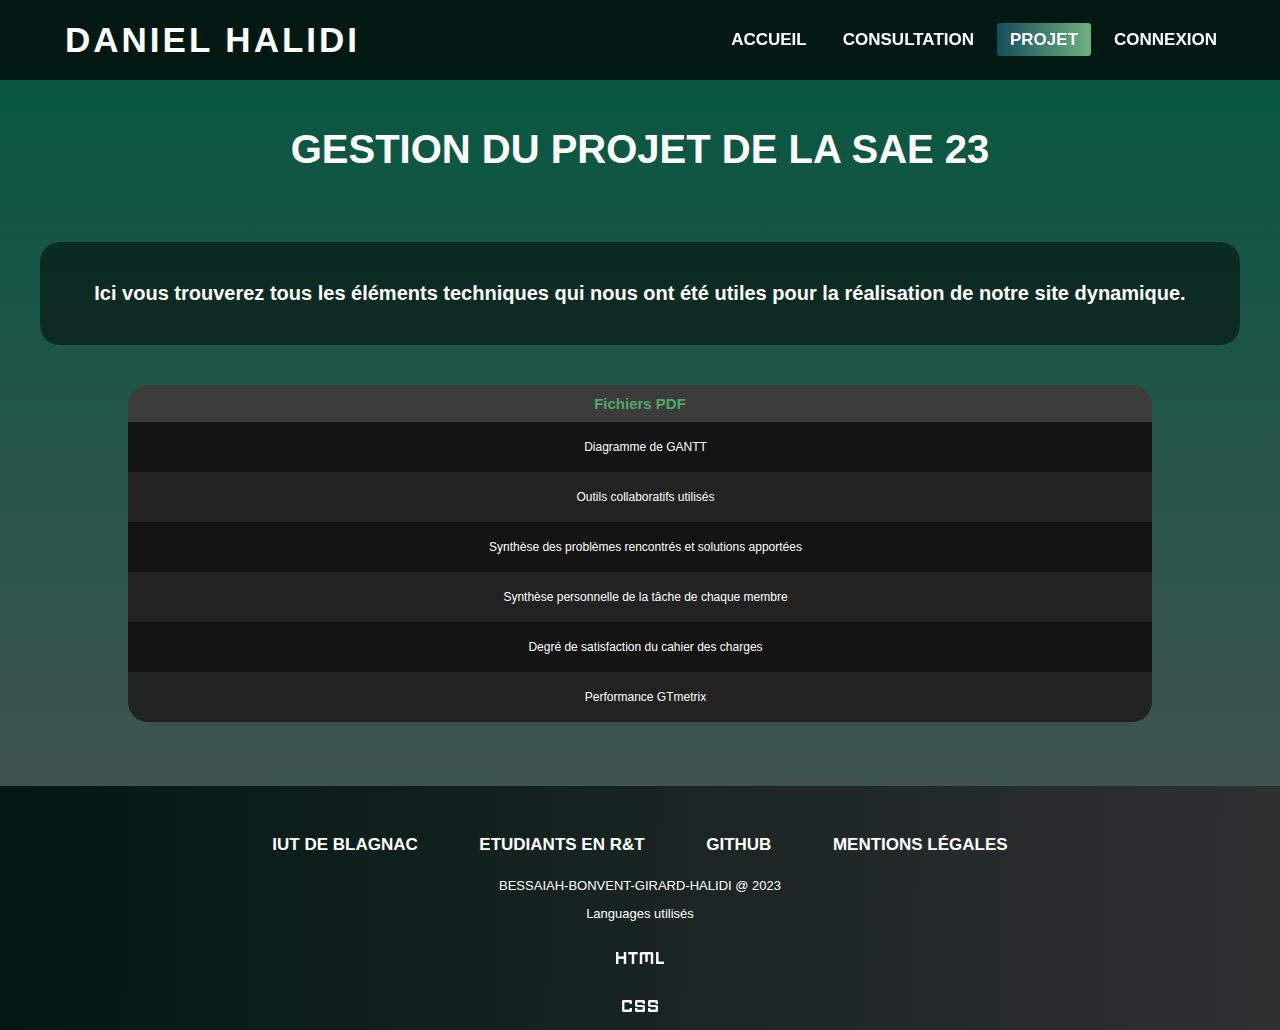
<file: gestionprojet.html>
<!DOCTYPE html>
<html lang="fr">
 <head>
  <title>Gestion de projet</title>
  <meta charset="utf-8">
  <meta name="author" content="Daniel Halidi">
  <meta name="description" content="SAE 23">
  <meta name="keywords" content="HTML, CSS" >
  <link rel="stylesheet" type="text/css" href="./styles/style23.css" media="screen">
  <link rel="stylesheet" type="text/css" href="./styles/tableau.css" media="screen">
  <meta content="width=device-width, initial-scale=1" name="viewport">
  <link rel="shortcut icon" href="./multimedia/logoP.ico" type="image/x-icon">
  <link rel="shortcut icon" href="./media/favicon.ico" type="image/x-icon">


</head>
<body>
    <header>

        <label class="Name">DANIEL HALIDI</label>
        <input class="side-menu" type="checkbox" id="side-menu">
        <label class="hamb" for="side-menu"><span class="hamb-line"></span></label> 
        
    <nav> 

        <ul>
            <li><a href="index.php">Accueil</a></li>
            <li><a href="consultation.php">Consultation</a></li>
            <li><a class="current" href="#">Projet</a></li>
            <li><a href="connexion.php">Connexion</a></li>
        </ul>   

    </nav>

    </header>

    <section class="TITRE">
    <h1>Gestion du projet de la SAE 23</h1>
    </section>

<main>
<section>
    <h3>Ici vous trouverez tous les éléments techniques qui nous ont été utiles pour la réalisation de notre site dynamique. </h3>  
</section>
</main>

<table>
        
        <tr>
            <th>Fichiers PDF</th>
        </tr>
        <tr>
            <td ><a href="#" target="_blank">Diagramme de GANTT</a></td>
        </tr>
        <tr>
            <td ><a href="https://github.com/staringhan/SAE23" target="_blank">Outils collaboratifs utilisés</a></td>  
        </tr>
        <tr>
            <td><a href="#" target="_blank">Synthèse des problèmes rencontrés et solutions apportées</td>
        </tr> 
        <tr>
            <td ><a href="#" target="_blank">Synthèse personnelle de la tâche de chaque membre</a></td>
        </tr>
        <tr>
            <td><a href="#" target="_blank">Degré de satisfaction du cahier des charges</a></td>
        </tr>
        <tr>
            <td ><a href="#" target="_blank">Performance GTmetrix</a></td>
        </tr>
        
    </table>

<footer>
    
<ul class="liste">
            <li>
                <a href="https://www.iut-blagnac.fr/fr/" target="_blank">Iut de Blagnac</a>
            </li>
            <li>
                <a href="https://www.iut-blagnac.fr/fr/formations/but-rt" target="_blank">Etudiants en R&T</a>
            </li>
            <li>
                <a href="https://github.com/staringhan/SAE23">GitHub</a>
            </li>
            <li>
                <a href="mentionsleg.html">Mentions légales</a>
            </li>
        </ul>

<p class="copyright">BESSAIAH-BONVENT-GIRARD-HALIDI @ 2023</p>
    <p class="Validator">Languages utilisés</p> 
    <a href="#" target="_blank"><img class="validator" src="./media/htmllogo.png" alt="HTML 5 Valide"></a>
    <a href="#" target="_blank"><img class="validator" src="./media/csslogo.png" alt="CSS 3 Valide"></a>

    
</footer>

</body>

</html>
</file>
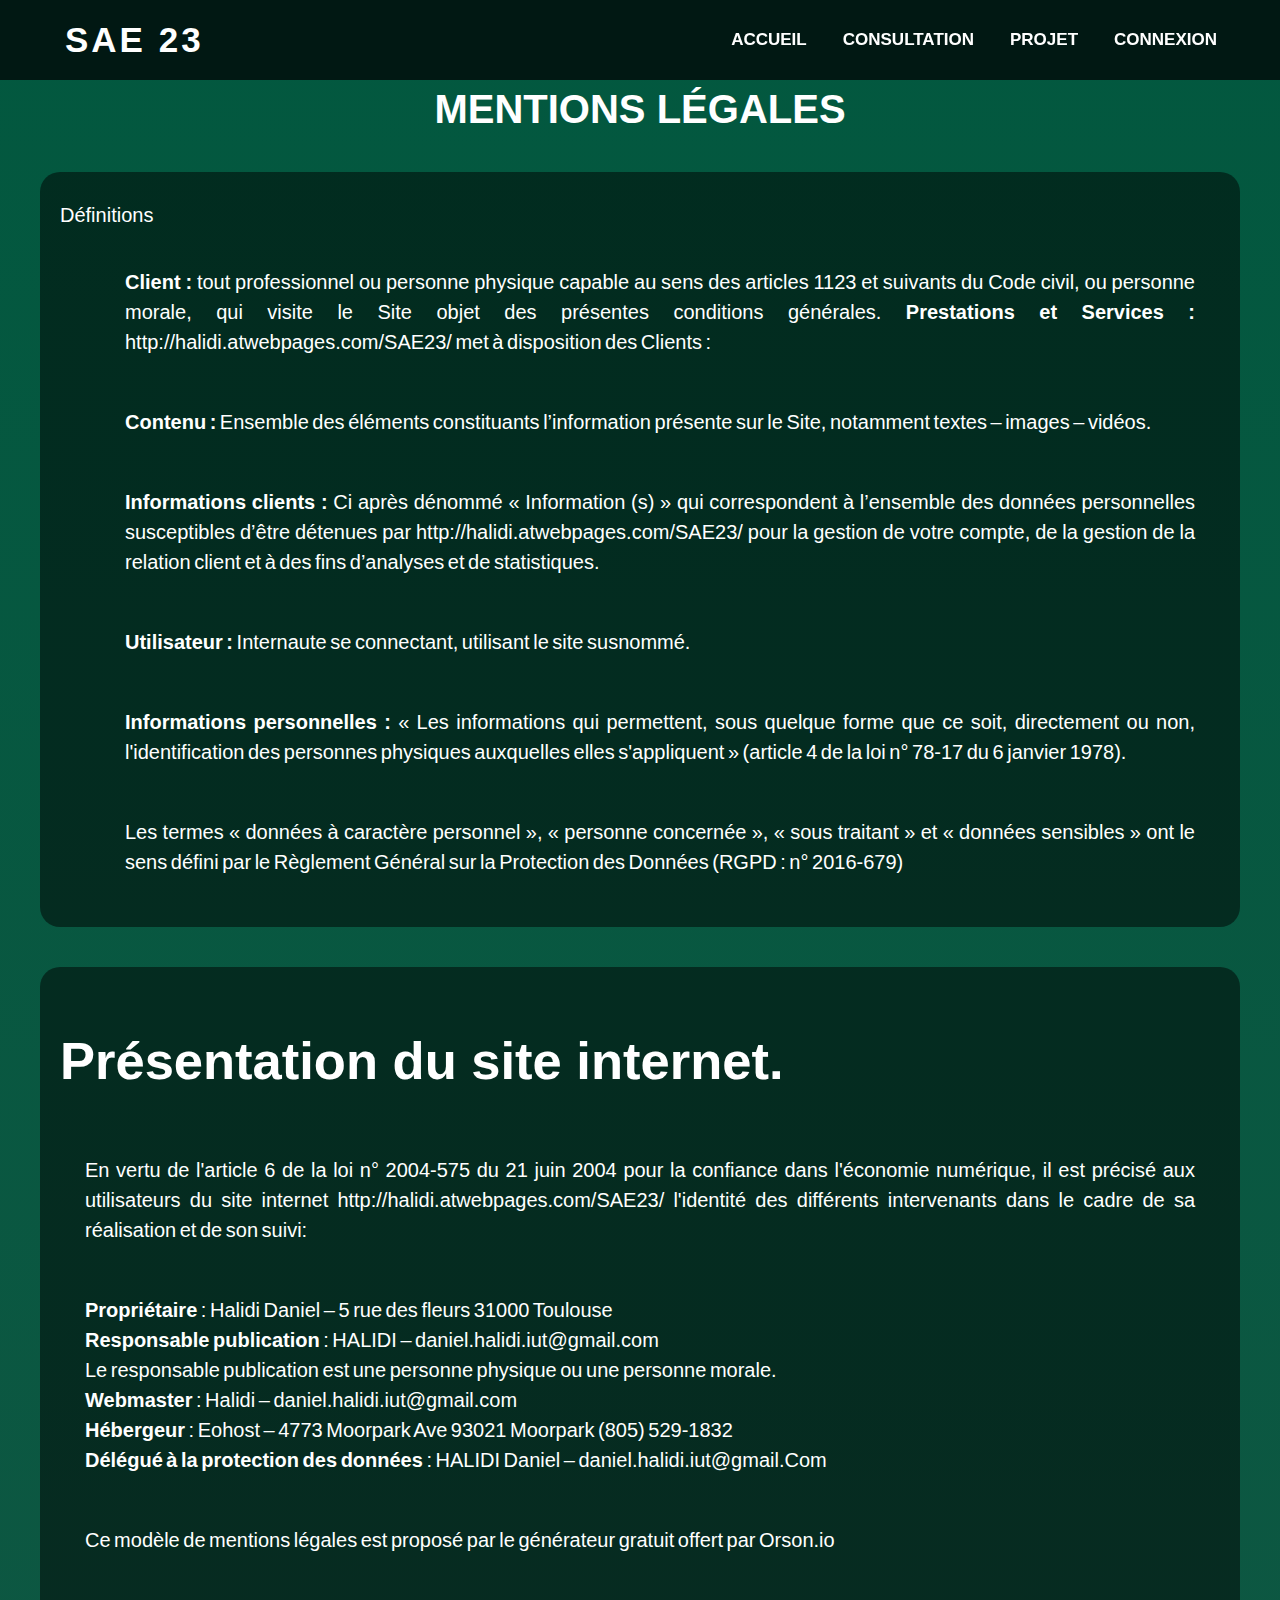
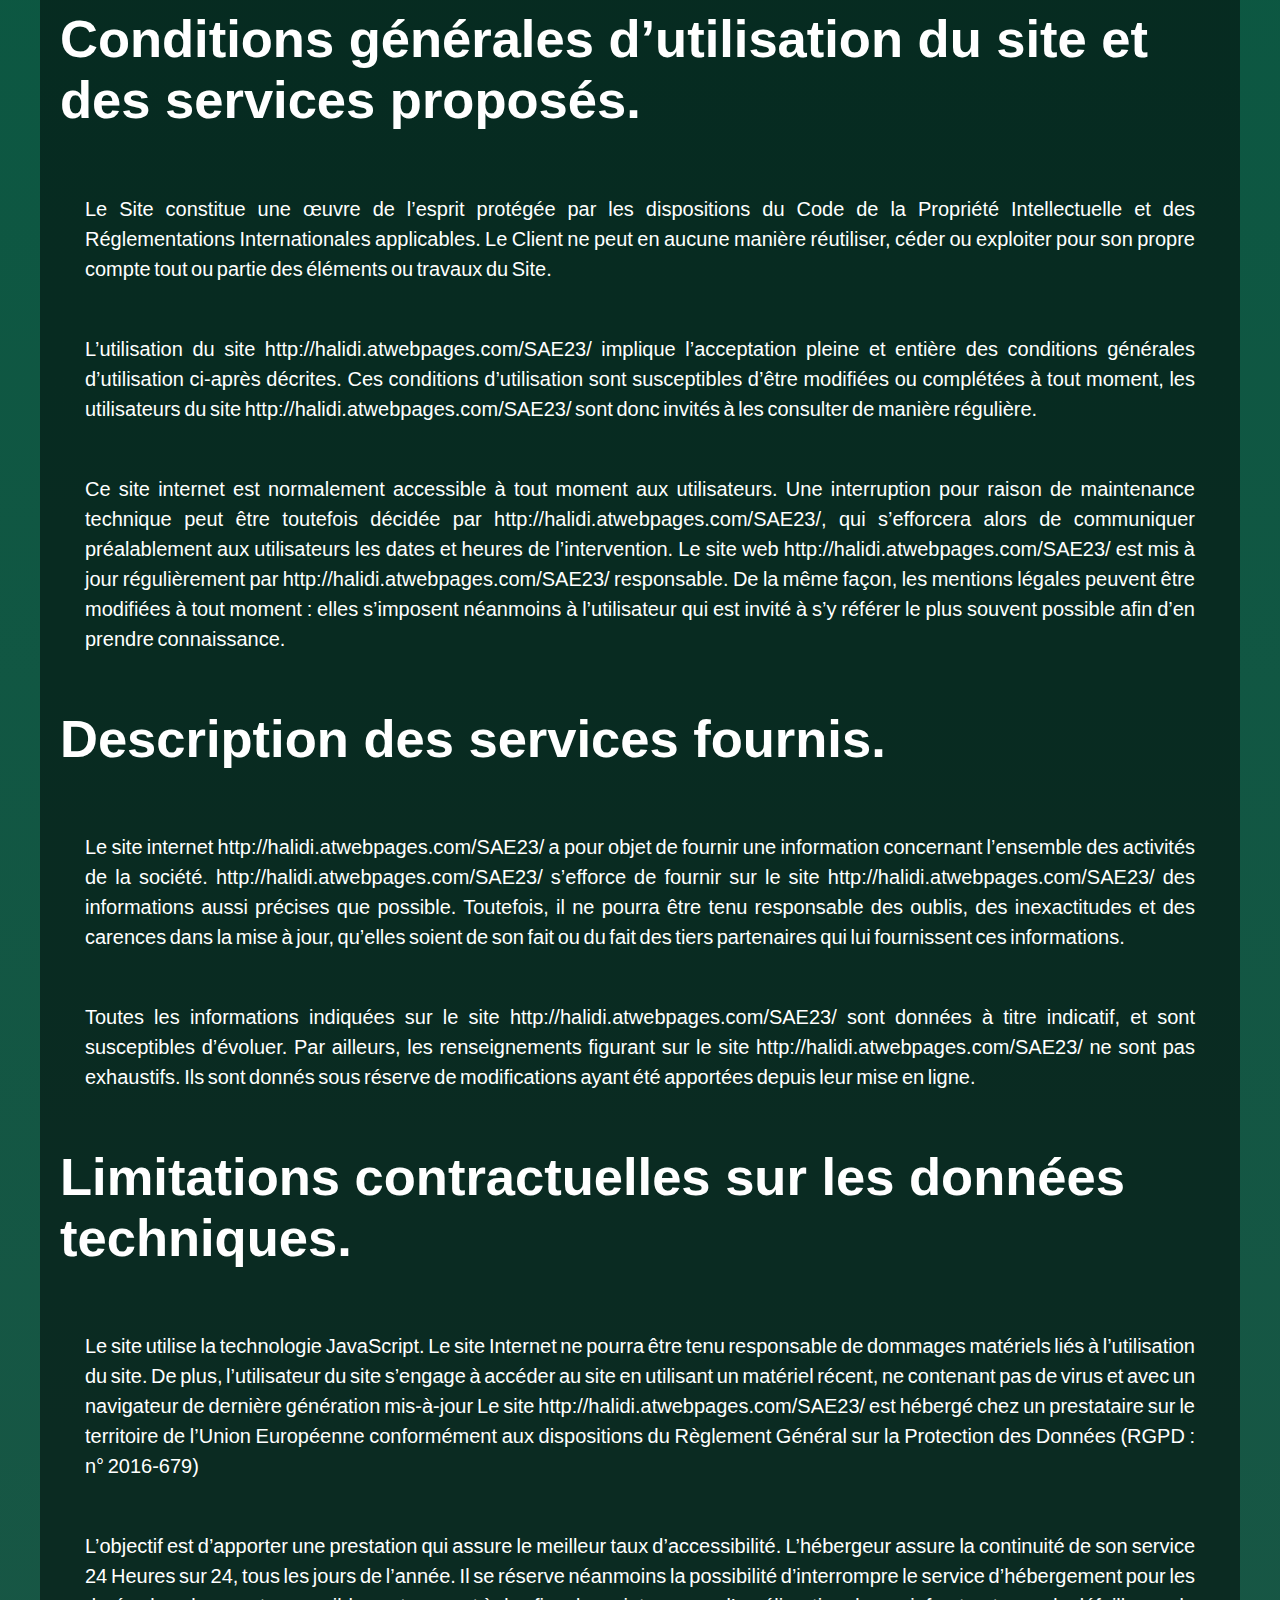
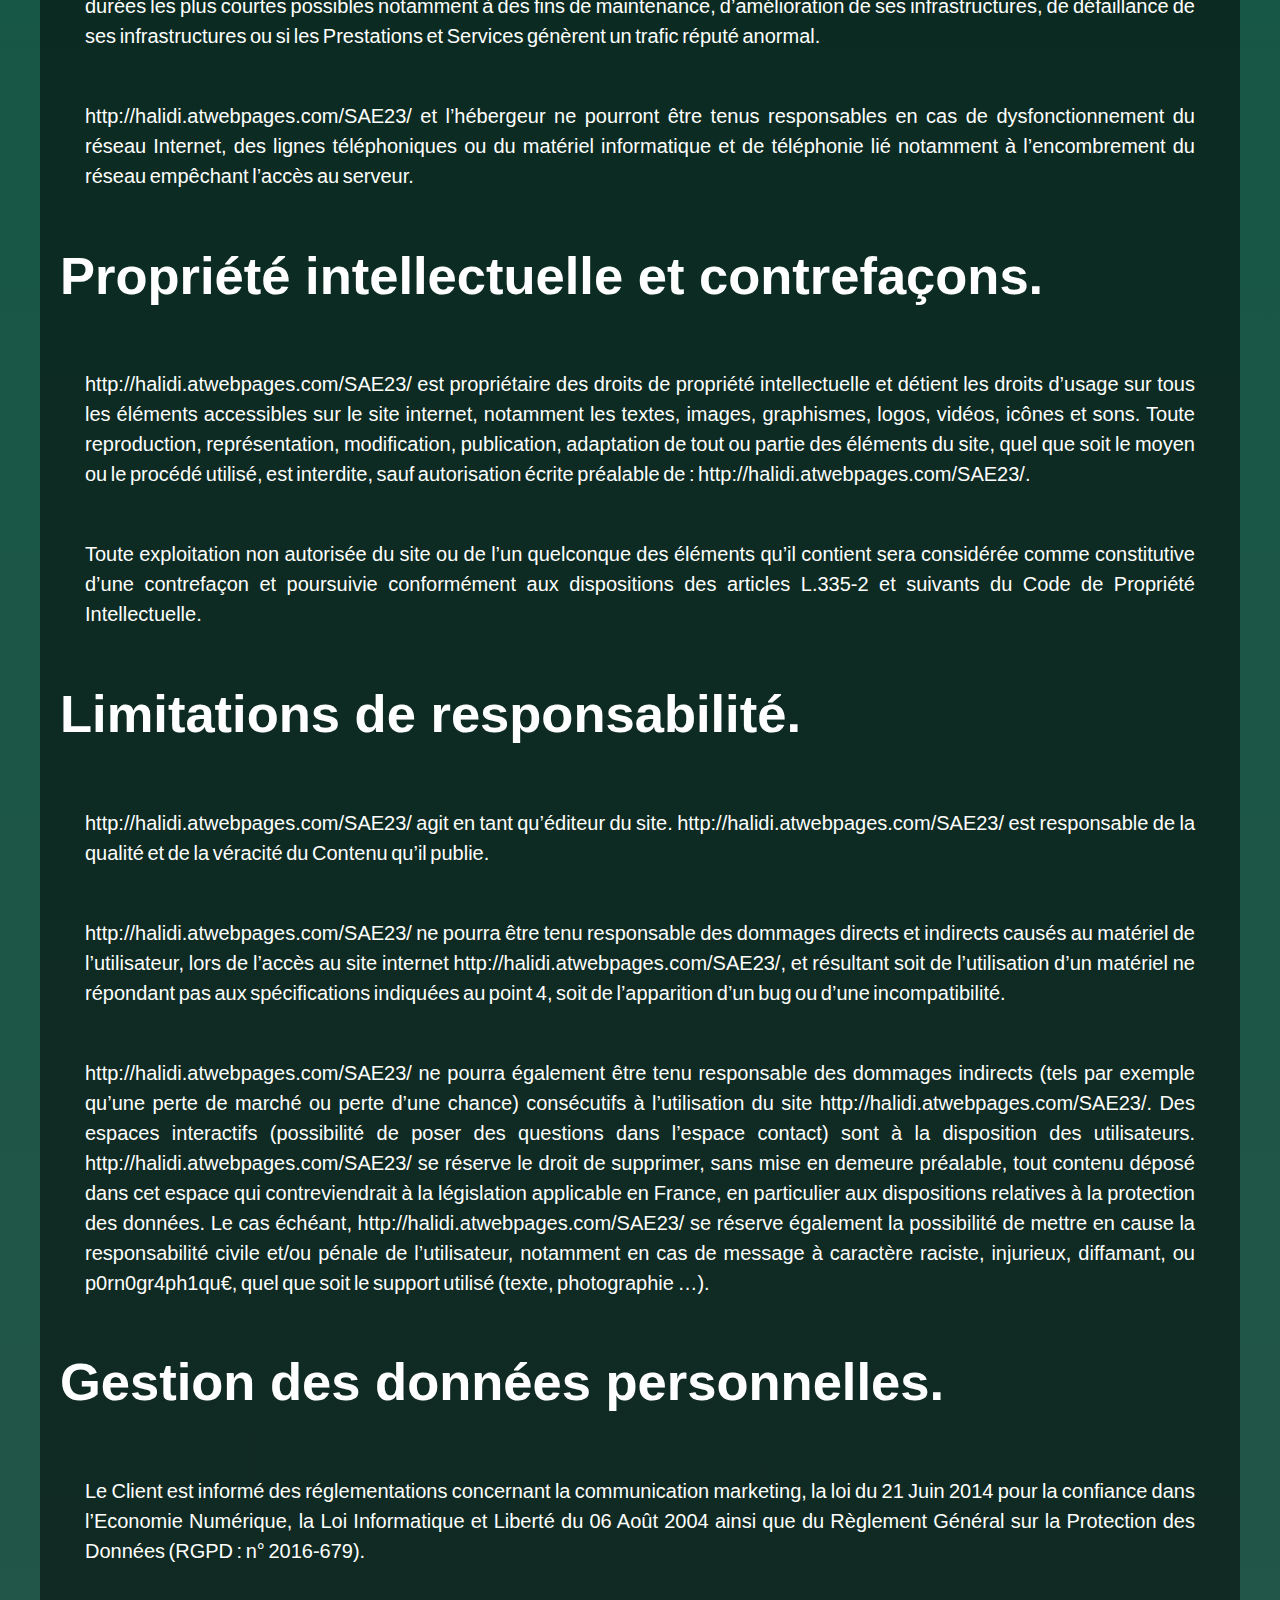
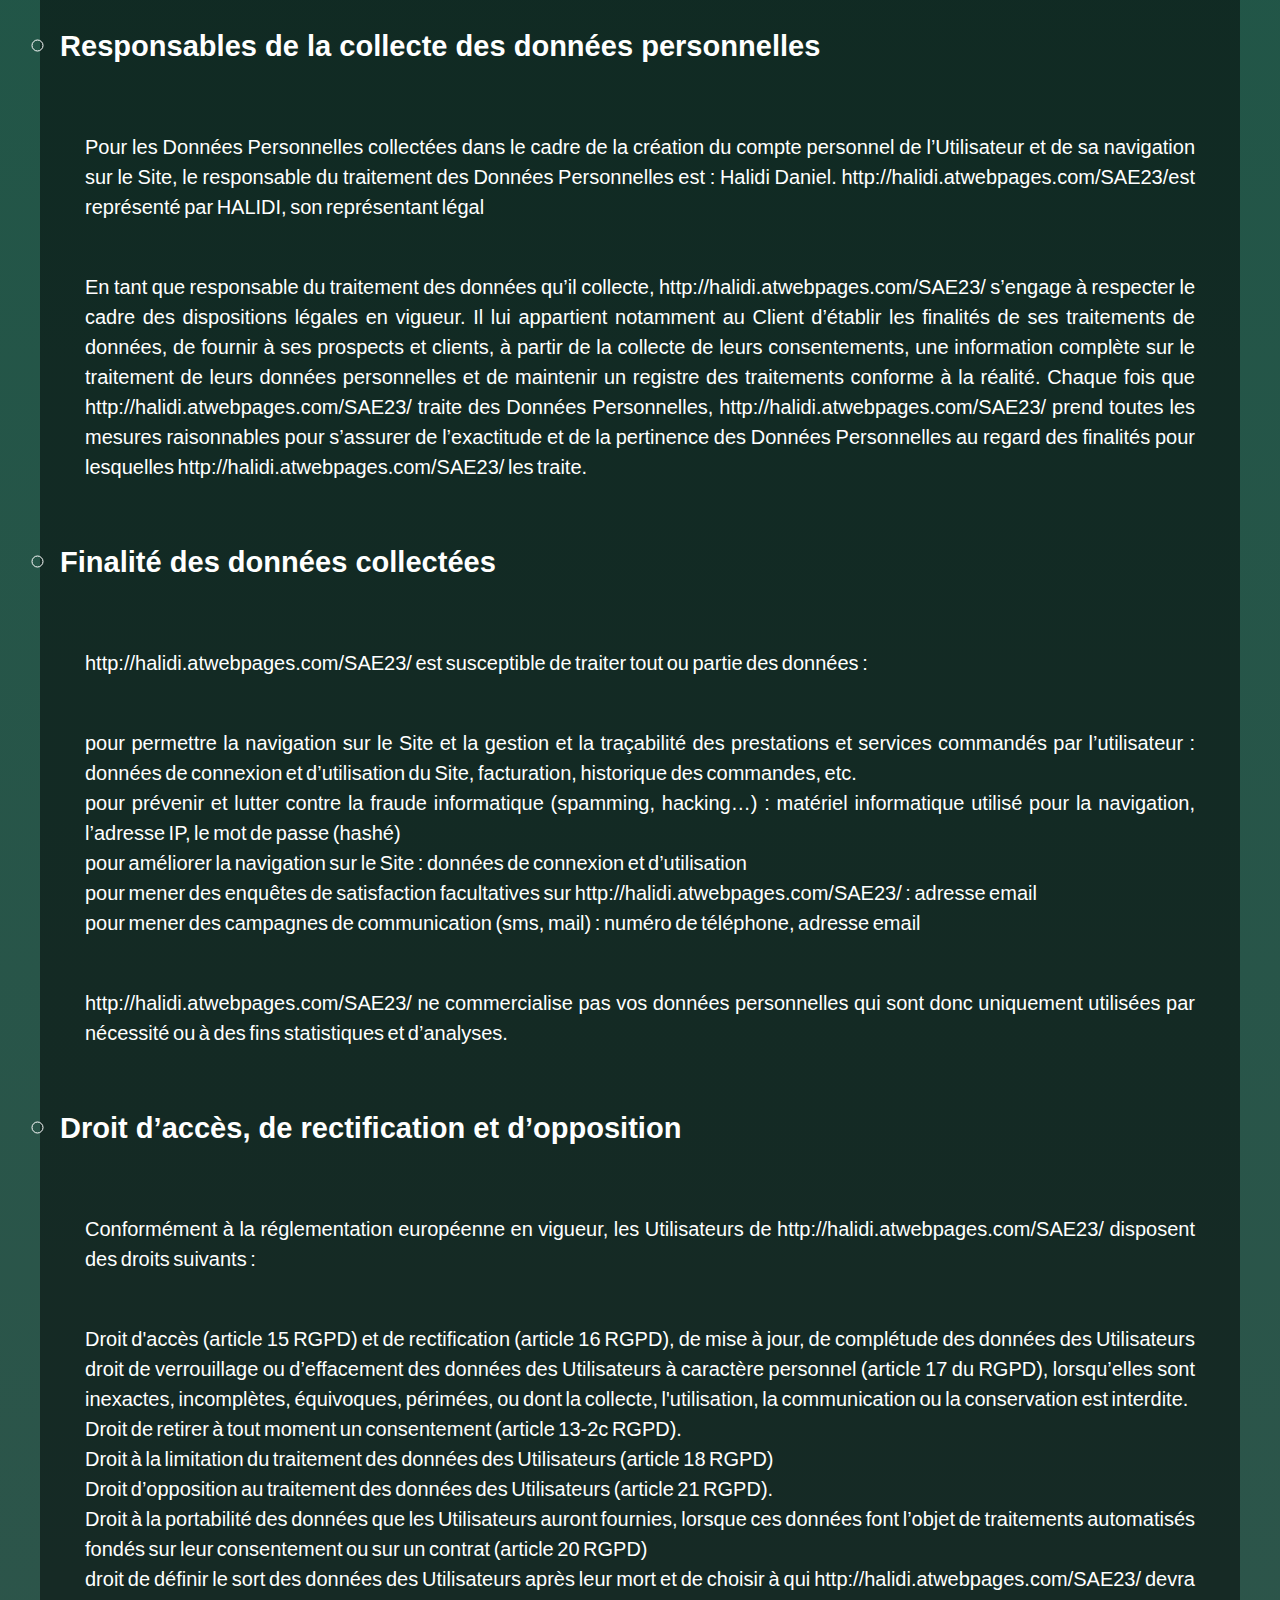
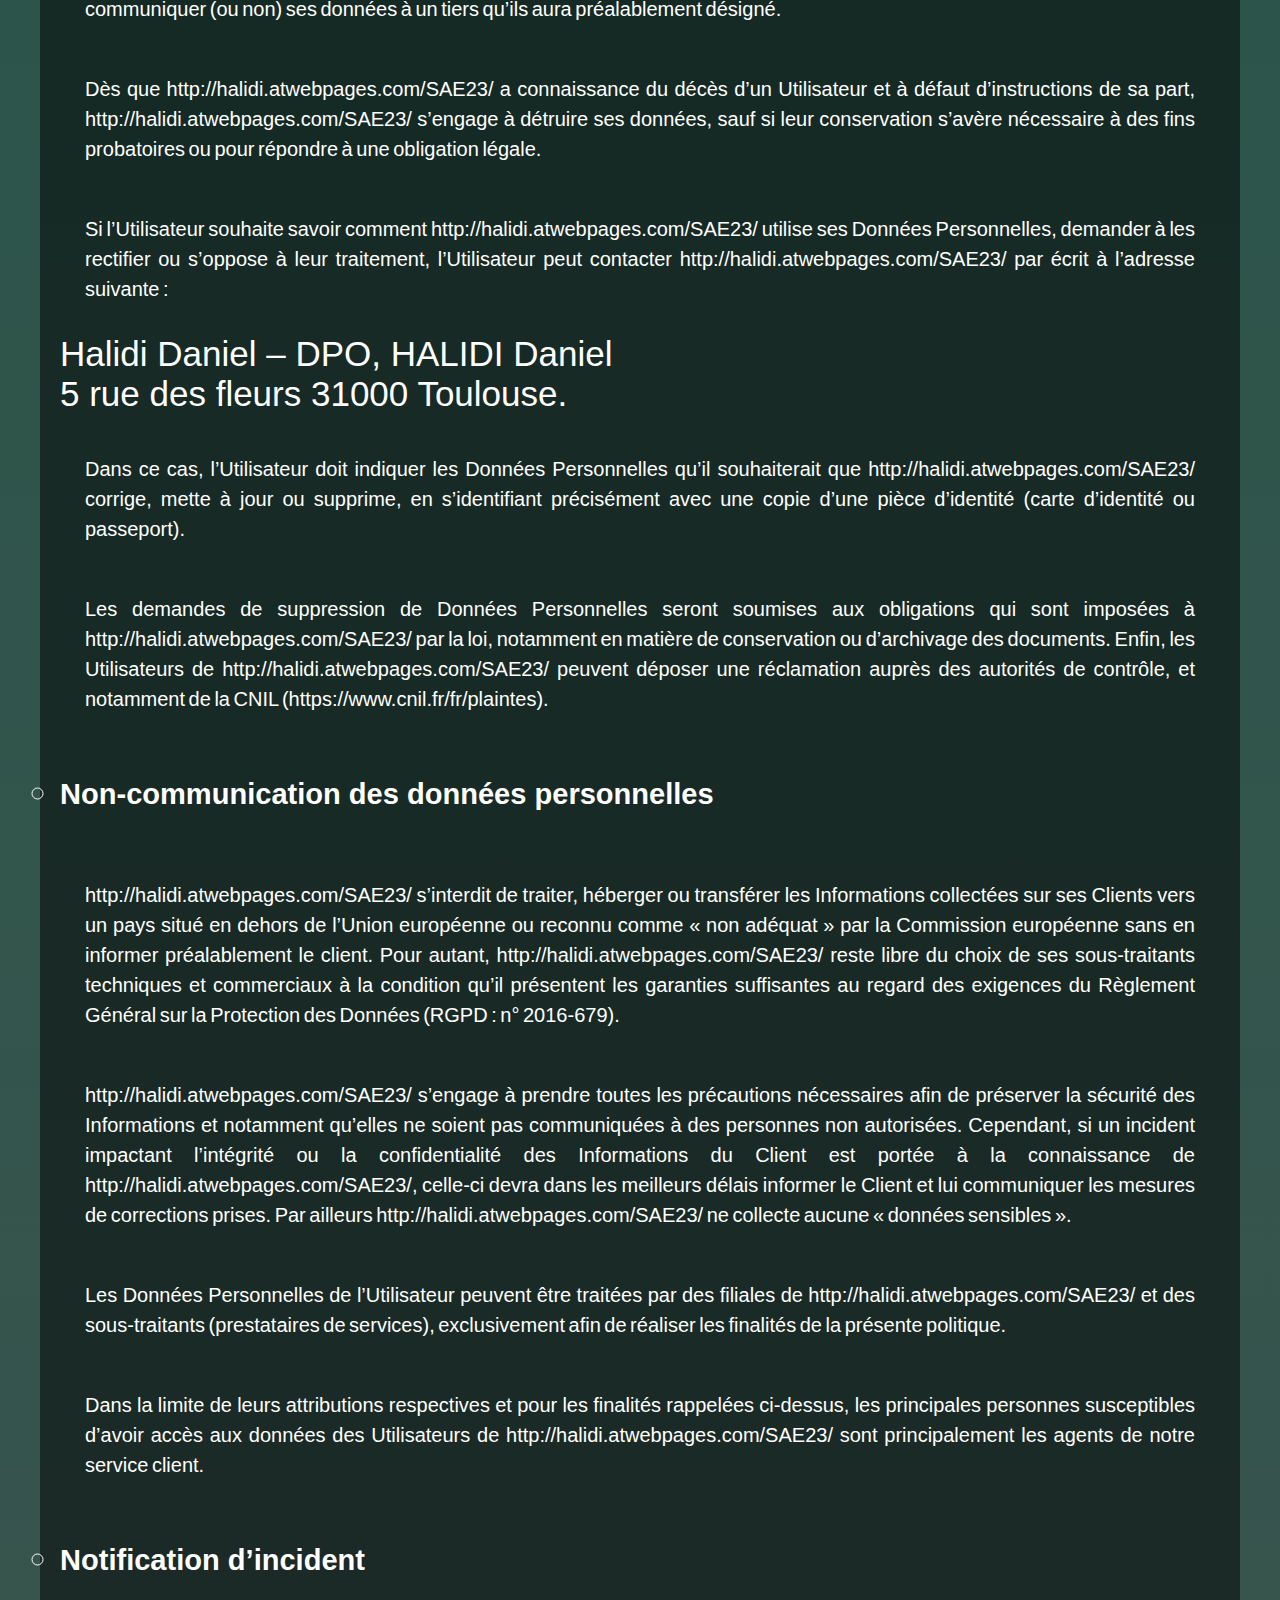
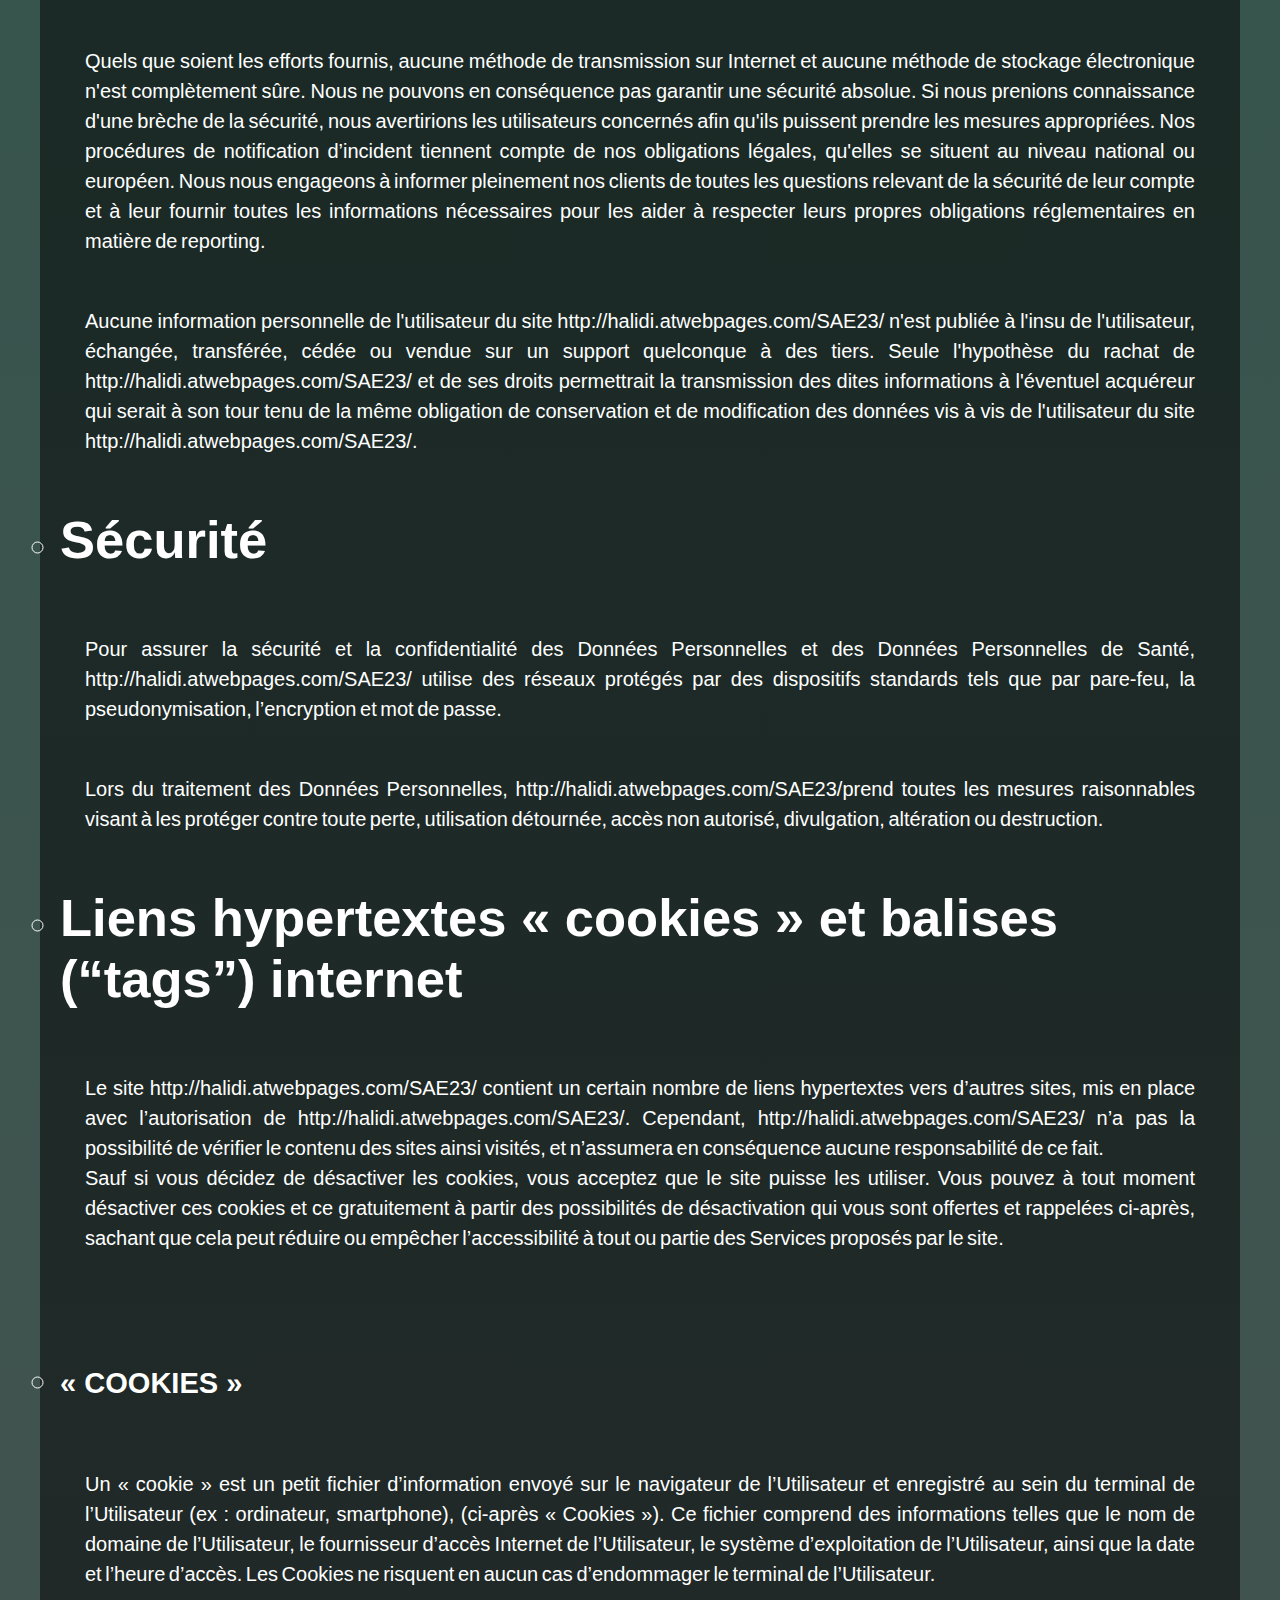
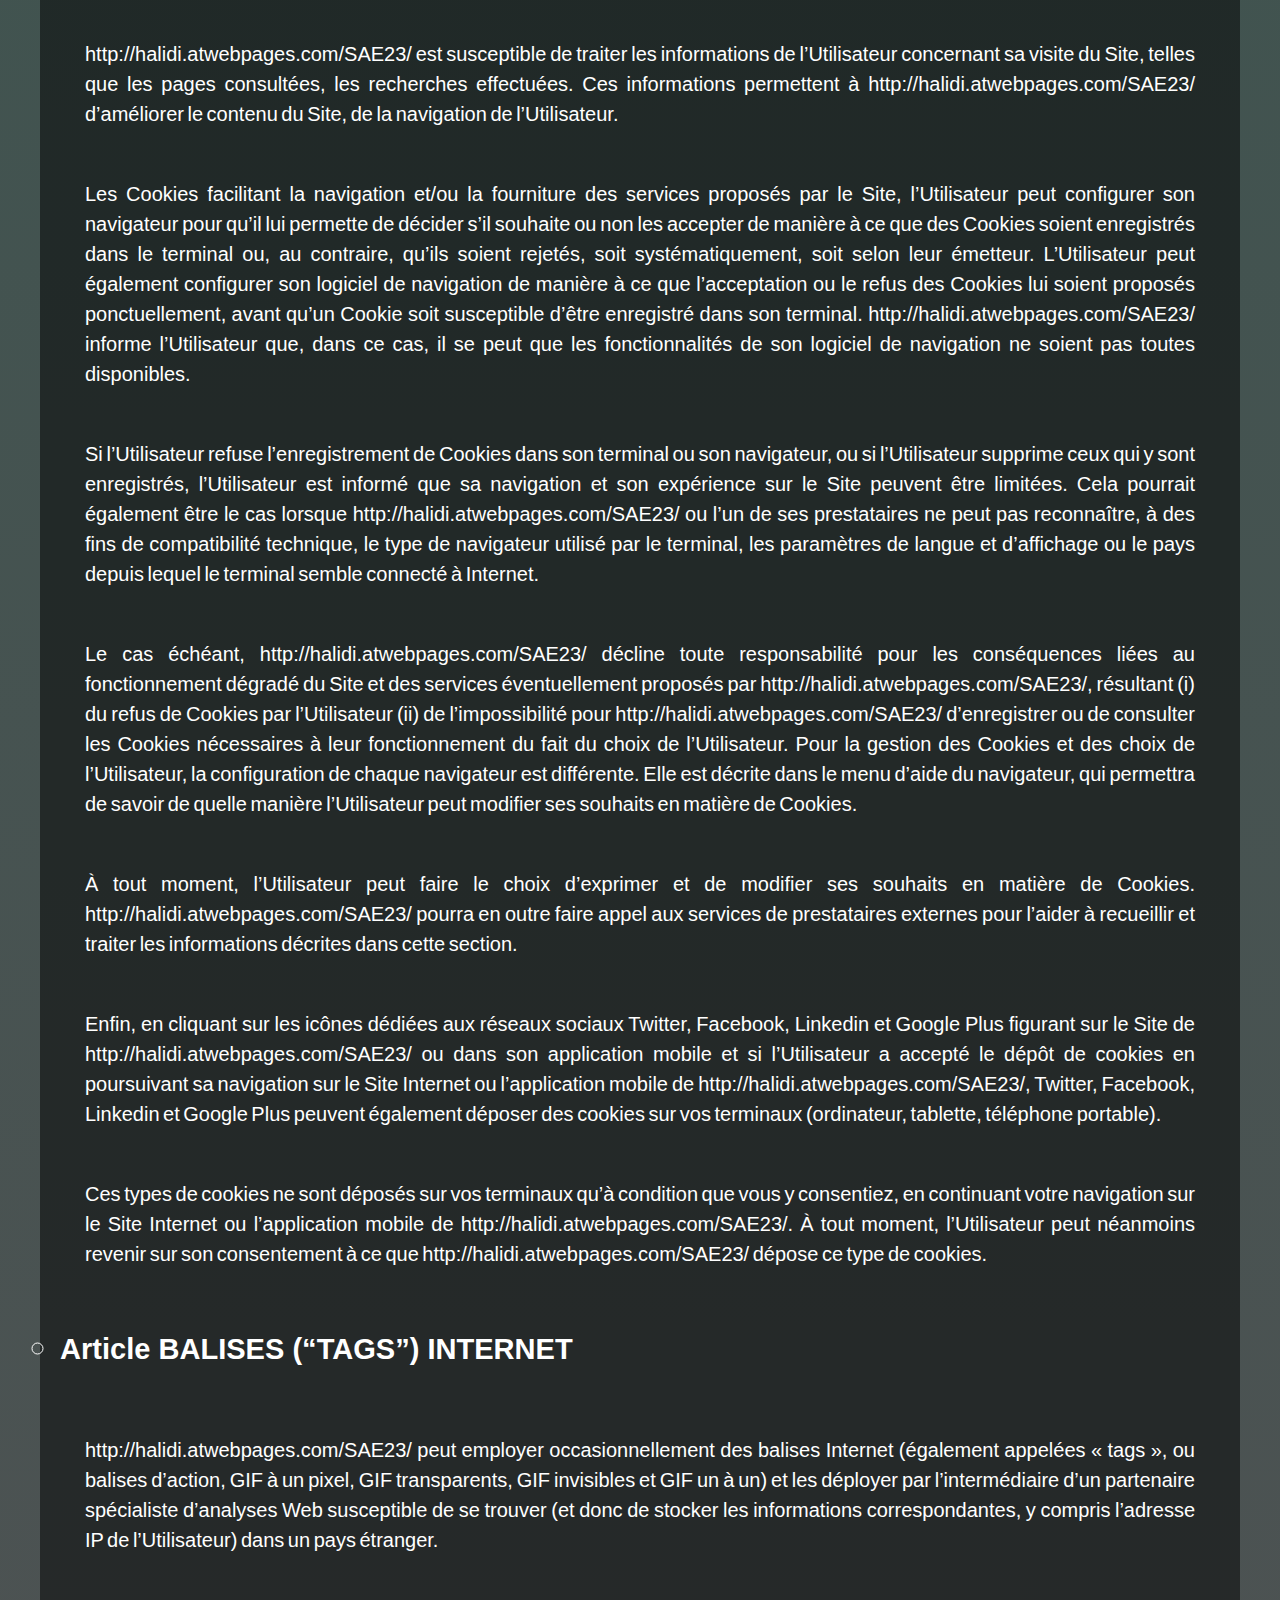
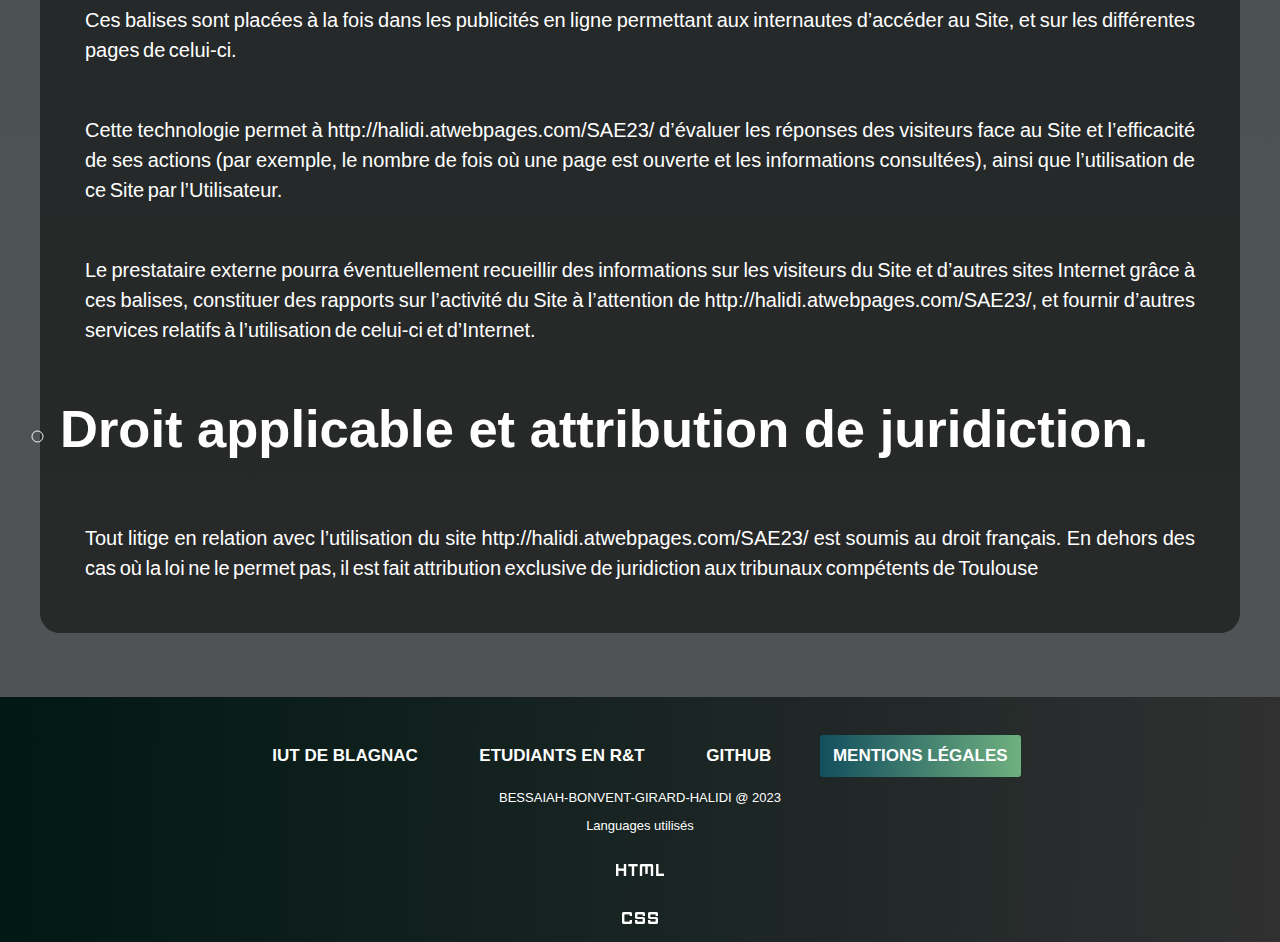
<file: mentionsleg.html>
<!DOCTYPE html>
<html lang="fr">
 <head>
  <title>Administration</title>
  <meta charset="utf-8">
  <meta name="author" content="Daniel Halidi">
  <meta name="description" content="SAE 23, Accueil">
  <meta name="keywords" content="HTML, CSS">
  <link rel="stylesheet" type="text/css" href="./styles/style23.css" media="screen">
  <link rel="shortcut icon" href="./media/favicon.ico" type="image/x-icon">
  <meta content="width=device-width, initial-scale=1" name="viewport">
</head>

<body>
	<header>

		<label class="Name">SAE 23</label>
		<input class="side-menu" type="checkbox" id="side-menu">
        <label class="hamb" for="side-menu"><span class="hamb-line"></span></label>	
		
	<nav> 
        

        <ul>
            <li><a href="index.php">Accueil</a></li>
            <li><a href="consultation.php">Consultation</a></li>
            <li><a href="gestionprojet.html">Projet</a></li>
            <li><a href="connexion.php">connexion</a></li>
        </ul>
        
    </nav>
	</header>

<main>

    <h1>Mentions légales</h1>
    <section>
        <dl>
        <dt>Définitions</dt>

            <dd><p><strong>Client :</strong> tout professionnel ou personne physique capable au sens des articles 1123 et suivants du Code civil, ou personne morale, qui visite le Site objet des présentes conditions générales.
            <strong>Prestations et Services :</strong> <a href="http://halidi.atwebpages.com/SAE23/">http://halidi.atwebpages.com/SAE23/</a> met à disposition des Clients :</p></dd>

            <dd><p><strong>Contenu :</strong> Ensemble des éléments constituants l’information présente sur le Site, notamment textes – images – vidéos.</p></dd>

            <dd><p><strong>Informations clients :</strong> Ci après dénommé « Information (s) » qui correspondent à l’ensemble des données personnelles susceptibles d’être détenues par <a href="http://halidi.atwebpages.com/SAE23/">http://halidi.atwebpages.com/SAE23/</a> pour la gestion de votre compte, de la gestion de la relation client et à des fins d’analyses et de statistiques.</p></dd>


            <dd><p><strong>Utilisateur :</strong> Internaute se connectant, utilisant le site susnommé.</p></dd>
            <dd><p><strong>Informations personnelles :</strong> « Les informations qui permettent, sous quelque forme que ce soit, directement ou non, l'identification des personnes physiques auxquelles elles s'appliquent » (article 4 de la loi n° 78-17 du 6 janvier 1978).</p></dd>
            <dd><p>Les termes « données à caractère personnel », « personne concernée », « sous traitant » et « données sensibles » ont le sens défini par le Règlement Général sur la Protection des Données (RGPD : n° 2016-679)</p></dd>
        </dl>
    </section>
    <section>
<ol>
    
    
        <li>
            <h2>Présentation du site internet.</h2>
            <p>En vertu de l'article 6 de la loi n° 2004-575 du 21 juin 2004 pour la confiance dans l'économie numérique, il est précisé aux utilisateurs du site internet <a href="http://halidi.atwebpages.com/SAE23/">http://halidi.atwebpages.com/SAE23/</a> l'identité des différents intervenants dans le cadre de sa réalisation et de son suivi:
            </p><p><strong>Propriétaire</strong> :   Halidi Daniel   – 5 rue des fleurs 31000 Toulouse<br>
                          
            <strong>Responsable publication</strong> : HALIDI – daniel.halidi.iut@gmail.com<br>
            Le responsable publication est une personne physique ou une personne morale.<br>
            <strong>Webmaster</strong> : Halidi – daniel.halidi.iut@gmail.com<br>
            <strong>Hébergeur</strong> : Eohost – 4773 Moorpark Ave 93021 Moorpark (805) 529-1832<br>
            <strong>Délégué à la protection des données</strong> : HALIDI Daniel – daniel.halidi.iut@gmail.Com<br>
            </p>

            <p>Ce modèle de mentions légales est proposé par le <a href="https://fr.orson.io/1371/generateur-mentions-legales" title="générateur gratuit offert par Orson.io">générateur gratuit offert par Orson.io</a></p>
        </li>
    
        <li>
            <h2>Conditions générales d’utilisation du site et des services proposés.</h2>

            <p>Le Site constitue une œuvre de l’esprit protégée par les dispositions du Code de la Propriété Intellectuelle et des Réglementations Internationales applicables. 
            Le Client ne peut en aucune manière réutiliser, céder ou exploiter pour son propre compte tout ou partie des éléments ou travaux du Site.</p>

            <p>L’utilisation du site <a href="http://halidi.atwebpages.com/SAE23/">http://halidi.atwebpages.com/SAE23/</a> implique l’acceptation pleine et entière des conditions générales d’utilisation ci-après décrites. Ces conditions d’utilisation sont susceptibles d’être modifiées ou complétées à tout moment, les utilisateurs du site <a href="http://halidi.atwebpages.com/SAE23/">http://halidi.atwebpages.com/SAE23/</a> sont donc invités à les consulter de manière régulière.</p>

            <p>Ce site internet est normalement accessible à tout moment aux utilisateurs. Une interruption pour raison de maintenance technique peut être toutefois décidée par <a href="http://halidi.atwebpages.com/SAE23/">http://halidi.atwebpages.com/SAE23/</a>, qui s’efforcera alors de communiquer préalablement aux utilisateurs les dates et heures de l’intervention.
            Le site web <a href="http://halidi.atwebpages.com/SAE23/">http://halidi.atwebpages.com/SAE23/</a> est mis à jour régulièrement par <a href="http://halidi.atwebpages.com/SAE23/">http://halidi.atwebpages.com/SAE23/</a> responsable. De la même façon, les mentions légales peuvent être modifiées à tout moment : elles s’imposent néanmoins à l’utilisateur qui est invité à s’y référer le plus souvent possible afin d’en prendre connaissance.</p>
        </li>
    
        <li>
            <h2>Description des services fournis.</h2>

            <p>Le site internet <a href="http://halidi.atwebpages.com/SAE23/">http://halidi.atwebpages.com/SAE23/</a> a pour objet de fournir une information concernant l’ensemble des activités de la société.
            <a href="http://halidi.atwebpages.com/SAE23/">http://halidi.atwebpages.com/SAE23/</a> s’efforce de fournir sur le site <a href="http://halidi.atwebpages.com/SAE23/">http://halidi.atwebpages.com/SAE23/</a> des informations aussi précises que possible. Toutefois, il ne pourra être tenu responsable des oublis, des inexactitudes et des carences dans la mise à jour, qu’elles soient de son fait ou du fait des tiers partenaires qui lui fournissent ces informations.</p>

            <p>Toutes les informations indiquées sur le site <a href="http://halidi.atwebpages.com/SAE23/">http://halidi.atwebpages.com/SAE23/</a> sont données à titre indicatif, et sont susceptibles d’évoluer. Par ailleurs, les renseignements figurant sur le site <a href="http://halidi.atwebpages.com/SAE23/">http://halidi.atwebpages.com/SAE23/</a> ne sont pas exhaustifs. Ils sont donnés sous réserve de modifications ayant été apportées depuis leur mise en ligne.</p>
        </li>
    
        <li>
            <h2>Limitations contractuelles sur les données techniques.</h2>

            <p>Le site utilise la technologie JavaScript.

            Le site Internet ne pourra être tenu responsable de dommages matériels liés à l’utilisation du site. De plus, l’utilisateur du site s’engage à accéder au site en utilisant un matériel récent, ne contenant pas de virus et avec un navigateur de dernière génération mis-à-jour
            Le site <a href="http://halidi.atwebpages.com/SAE23/">http://halidi.atwebpages.com/SAE23/</a> est hébergé chez un prestataire sur le territoire de l’Union Européenne conformément aux dispositions du Règlement Général sur la Protection des Données (RGPD : n° 2016-679)</p>

            <p>L’objectif est d’apporter une prestation qui assure le meilleur taux d’accessibilité. L’hébergeur assure la continuité de son service 24 Heures sur 24, tous les jours de l’année. Il se réserve néanmoins la possibilité d’interrompre le service d’hébergement pour les durées les plus courtes possibles notamment à des fins de maintenance, d’amélioration de ses infrastructures, de défaillance de ses infrastructures ou si les Prestations et Services génèrent un trafic réputé anormal.</p>

            <p><a href="http://halidi.atwebpages.com/SAE23/">http://halidi.atwebpages.com/SAE23/</a> et l’hébergeur ne pourront être tenus responsables en cas de dysfonctionnement du réseau Internet, des lignes téléphoniques ou du matériel informatique et de téléphonie lié notamment à l’encombrement du réseau empêchant l’accès au serveur.</p>
        </li>
    
        <li>
            <h2>Propriété intellectuelle et contrefaçons.</h2>

            <p><a href="http://halidi.atwebpages.com/SAE23/">http://halidi.atwebpages.com/SAE23/</a> est propriétaire des droits de propriété intellectuelle et détient les droits d’usage sur tous les éléments accessibles sur le site internet, notamment les textes, images, graphismes, logos, vidéos, icônes et sons.
            Toute reproduction, représentation, modification, publication, adaptation de tout ou partie des éléments du site, quel que soit le moyen ou le procédé utilisé, est interdite, sauf autorisation écrite préalable de : <a href="http://halidi.atwebpages.com/SAE23/">http://halidi.atwebpages.com/SAE23/</a>.</p>

            <p>Toute exploitation non autorisée du site ou de l’un quelconque des éléments qu’il contient sera considérée comme constitutive d’une contrefaçon et poursuivie conformément aux dispositions des articles L.335-2 et suivants du Code de Propriété Intellectuelle.</p>
        </li>
    
        <li>
            <h2>Limitations de responsabilité.</h2>

            <p><a href="http://halidi.atwebpages.com/SAE23/">http://halidi.atwebpages.com/SAE23/</a> agit en tant qu’éditeur du site. <a href="http://halidi.atwebpages.com/SAE23/">http://halidi.atwebpages.com/SAE23/</a>  est responsable de la qualité et de la véracité du Contenu qu’il publie. </p>

            <p><a href="http://halidi.atwebpages.com/SAE23/">http://halidi.atwebpages.com/SAE23/</a> ne pourra être tenu responsable des dommages directs et indirects causés au matériel de l’utilisateur, lors de l’accès au site internet <a href="http://halidi.atwebpages.com/SAE23/">http://halidi.atwebpages.com/SAE23/</a>, et résultant soit de l’utilisation d’un matériel ne répondant pas aux spécifications indiquées au point 4, soit de l’apparition d’un bug ou d’une incompatibilité.</p>

            <p><a href="http://halidi.atwebpages.com/SAE23/">http://halidi.atwebpages.com/SAE23/</a> ne pourra également être tenu responsable des dommages indirects (tels par exemple qu’une perte de marché ou perte d’une chance) consécutifs à l’utilisation du site <a href="http://halidi.atwebpages.com/SAE23/">http://halidi.atwebpages.com/SAE23/</a>.
            Des espaces interactifs (possibilité de poser des questions dans l’espace contact) sont à la disposition des utilisateurs. <a href="http://halidi.atwebpages.com/SAE23/">http://halidi.atwebpages.com/SAE23/</a> se réserve le droit de supprimer, sans mise en demeure préalable, tout contenu déposé dans cet espace qui contreviendrait à la législation applicable en France, en particulier aux dispositions relatives à la protection des données. Le cas échéant, <a href="http://halidi.atwebpages.com/SAE23/">http://halidi.atwebpages.com/SAE23/</a> se réserve également la possibilité de mettre en cause la responsabilité civile et/ou pénale de l’utilisateur, notamment en cas de message à caractère raciste, injurieux, diffamant, ou p0rn0gr4ph1qu€, quel que soit le support utilisé (texte, photographie …).</p>
        </li>
    
            <li>
            <h2>Gestion des données personnelles.</h2>

            <p>Le Client est informé des réglementations concernant la communication marketing, la loi du 21 Juin 2014 pour la confiance dans l’Economie Numérique, la Loi Informatique et Liberté du 06 Août 2004 ainsi que du Règlement Général sur la Protection des Données (RGPD : n° 2016-679). </p>
            <ol>
                <li>
            <h5>Responsables de la collecte des données personnelles</h5>

            <p>Pour les Données Personnelles collectées dans le cadre de la création du compte personnel de l’Utilisateur et de sa navigation sur le Site, le responsable du traitement des Données Personnelles est : Halidi Daniel. <a href="http://halidi.atwebpages.com/SAE23/">http://halidi.atwebpages.com/SAE23/</a>est représenté par HALIDI, son représentant légal</p>

            <p>En tant que responsable du traitement des données qu’il collecte, <a href="http://halidi.atwebpages.com/SAE23/">http://halidi.atwebpages.com/SAE23/</a> s’engage à respecter le cadre des dispositions légales en vigueur. Il lui appartient notamment au Client d’établir les finalités de ses traitements de données, de fournir à ses prospects et clients, à partir de la collecte de leurs consentements, une information complète sur le traitement de leurs données personnelles et de maintenir un registre des traitements conforme à la réalité.
            Chaque fois que <a href="http://halidi.atwebpages.com/SAE23/">http://halidi.atwebpages.com/SAE23/</a> traite des Données Personnelles, <a href="http://halidi.atwebpages.com/SAE23/">http://halidi.atwebpages.com/SAE23/</a> prend toutes les mesures raisonnables pour s’assurer de l’exactitude et de la pertinence des Données Personnelles au regard des finalités pour lesquelles <a href="http://halidi.atwebpages.com/SAE23/">http://halidi.atwebpages.com/SAE23/</a> les traite.</p>
            </li>
        <ol>
            <li>
            <h5>Finalité des données collectées</h5>
             
            <p><a href="http://halidi.atwebpages.com/SAE23/">http://halidi.atwebpages.com/SAE23/</a> est susceptible de traiter tout ou partie des données :<br> </p>
              
            <p>pour permettre la navigation sur le Site et la gestion et la traçabilité des prestations et services commandés par l’utilisateur : données de connexion et d’utilisation du Site, facturation, historique des commandes, etc.<br>
             
            pour prévenir et lutter contre la fraude informatique (spamming, hacking…) : matériel informatique utilisé pour la navigation, l’adresse IP, le mot de passe (hashé) <br>
             
            pour améliorer la navigation sur le Site : données de connexion et d’utilisation <br>
             
            pour mener des enquêtes de satisfaction facultatives sur <a href="http://halidi.atwebpages.com/SAE23/">http://halidi.atwebpages.com/SAE23/</a> : adresse email <br>
            pour mener des campagnes de communication (sms, mail) : numéro de téléphone, adresse email<br></p>


            <p><a href="http://halidi.atwebpages.com/SAE23/">http://halidi.atwebpages.com/SAE23/</a> ne commercialise pas vos données personnelles qui sont donc uniquement utilisées par nécessité ou à des fins statistiques et d’analyses.</p>
            </li>

            <li>
            <h5>Droit d’accès, de rectification et d’opposition</h5>
             
            <p>
            Conformément à la réglementation européenne en vigueur, les Utilisateurs de <a href="http://halidi.atwebpages.com/SAE23/">http://halidi.atwebpages.com/SAE23/</a> disposent des droits suivants : </p>

            <p>Droit d'accès (article 15 RGPD) et de rectification (article 16 RGPD), de mise à jour, de complétude des données des Utilisateurs droit de verrouillage ou d’effacement des données des Utilisateurs à caractère personnel (article 17 du RGPD), lorsqu’elles sont inexactes, incomplètes, équivoques, périmées, ou dont la collecte, l'utilisation, la communication ou la conservation est interdite. <br>
             
            Droit de retirer à tout moment un consentement (article 13-2c RGPD). <br>
             
            Droit à la limitation du traitement des données des Utilisateurs (article 18 RGPD) <br>
             
            Droit d’opposition au traitement des données des Utilisateurs (article 21 RGPD). <br>
             
            Droit à la portabilité des données que les Utilisateurs auront fournies, lorsque ces données font l’objet de traitements automatisés fondés sur leur consentement ou sur un contrat (article 20 RGPD) <br>
            droit de définir le sort des données des Utilisateurs après leur mort et de choisir à qui <a href="http://halidi.atwebpages.com/SAE23/">http://halidi.atwebpages.com/SAE23/</a> devra communiquer (ou non) ses données à un tiers qu’ils aura préalablement désigné. <br></p>
             

            <p>Dès que <a href="http://halidi.atwebpages.com/SAE23/">http://halidi.atwebpages.com/SAE23/</a> a connaissance du décès d’un Utilisateur et à défaut d’instructions de sa part, <a href="http://halidi.atwebpages.com/SAE23/">http://halidi.atwebpages.com/SAE23/</a> s’engage à détruire ses données, sauf si leur conservation s’avère nécessaire à des fins probatoires ou pour répondre à une obligation légale.</p>
             
            <p>Si l’Utilisateur souhaite savoir comment <a href="http://halidi.atwebpages.com/SAE23/">http://halidi.atwebpages.com/SAE23/</a> utilise ses Données Personnelles, demander à les rectifier ou s’oppose à leur traitement, l’Utilisateur peut contacter <a href="http://halidi.atwebpages.com/SAE23/">http://halidi.atwebpages.com/SAE23/</a> par écrit à l’adresse suivante : </p>
             
            Halidi Daniel – DPO, HALIDI Daniel <br>
            5 rue des fleurs 31000 Toulouse.
             
            <p>Dans ce cas, l’Utilisateur doit indiquer les Données Personnelles qu’il souhaiterait que <a href="http://halidi.atwebpages.com/SAE23/">http://halidi.atwebpages.com/SAE23/</a> corrige, mette à jour ou supprime, en s’identifiant précisément avec une copie d’une pièce d’identité (carte d’identité ou passeport). </p>

            <p>
            Les demandes de suppression de Données Personnelles seront soumises aux obligations qui sont imposées à <a href="http://halidi.atwebpages.com/SAE23/">http://halidi.atwebpages.com/SAE23/</a> par la loi, notamment en matière de conservation ou d’archivage des documents. Enfin, les Utilisateurs de <a href="http://halidi.atwebpages.com/SAE23/">http://halidi.atwebpages.com/SAE23/</a> peuvent déposer une réclamation auprès des autorités de contrôle, et notamment de la CNIL (https://www.cnil.fr/fr/plaintes).</p>
            </li>

            <li>
            <h5>Non-communication des données personnelles</h5>

            <p>
            <a href="http://halidi.atwebpages.com/SAE23/">http://halidi.atwebpages.com/SAE23/</a> s’interdit de traiter, héberger ou transférer les Informations collectées sur ses Clients vers un pays situé en dehors de l’Union européenne ou reconnu comme « non adéquat » par la Commission européenne sans en informer préalablement le client. Pour autant, <a href="http://halidi.atwebpages.com/SAE23/">http://halidi.atwebpages.com/SAE23/</a> reste libre du choix de ses sous-traitants techniques et commerciaux à la condition qu’il présentent les garanties suffisantes au regard des exigences du Règlement Général sur la Protection des Données (RGPD : n° 2016-679).</p>

            <p>
            <a href="http://halidi.atwebpages.com/SAE23/">http://halidi.atwebpages.com/SAE23/</a> s’engage à prendre toutes les précautions nécessaires afin de préserver la sécurité des Informations et notamment qu’elles ne soient pas communiquées à des personnes non autorisées. Cependant, si un incident impactant l’intégrité ou la confidentialité des Informations du Client est portée à la connaissance de <a href="http://halidi.atwebpages.com/SAE23/">http://halidi.atwebpages.com/SAE23/</a>, celle-ci devra dans les meilleurs délais informer le Client et lui communiquer les mesures de corrections prises. Par ailleurs <a href="http://halidi.atwebpages.com/SAE23/">http://halidi.atwebpages.com/SAE23/</a> ne collecte aucune « données sensibles ».</p>

            <p>
            Les Données Personnelles de l’Utilisateur peuvent être traitées par des filiales de <a href="http://halidi.atwebpages.com/SAE23/">http://halidi.atwebpages.com/SAE23/</a> et des sous-traitants (prestataires de services), exclusivement afin de réaliser les finalités de la présente politique.</p>
            <p>
            Dans la limite de leurs attributions respectives et pour les finalités rappelées ci-dessus, les principales personnes susceptibles d’avoir accès aux données des Utilisateurs de <a href="http://halidi.atwebpages.com/SAE23/">http://halidi.atwebpages.com/SAE23/</a> sont principalement les agents de notre service client.</p>
            </li>

            

            <li>
            <h5>Notification d’incident</h5>
            <p>
            Quels que soient les efforts fournis, aucune méthode de transmission sur Internet et aucune méthode de stockage électronique n'est complètement sûre. Nous ne pouvons en conséquence pas garantir une sécurité absolue. 
            Si nous prenions connaissance d'une brèche de la sécurité, nous avertirions les utilisateurs concernés afin qu'ils puissent prendre les mesures appropriées. Nos procédures de notification d’incident tiennent compte de nos obligations légales, qu'elles se situent au niveau national ou européen. Nous nous engageons à informer pleinement nos clients de toutes les questions relevant de la sécurité de leur compte et à leur fournir toutes les informations nécessaires pour les aider à respecter leurs propres obligations réglementaires en matière de reporting.</p>
            <p>
            Aucune information personnelle de l'utilisateur du site <a href="http://halidi.atwebpages.com/SAE23/">http://halidi.atwebpages.com/SAE23/</a> n'est publiée à l'insu de l'utilisateur, échangée, transférée, cédée ou vendue sur un support quelconque à des tiers. Seule l'hypothèse du rachat de <a href="http://halidi.atwebpages.com/SAE23/">http://halidi.atwebpages.com/SAE23/</a> et de ses droits permettrait la transmission des dites informations à l'éventuel acquéreur qui serait à son tour tenu de la même obligation de conservation et de modification des données vis à vis de l'utilisateur du site <a href="http://halidi.atwebpages.com/SAE23/">http://halidi.atwebpages.com/SAE23/</a>.</p>
        </li>
    </ol>
</li>
   
        <li>
            <h2>Sécurité</h2>

            <p>
            Pour assurer la sécurité et la confidentialité des Données Personnelles et des Données Personnelles de Santé, <a href="http://halidi.atwebpages.com/SAE23/">http://halidi.atwebpages.com/SAE23/</a> utilise des réseaux protégés par des dispositifs standards tels que par pare-feu, la pseudonymisation, l’encryption et mot de passe. </p>
             
            <p>
            Lors du traitement des Données Personnelles, <a href="http://halidi.atwebpages.com/SAE23/">http://halidi.atwebpages.com/SAE23/</a>prend toutes les mesures raisonnables visant à les protéger contre toute perte, utilisation détournée, accès non autorisé, divulgation, altération ou destruction.</p>
        </li>
    
        <li>
            <h2>Liens hypertextes « cookies » et balises (“tags”) internet</h2>
            <p>
            Le site <a href="http://halidi.atwebpages.com/SAE23/">http://halidi.atwebpages.com/SAE23/</a> contient un certain nombre de liens hypertextes vers d’autres sites, mis en place avec l’autorisation de <a href="http://halidi.atwebpages.com/SAE23/">http://halidi.atwebpages.com/SAE23/</a>. Cependant, <a href="http://halidi.atwebpages.com/SAE23/">http://halidi.atwebpages.com/SAE23/</a> n’a pas la possibilité de vérifier le contenu des sites ainsi visités, et n’assumera en conséquence aucune responsabilité de ce fait.<br>
            Sauf si vous décidez de désactiver les cookies, vous acceptez que le site puisse les utiliser. Vous pouvez à tout moment désactiver ces cookies et ce gratuitement à partir des possibilités de désactivation qui vous sont offertes et rappelées ci-après, sachant que cela peut réduire ou empêcher l’accessibilité à tout ou partie des Services proposés par le site.</p>
            <p></p>
    <ol>
        <li>
            <h5>« COOKIES »</h5>
             <p>
            Un « cookie » est un petit fichier d’information envoyé sur le navigateur de l’Utilisateur et enregistré au sein du terminal de l’Utilisateur (ex : ordinateur, smartphone), (ci-après « Cookies »). Ce fichier comprend des informations telles que le nom de domaine de l’Utilisateur, le fournisseur d’accès Internet de l’Utilisateur, le système d’exploitation de l’Utilisateur, ainsi que la date et l’heure d’accès. Les Cookies ne risquent en aucun cas d’endommager le terminal de l’Utilisateur.</p>
             <p>
            <a href="http://halidi.atwebpages.com/SAE23/">http://halidi.atwebpages.com/SAE23/</a> est susceptible de traiter les informations de l’Utilisateur concernant sa visite du Site, telles que les pages consultées, les recherches effectuées. Ces informations permettent à <a href="http://halidi.atwebpages.com/SAE23/">http://halidi.atwebpages.com/SAE23/</a> d’améliorer le contenu du Site, de la navigation de l’Utilisateur.</p>
             <p>
            Les Cookies facilitant la navigation et/ou la fourniture des services proposés par le Site, l’Utilisateur peut configurer son navigateur pour qu’il lui permette de décider s’il souhaite ou non les accepter de manière à ce que des Cookies soient enregistrés dans le terminal ou, au contraire, qu’ils soient rejetés, soit systématiquement, soit selon leur émetteur. L’Utilisateur peut également configurer son logiciel de navigation de manière à ce que l’acceptation ou le refus des Cookies lui soient proposés ponctuellement, avant qu’un Cookie soit susceptible d’être enregistré dans son terminal. <a href="http://halidi.atwebpages.com/SAE23/">http://halidi.atwebpages.com/SAE23/</a> informe l’Utilisateur que, dans ce cas, il se peut que les fonctionnalités de son logiciel de navigation ne soient pas toutes disponibles.</p>
             <p>
            Si l’Utilisateur refuse l’enregistrement de Cookies dans son terminal ou son navigateur, ou si l’Utilisateur supprime ceux qui y sont enregistrés, l’Utilisateur est informé que sa navigation et son expérience sur le Site peuvent être limitées. Cela pourrait également être le cas lorsque <a href="http://halidi.atwebpages.com/SAE23/">http://halidi.atwebpages.com/SAE23/</a> ou l’un de ses prestataires ne peut pas reconnaître, à des fins de compatibilité technique, le type de navigateur utilisé par le terminal, les paramètres de langue et d’affichage ou le pays depuis lequel le terminal semble connecté à Internet.</p>
             <p>
            Le cas échéant, <a href="http://halidi.atwebpages.com/SAE23/">http://halidi.atwebpages.com/SAE23/</a> décline toute responsabilité pour les conséquences liées au fonctionnement dégradé du Site et des services éventuellement proposés par <a href="http://halidi.atwebpages.com/SAE23/">http://halidi.atwebpages.com/SAE23/</a>, résultant (i) du refus de Cookies par l’Utilisateur (ii) de l’impossibilité pour <a href="http://halidi.atwebpages.com/SAE23/">http://halidi.atwebpages.com/SAE23/</a> d’enregistrer ou de consulter les Cookies nécessaires à leur fonctionnement du fait du choix de l’Utilisateur. Pour la gestion des Cookies et des choix de l’Utilisateur, la configuration de chaque navigateur est différente. Elle est décrite dans le menu d’aide du navigateur, qui permettra de savoir de quelle manière l’Utilisateur peut modifier ses souhaits en matière de Cookies.</p>
             <p>
            À tout moment, l’Utilisateur peut faire le choix d’exprimer et de modifier ses souhaits en matière de Cookies. <a href="http://halidi.atwebpages.com/SAE23/">http://halidi.atwebpages.com/SAE23/</a> pourra en outre faire appel aux services de prestataires externes pour l’aider à recueillir et traiter les informations décrites dans cette section.</p>
             <p>
            Enfin, en cliquant sur les icônes dédiées aux réseaux sociaux Twitter, Facebook, Linkedin et Google Plus figurant sur le Site de <a href="http://halidi.atwebpages.com/SAE23/">http://halidi.atwebpages.com/SAE23/</a> ou dans son application mobile et si l’Utilisateur a accepté le dépôt de cookies en poursuivant sa navigation sur le Site Internet ou l’application mobile de <a href="http://halidi.atwebpages.com/SAE23/">http://halidi.atwebpages.com/SAE23/</a>, Twitter, Facebook, Linkedin et Google Plus peuvent également déposer des cookies sur vos terminaux (ordinateur, tablette, téléphone portable).</p>
             <p>
            Ces types de cookies ne sont déposés sur vos terminaux qu’à condition que vous y consentiez, en continuant votre navigation sur le Site Internet ou l’application mobile de <a href="http://halidi.atwebpages.com/SAE23/">http://halidi.atwebpages.com/SAE23/</a>. À tout moment, l’Utilisateur peut néanmoins revenir sur son consentement à ce que <a href="http://halidi.atwebpages.com/SAE23/">http://halidi.atwebpages.com/SAE23/</a> dépose ce type de cookies.</p>
        </li>
        <li> 
            <h5>Article BALISES (“TAGS”) INTERNET</h5>
            <p>

            <a href="http://halidi.atwebpages.com/SAE23/">http://halidi.atwebpages.com/SAE23/</a> peut employer occasionnellement des balises Internet (également appelées « tags », ou balises d’action, GIF à un pixel, GIF transparents, GIF invisibles et GIF un à un) et les déployer par l’intermédiaire d’un partenaire spécialiste d’analyses Web susceptible de se trouver (et donc de stocker les informations correspondantes, y compris l’adresse IP de l’Utilisateur) dans un pays étranger.</p>
             
            <p>
            Ces balises sont placées à la fois dans les publicités en ligne permettant aux internautes d’accéder au Site, et sur les différentes pages de celui-ci. 
             </p>
            <p>
            Cette technologie permet à <a href="http://halidi.atwebpages.com/SAE23/">http://halidi.atwebpages.com/SAE23/</a> d’évaluer les réponses des visiteurs face au Site et l’efficacité de ses actions (par exemple, le nombre de fois où une page est ouverte et les informations consultées), ainsi que l’utilisation de ce Site par l’Utilisateur. </p>
             <p>
            Le prestataire externe pourra éventuellement recueillir des informations sur les visiteurs du Site et d’autres sites Internet grâce à ces balises, constituer des rapports sur l’activité du Site à l’attention de <a href="http://halidi.atwebpages.com/SAE23/">http://halidi.atwebpages.com/SAE23/</a>, et fournir d’autres services relatifs à l’utilisation de celui-ci et d’Internet.</p>
            
        </li>
    </ol>

        <li>
             <h2>Droit applicable et attribution de juridiction.</h2>  
             <p>
            Tout litige en relation avec l’utilisation du site <a href="http://halidi.atwebpages.com/SAE23/">http://halidi.atwebpages.com/SAE23/</a> est soumis au droit français. 
            En dehors des cas où la loi ne le permet pas, il est fait attribution exclusive de juridiction aux tribunaux compétents de Toulouse</p>
        </li>
    </ol>
</li>
</ol>

      

</main>

    <footer>
    
        <ul class="liste">
            <li>
                <a href="https://www.iut-blagnac.fr/fr/" target="_blank">Iut de Blagnac</a>
            </li>
            <li>
                <a href="https://www.iut-blagnac.fr/fr/formations/but-rt" target="_blank">Etudiants en R&T</a>
            </li>
            <li>
                <a href="https://github.com/staringhan/SAE23">GitHub</a>
            </li>
            <li>
                <a href="#" class="current">Mentions légales</a>
            </li>
        </ul>
    
    <p class="copyright">BESSAIAH-BONVENT-GIRARD-HALIDI @ 2023</p>
        <p class="Validator">Languages utilisés</p> 
        <a href="#" target="_blank"><img class="validator" src="./media/htmllogo.png" alt="HTML 5 Valide"></a>
        <a href="#" target="_blank"><img class="validator" src="./media/csslogo.png" alt="CSS 3 Valide"></a>
       
    </footer>
    
    </body>
    
    </html>
</file>
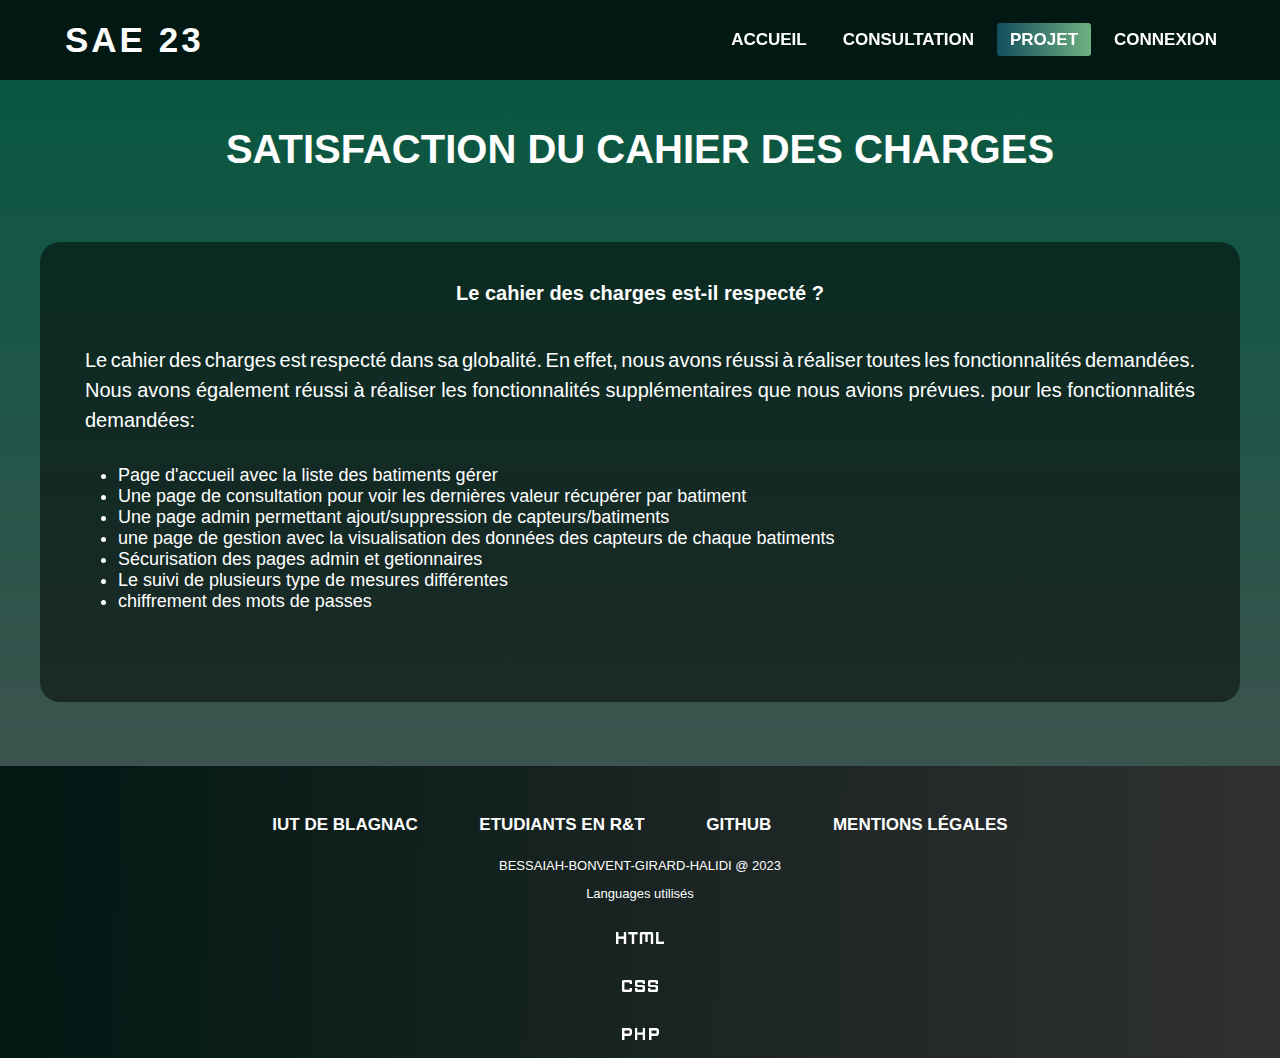
<file: web/cahier_charges.html>
<!DOCTYPE html>
<html lang="fr">
 <head>
  <title>Gestion de projet</title>
  <meta charset="utf-8">
  <meta name="author" content="Daniel Halidi">
  <meta name="description" content="SAE 23">
  <meta name="keywords" content="HTML, CSS" >
  <link rel="stylesheet" type="text/css" href="../styles/style23.css" media="screen">
  <link rel="stylesheet" type="text/css" href="../styles/tableau.css" media="screen">
  <meta content="width=device-width, initial-scale=1" name="viewport">
  <link rel="shortcut icon" href="../media/favicon.ico" type="image/x-icon">

</head>
<body>
    <header>

        <label class="Name">SAE 23</label>
        <input class="side-menu" type="checkbox" id="side-menu">
        <label class="hamb" for="side-menu"><span class="hamb-line"></span></label> 
        
    <nav> 

        <ul>
            <li><a href="../index.php">Accueil</a></li>
            <li><a href="consultation.php">Consultation</a></li>
            <li><a class="current" href="#">Projet</a></li>
            <li><a href="connexion.php">Connexion</a></li>
        </ul>   

    </nav>

    </header>

    <section class="TITRE">
    <h1> satisfaction du cahier des charges</h1>
    </section>

<main>
<section>
    <h3>Le cahier des charges est-il respecté ?</h3>
    <p>Le cahier des charges est respecté dans sa globalité. En effet, nous avons réussi à réaliser toutes les fonctionnalités demandées. Nous avons également réussi à réaliser les fonctionnalités supplémentaires que nous avions prévues. 
        pour les fonctionnalités demandées:
        
        <ul>
            <li>Page d'accueil avec la liste des batiments gérer</li>
            <li>Une page de consultation pour voir les dernières valeur récupérer par batiment</li>
            <li>Une page admin permettant ajout/suppression de capteurs/batiments</li>
            <li>une page de gestion avec la visualisation des données des capteurs de chaque batiments</li>
            <li>Sécurisation des pages admin et getionnaires</li>
            <li>Le suivi de plusieurs type de mesures différentes</li>
            <li>chiffrement des mots de passes</li>
        </ul>
    </p>
</section>
</main>

<footer>
    
<ul class="liste">
            <li>
                <a href="https://www.iut-blagnac.fr/fr/" target="_blank">Iut de Blagnac</a>
            </li>
            <li>
                <a href="https://www.iut-blagnac.fr/fr/formations/but-rt" target="_blank">Etudiants en R&T</a>
            </li>
            <li>
                <a href="https://github.com/staringhan/SAE23">GitHub</a>
            </li>
            <li>
                <a href="mentionsleg.html">Mentions légales</a>
            </li>
        </ul>

        <p class="copyright">BESSAIAH-BONVENT-GIRARD-HALIDI @ 2023</p>
        <p class="Validator">Languages utilisés</p> 
        <img class="validator" src="../media/htmllogo.png" alt="HTML 5 "></a>
        <img class="validator" src="../media/csslogo.png" alt="CSS 3 "></a>
        <img class="validator" src="../media/phplogo.png" alt="PHP "></a>
        
    
</footer>

</body>

</html>
</file>
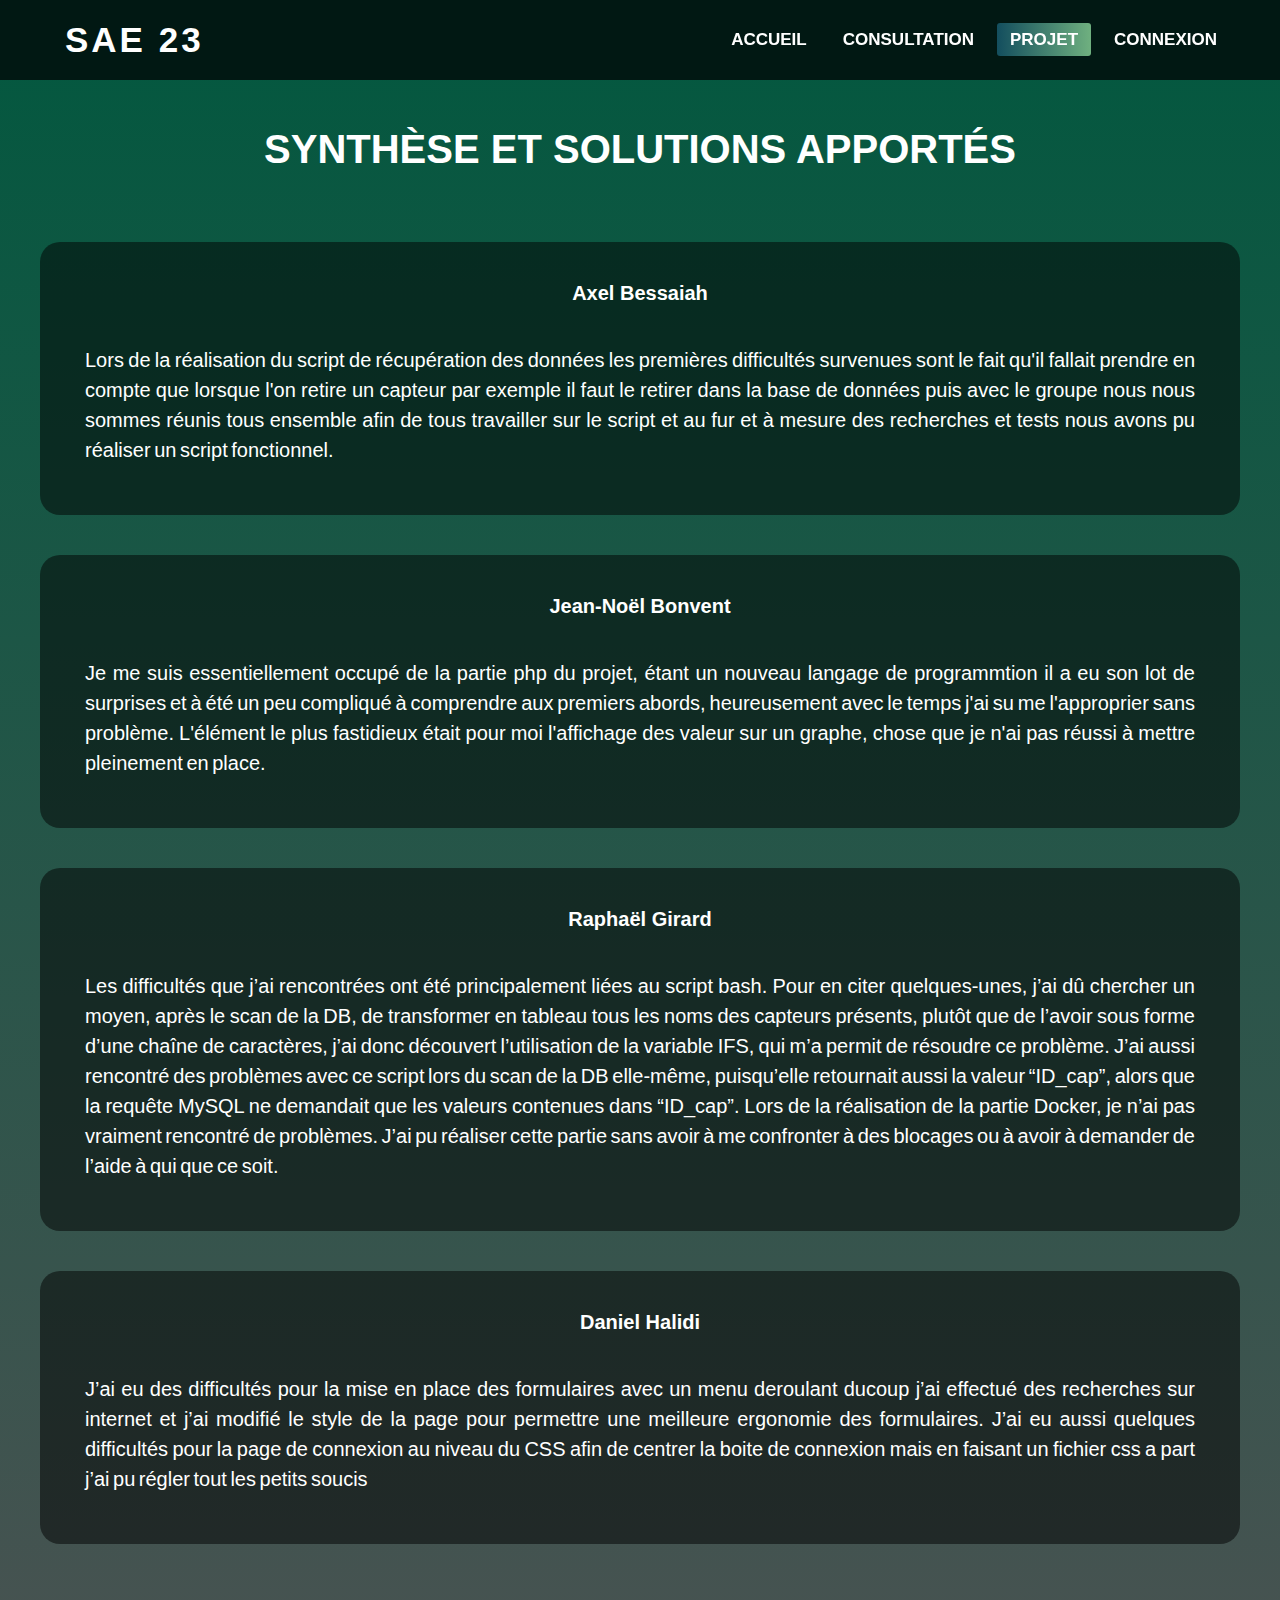
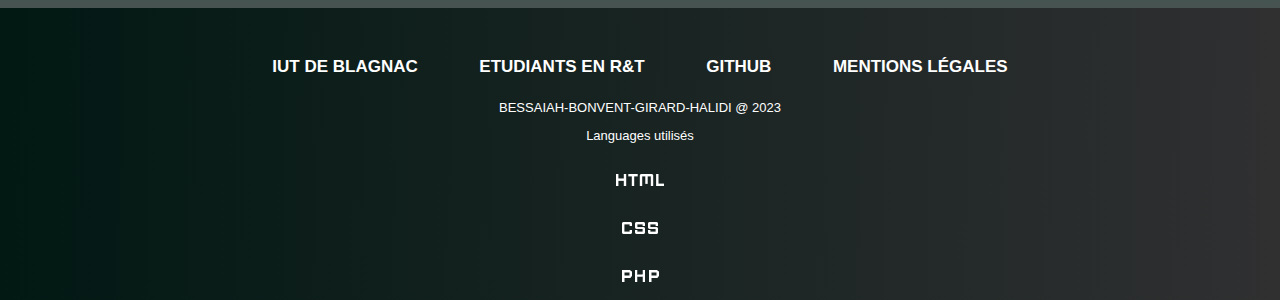
<file: web/difficultés.html>
<!DOCTYPE html>
<html lang="fr">
 <head>
  <title>Gestion de projet</title>
  <meta charset="utf-8">
  <meta name="author" content="Daniel Halidi">
  <meta name="description" content="SAE 23">
  <meta name="keywords" content="HTML, CSS" >
  <link rel="stylesheet" type="text/css" href="../styles/style23.css" media="screen">
  <meta content="width=device-width, initial-scale=1" name="viewport">
  <link rel="shortcut icon" href="../media/favicon.ico" type="image/x-icon">

</head>
<body>
    <header>

        <label class="Name">SAE 23</label>
        <input class="side-menu" type="checkbox" id="side-menu">
        <label class="hamb" for="side-menu"><span class="hamb-line"></span></label> 
        
    <nav> 

        <ul>
            <li><a href="../index.php">Accueil</a></li>
            <li><a href="consultation.php">Consultation</a></li>
            <li><a class="current" href="#">Projet</a></li>
            <li><a href="connexion.php">Connexion</a></li>
        </ul>   

    </nav>

    </header>

    <section class="TITRE">
    <h1>synthèse et solutions apportés</h1>
    </section>

<main>
<section>
    <h3> Axel Bessaiah </h3>
    <p>Lors de la réalisation du script de récupération des données les premières difficultés survenues sont le fait qu'il fallait prendre en compte 
        que lorsque l'on retire un capteur par exemple il faut le retirer dans la base de données puis avec le groupe nous nous sommes réunis tous 
        ensemble afin de tous travailler sur le script et au fur et à mesure des recherches et tests nous avons pu réaliser un script fonctionnel.</p>

</section>
<section>
    <h3>Jean-Noël Bonvent</h3>
    <p>
        Je me suis essentiellement occupé de la partie php du projet, étant un nouveau langage de programmtion il a eu son lot de surprises et à été un peu compliqué à comprendre aux premiers abords,
        heureusement avec le temps j'ai su me l'approprier sans problème. L'élément le plus fastidieux était pour moi l'affichage des valeur sur un graphe, chose que je n'ai pas réussi à mettre pleinement en place.
        
    </p>
</section>

<section>
    <h3>Raphaël Girard</h3>
    <p>
         Les difficultés que j’ai rencontrées ont été principalement liées au script bash. Pour en citer quelques-unes, j’ai dû chercher un moyen, après le scan de la DB, de transformer en tableau tous les noms des capteurs présents, plutôt que de l’avoir sous forme d’une chaîne de caractères, j’ai donc découvert l’utilisation de la variable IFS, qui m’a permit de résoudre ce problème. J’ai aussi rencontré des problèmes avec ce script lors du scan de la DB elle-même, puisqu’elle retournait aussi la valeur “ID_cap”, alors que la requête MySQL ne demandait que les valeurs contenues dans “ID_cap”. 
        Lors de la réalisation de la partie Docker, je n’ai pas vraiment rencontré de problèmes. J’ai pu réaliser cette partie sans avoir à me confronter à des blocages ou à avoir à demander de l’aide à qui que ce soit.
        
    </p>
</section>
<section>
    <h3>Daniel Halidi</h3>
    <p>
        J’ai eu des difficultés pour la mise en place des formulaires avec un menu deroulant ducoup j’ai effectué des recherches sur internet et j’ai modifié le style de la page pour permettre une meilleure ergonomie des formulaires. J’ai eu aussi quelques difficultés pour la page de connexion au niveau du CSS afin de centrer la boite de connexion mais en faisant un fichier css a part j’ai pu régler tout les petits soucis 
    </p>
</section>
</main>

<footer>
    
<ul class="liste">
            <li>
                <a href="https://www.iut-blagnac.fr/fr/" target="_blank">Iut de Blagnac</a>
            </li>
            <li>
                <a href="https://www.iut-blagnac.fr/fr/formations/but-rt" target="_blank">Etudiants en R&T</a>
            </li>
            <li>
                <a href="https://github.com/staringhan/SAE23">GitHub</a>
            </li>
            <li>
                <a href="mentionsleg.html">Mentions légales</a>
            </li>
        </ul>

        <p class="copyright">BESSAIAH-BONVENT-GIRARD-HALIDI @ 2023</p>
        <p class="Validator">Languages utilisés</p> 
        <img class="validator" src="../media/htmllogo.png" alt="HTML 5 "></a>
        <img class="validator" src="../media/csslogo.png" alt="CSS 3 "></a>
        <img class="validator" src="../media/phplogo.png" alt="PHP "></a>
        
    
</footer>

</body>

</html>
</file>
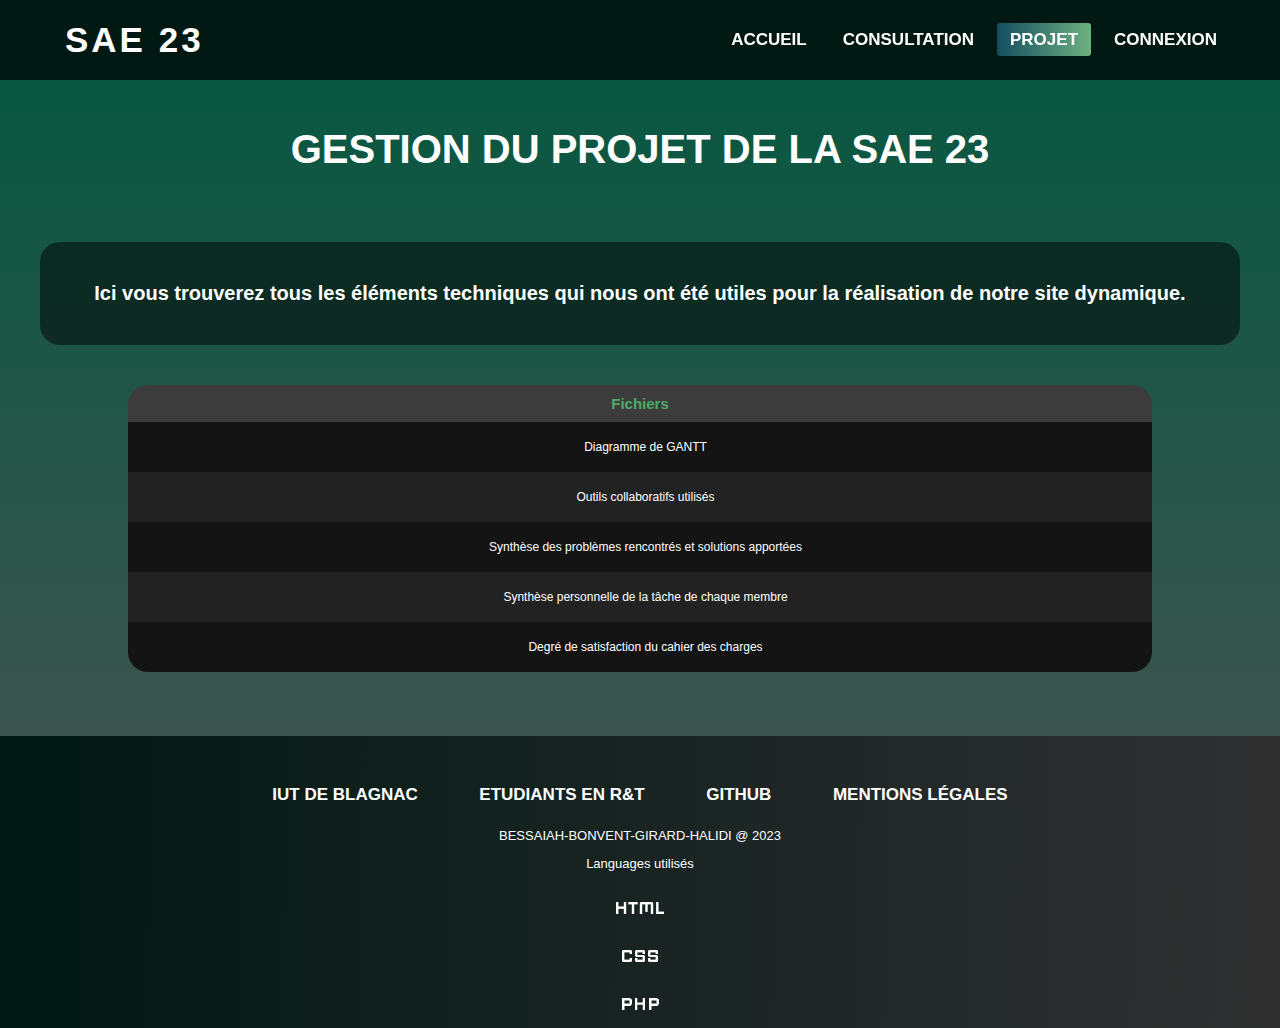
<file: web/gestionprojet.html>
<!DOCTYPE html>
<html lang="fr">
 <head>
  <title>Gestion de projet</title>
  <meta charset="utf-8">
  <meta name="author" content="Daniel Halidi">
  <meta name="description" content="SAE 23">
  <meta name="keywords" content="HTML, CSS" >
  <link rel="stylesheet" type="text/css" href="../styles/style23.css" media="screen">
  <link rel="stylesheet" type="text/css" href="../styles/tableau.css" media="screen">
  <meta content="width=device-width, initial-scale=1" name="viewport">
  <link rel="shortcut icon" href="../media/favicon.ico" type="image/x-icon">

</head>
<body>
    <header>

        <label class="Name">SAE 23</label>
        <input class="side-menu" type="checkbox" id="side-menu">
        <label class="hamb" for="side-menu"><span class="hamb-line"></span></label> 
        
    <nav> 

        <ul>
            <li><a href="../index.php">Accueil</a></li>
            <li><a href="consultation.php">Consultation</a></li>
            <li><a class="current" href="#">Projet</a></li>
            <li><a href="connexion.php">Connexion</a></li>
        </ul>   

    </nav>

    </header>

    <section class="TITRE">
    <h1>Gestion du projet de la SAE 23</h1>
    </section>

<main>
<section>
    <h3>Ici vous trouverez tous les éléments techniques qui nous ont été utiles pour la réalisation de notre site dynamique. </h3>  
</section>


<table>
        
        <tr>
            <th>Fichiers</th>
        </tr>
        <tr>
            <td ><a href="../livrables/gantt.jpg" target="_blank" > Diagramme de GANTT</a></td>
        </tr>
        <tr>
            <td ><a href="https://github.com/staringhan/SAE23" target="_blank">Outils collaboratifs utilisés</a></td>  
        </tr>
        <tr>
            <td><a href="difficultés.html" target="_blank">Synthèse des problèmes rencontrés et solutions apportées</td>
        </tr> 
        <tr>
            <td ><a href="syntheseperso.html" target="_blank">Synthèse personnelle de la tâche de chaque membre</a></td>
        </tr>
        <tr>
            <td><a href="./cahier_charges.html" target="_blank">Degré de satisfaction du cahier des charges</a></td>
        </tr>
        
    </table>
</main>
<footer>
    
<ul class="liste">
            <li>
                <a href="https://www.iut-blagnac.fr/fr/" target="_blank">Iut de Blagnac</a>
            </li>
            <li>
                <a href="https://www.iut-blagnac.fr/fr/formations/but-rt" target="_blank">Etudiants en R&T</a>
            </li>
            <li>
                <a href="https://github.com/staringhan/SAE23">GitHub</a>
            </li>
            <li>
                <a href="mentionsleg.html">Mentions légales</a>
            </li>
        </ul>

        <p class="copyright">BESSAIAH-BONVENT-GIRARD-HALIDI @ 2023</p>
        <p class="Validator">Languages utilisés</p> 
        <img class="validator" src="../media/htmllogo.png" alt="HTML 5 "></a>
        <img class="validator" src="../media/csslogo.png" alt="CSS 3 "></a>
        <img class="validator" src="../media/phplogo.png" alt="PHP "></a>
        
    
</footer>

</body>

</html>
</file>
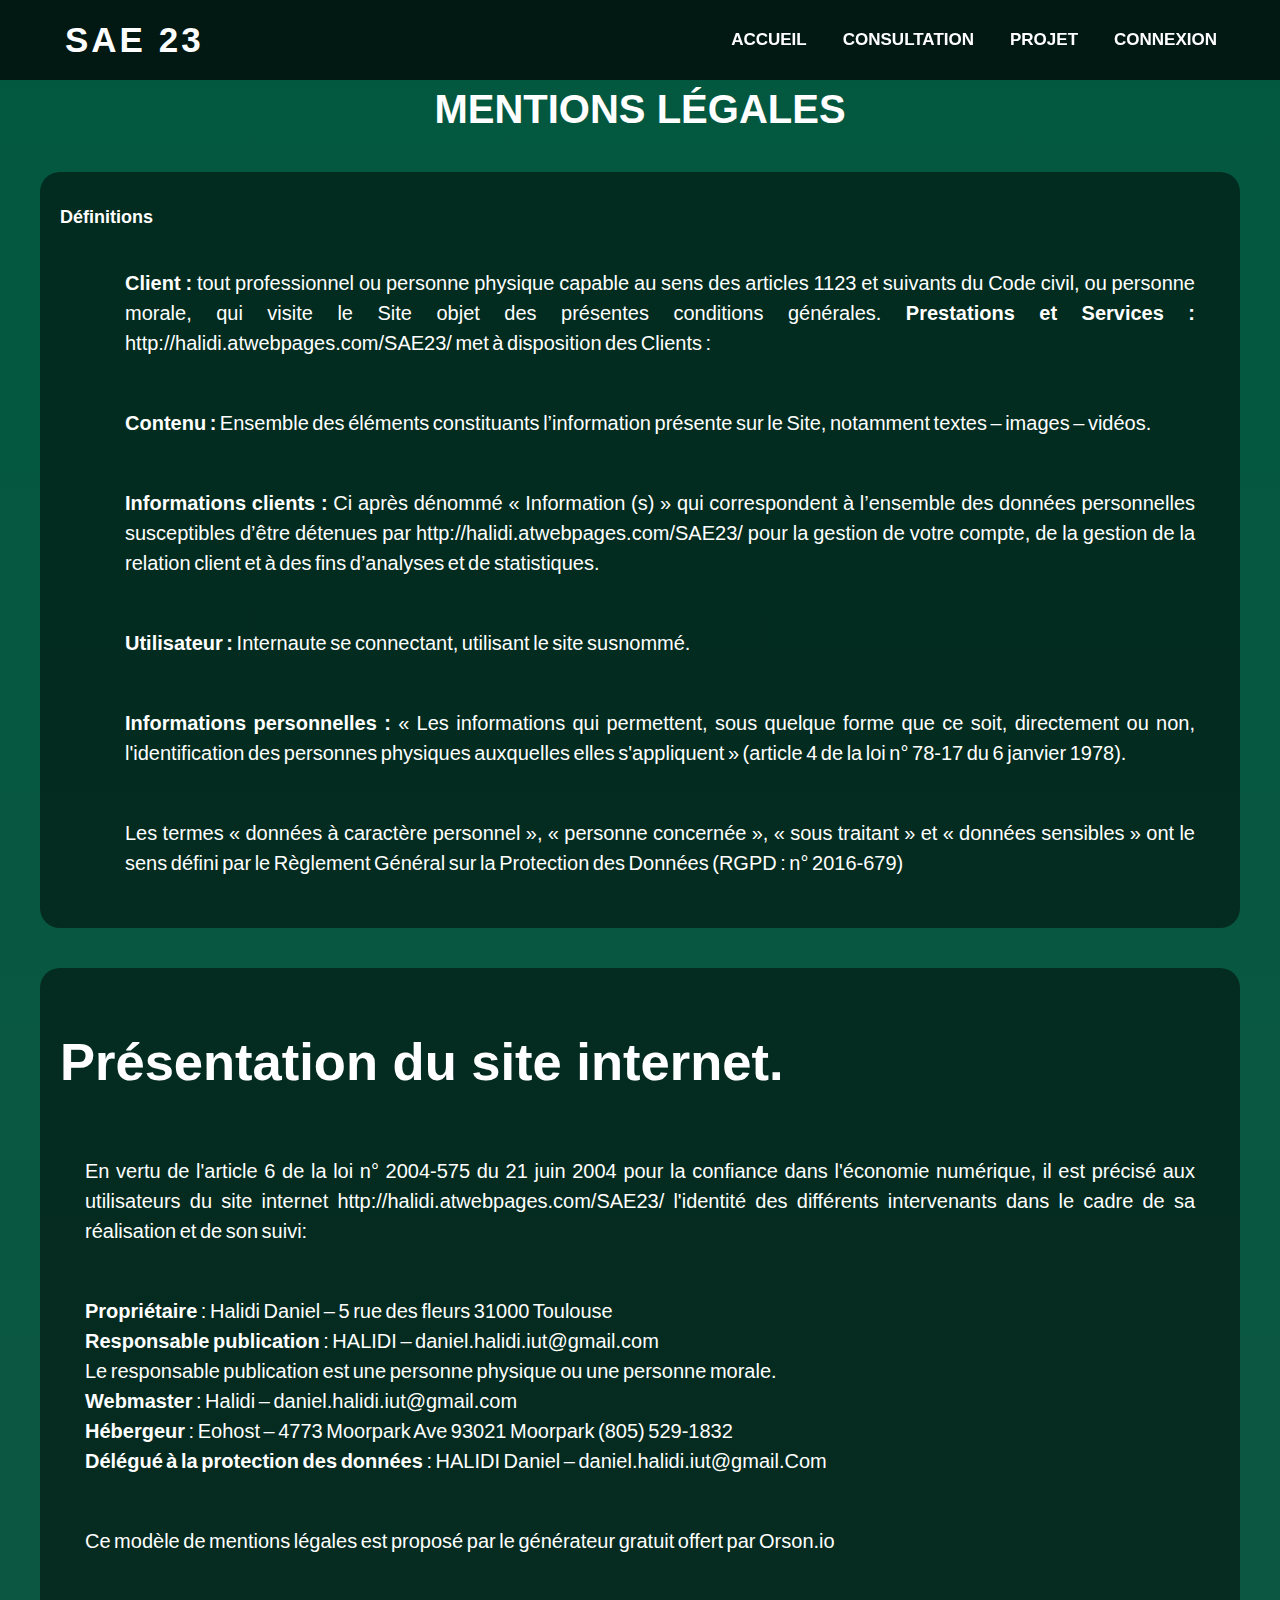
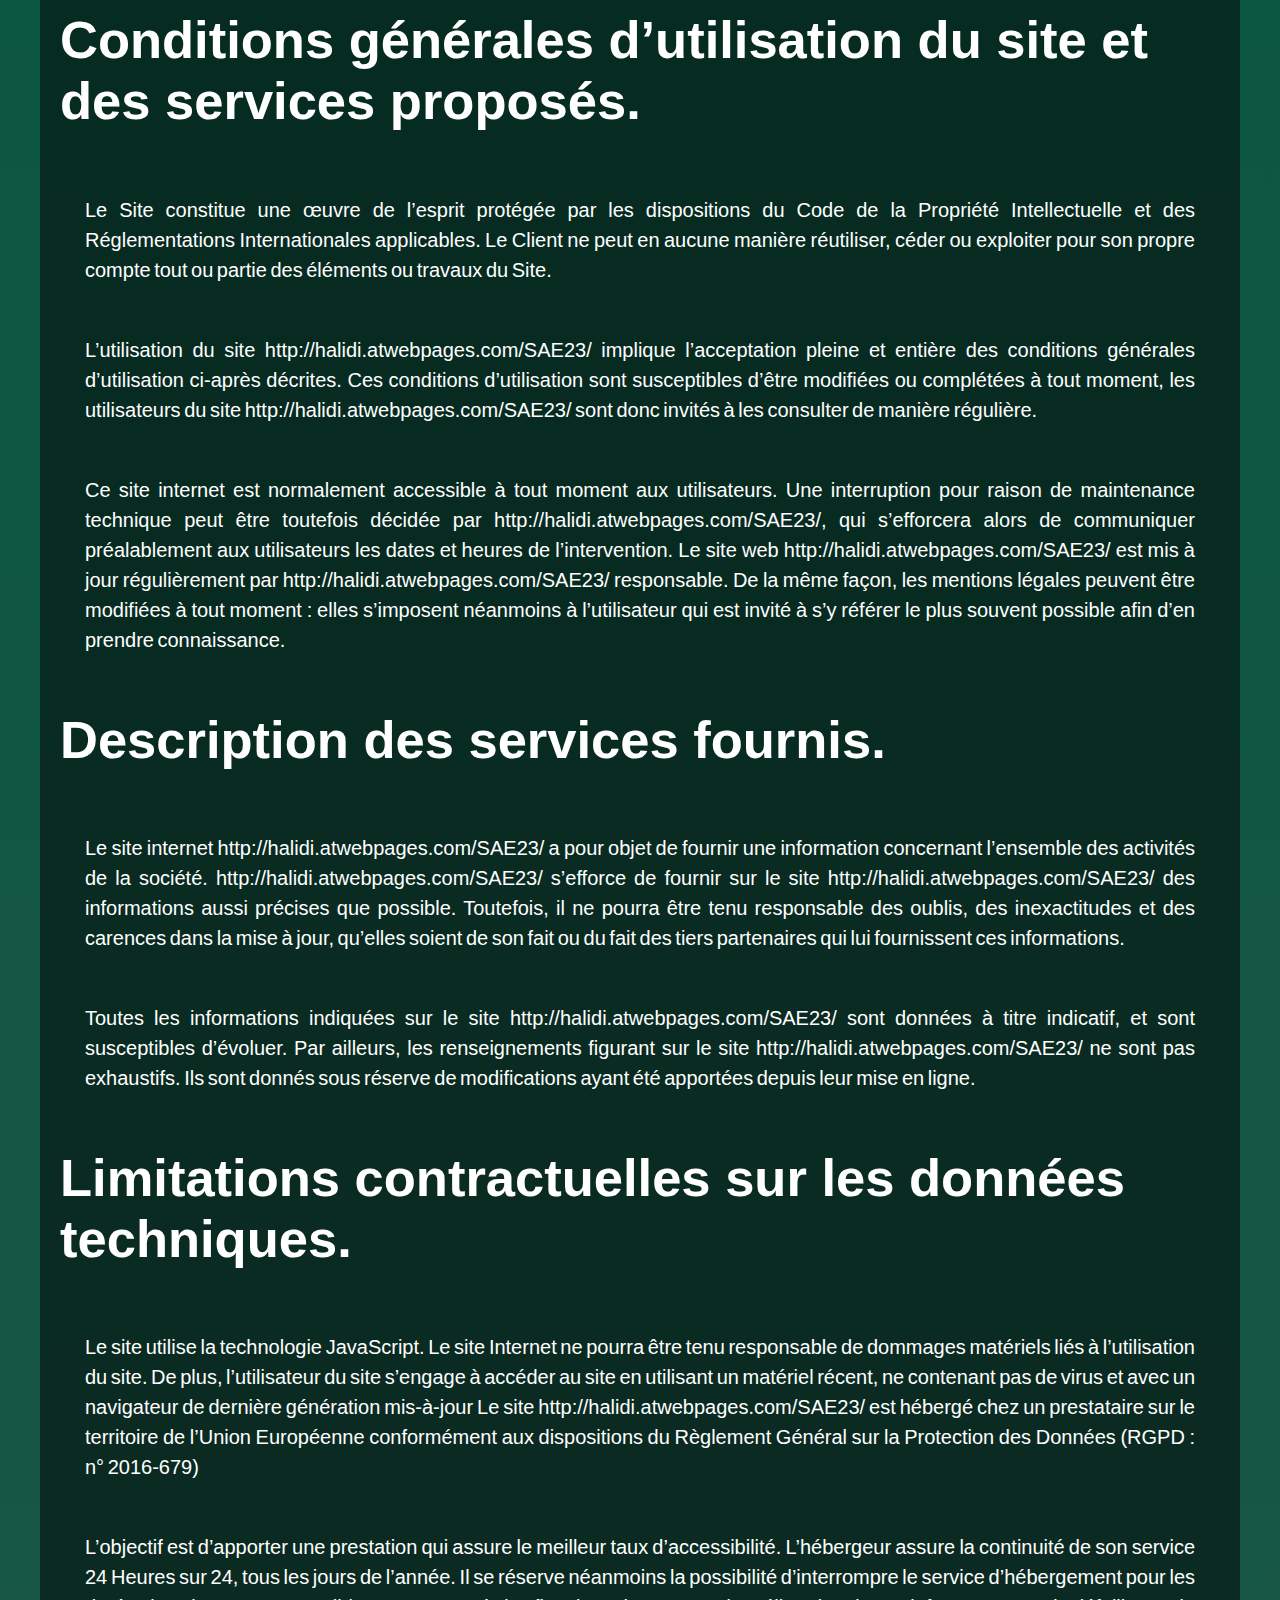
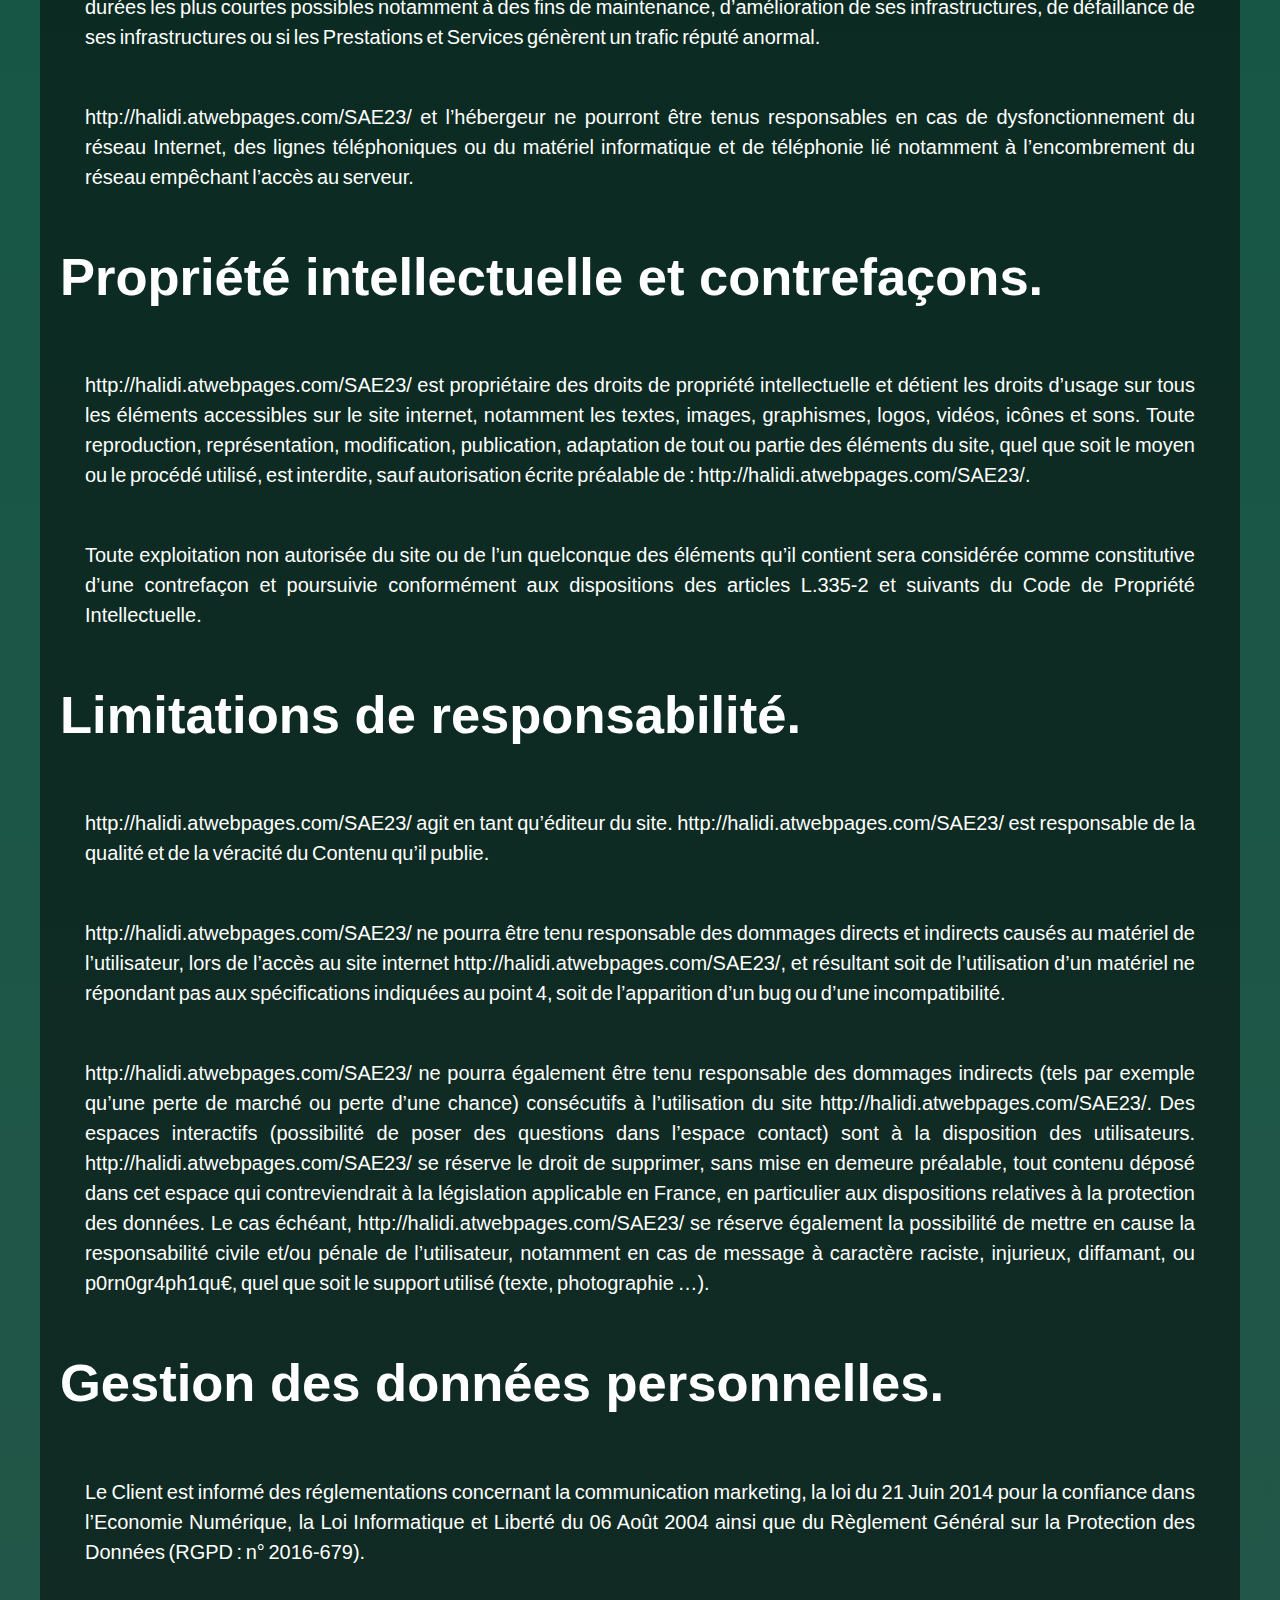
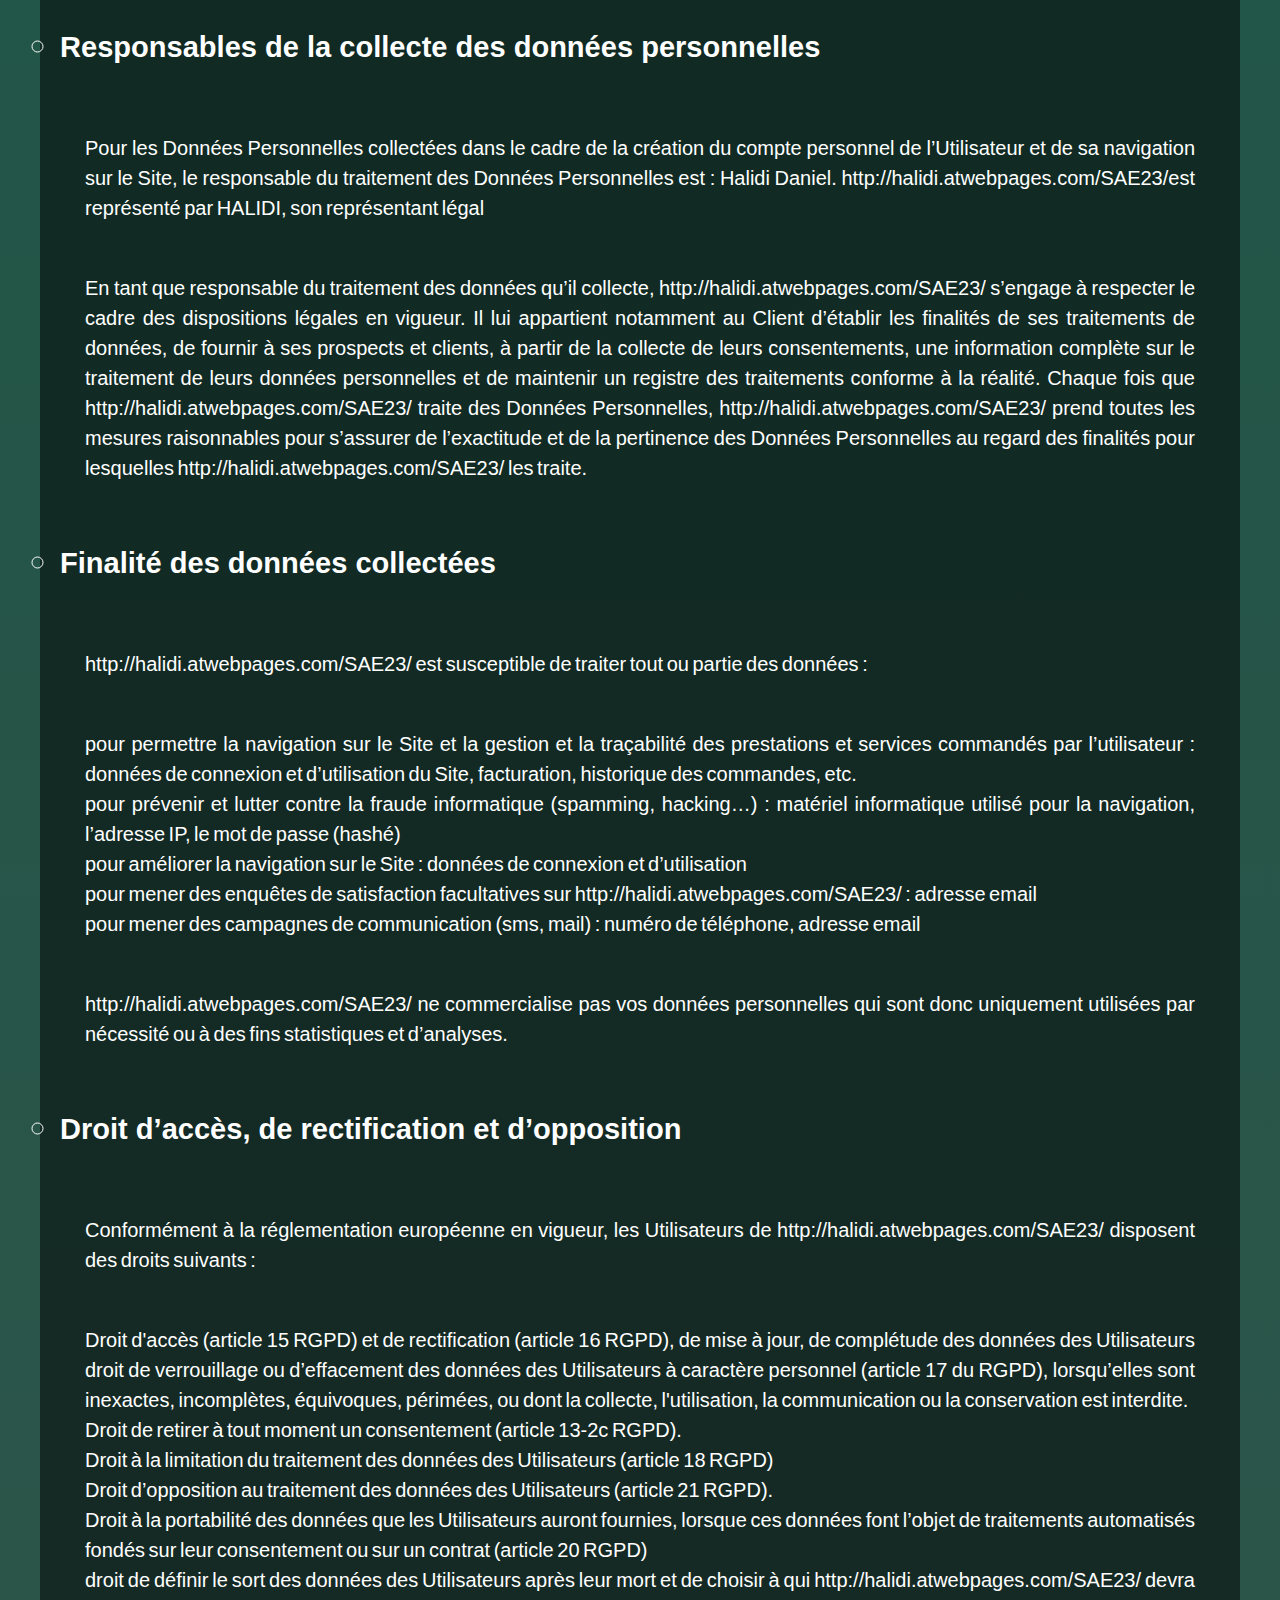
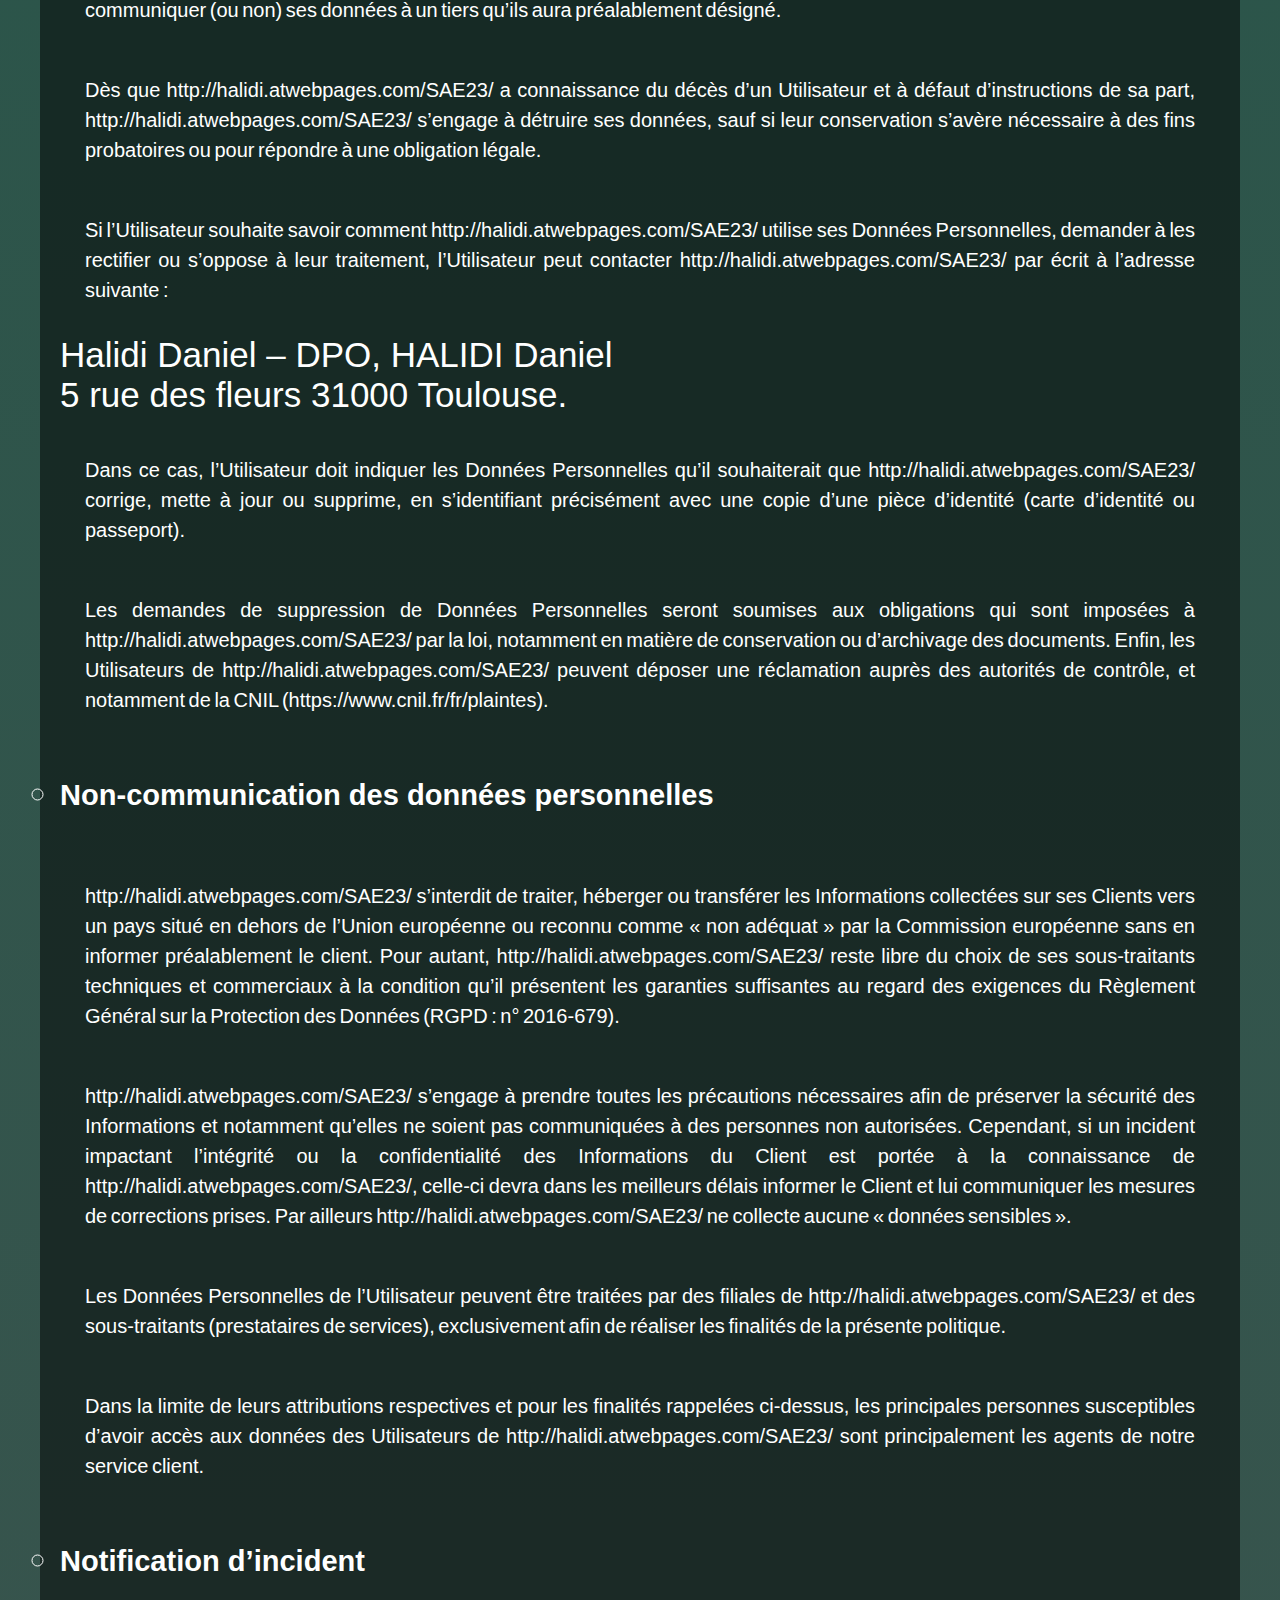
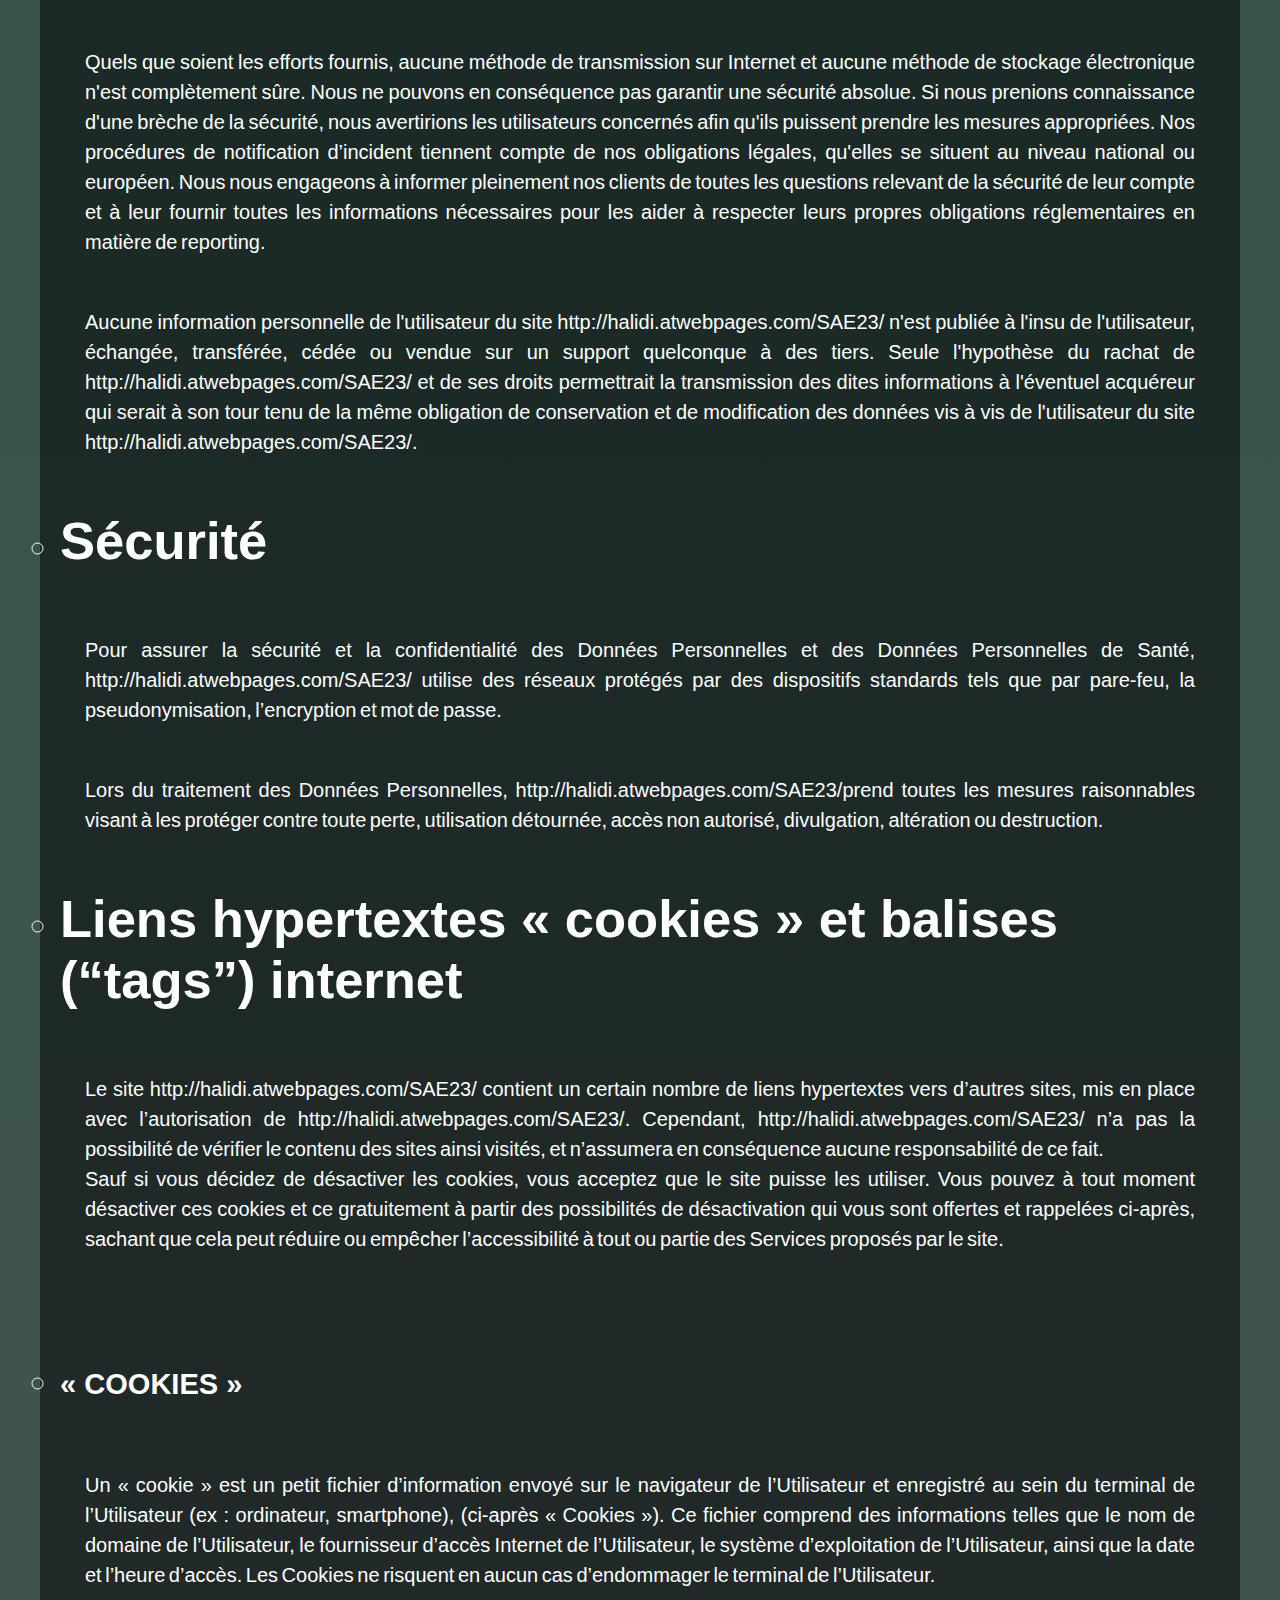
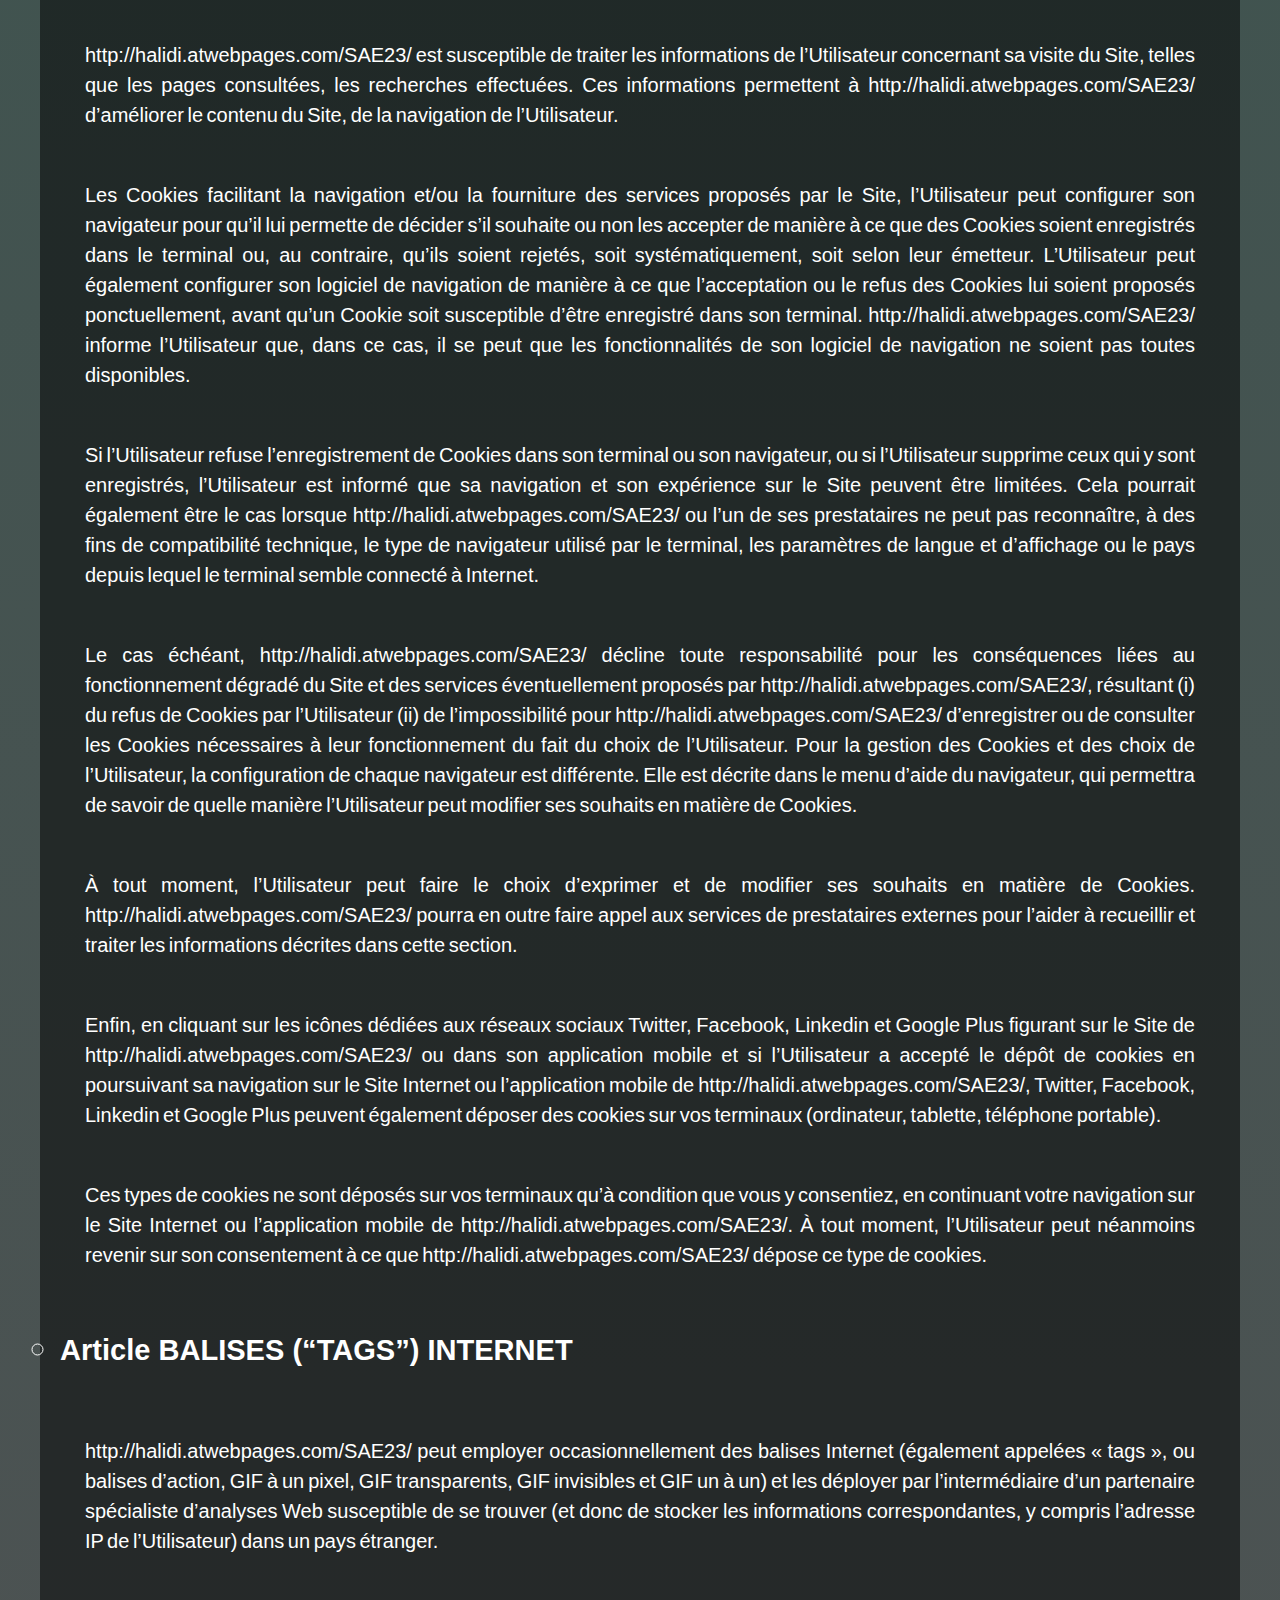
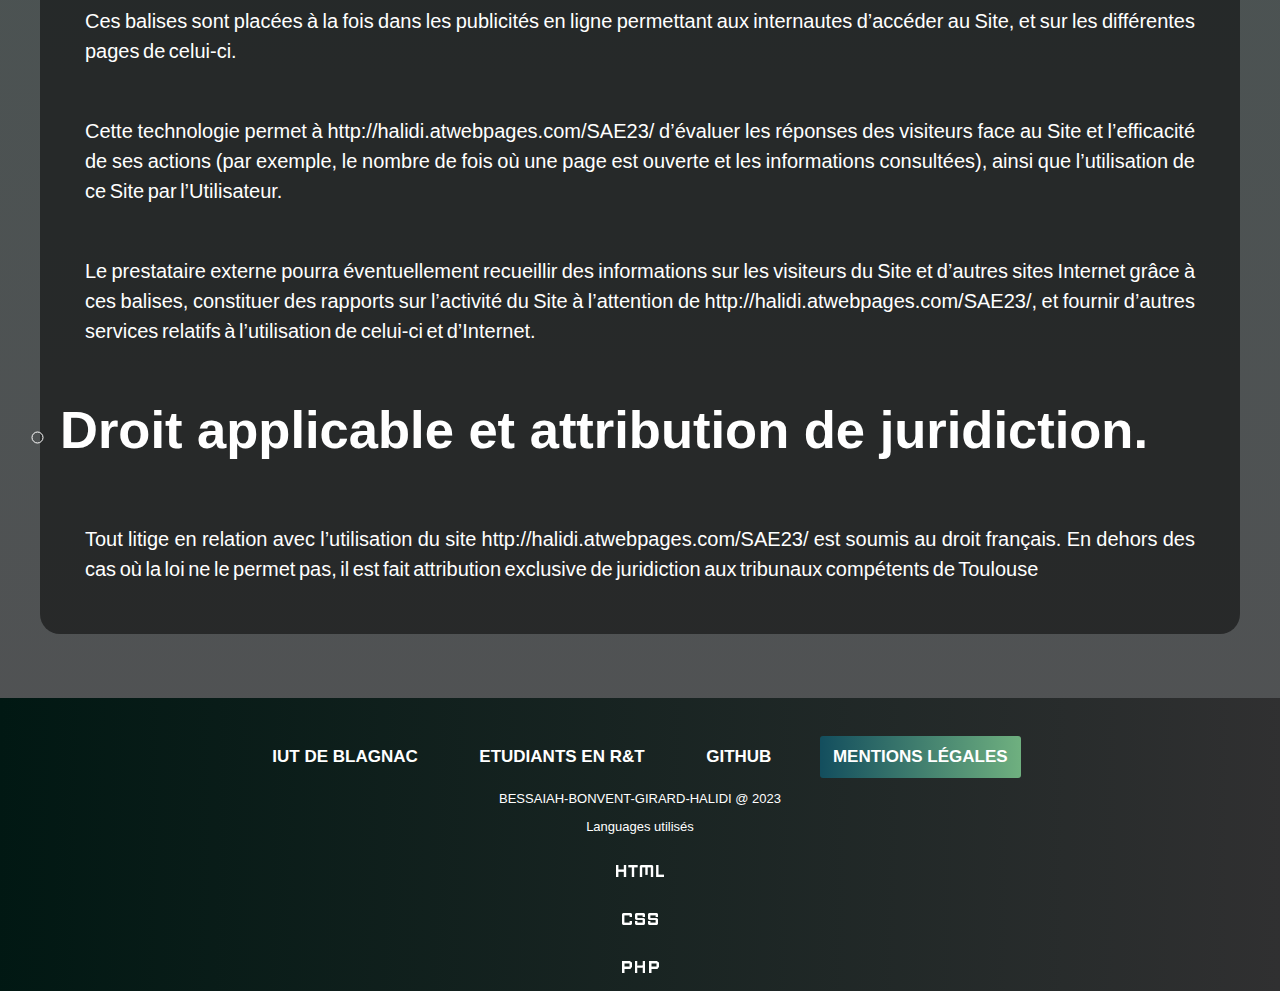
<file: web/mentionsleg.html>
<!DOCTYPE html>
<html lang="fr">
 <head>
  <title>Administration</title>
  <meta charset="utf-8">
  <meta name="author" content="Daniel Halidi">
  <meta name="description" content="SAE 23, Accueil">
  <meta name="keywords" content="HTML, CSS">
  <link rel="stylesheet" type="text/css" href="../styles/style23.css" media="screen">
  <meta content="width=device-width, initial-scale=1" name="viewport">
  <link rel="shortcut icon" href="../media/favicon.ico" type="image/x-icon">
</head>

<body>
	<header>

		<label class="Name">SAE 23</label>
		<input class="side-menu" type="checkbox" id="side-menu">
        <label class="hamb" for="side-menu"><span class="hamb-line"></span></label>	
		
	<nav> 
        

        <ul>
            <li><a href="../index.php">Accueil</a></li>
            <li><a href="consultation.php">Consultation</a></li>
            <li><a href="gestionprojet.html">Projet</a></li>
            <li><a href="connexion.php">connexion</a></li>
        </ul>
        
    </nav>
	</header>

<main>

    <h1>Mentions légales</h1>
    <section>
        <dl>
        <h2>Définitions</h2>

            <dd><p><strong>Client :</strong> tout professionnel ou personne physique capable au sens des articles 1123 et suivants du Code civil, ou personne morale, qui visite le Site objet des présentes conditions générales.
            <strong>Prestations et Services :</strong> <a href="http://halidi.atwebpages.com/SAE23/">http://halidi.atwebpages.com/SAE23/</a> met à disposition des Clients :</p></dd>

            <dd><p><strong>Contenu :</strong> Ensemble des éléments constituants l’information présente sur le Site, notamment textes – images – vidéos.</p></dd>

            <dd><p><strong>Informations clients :</strong> Ci après dénommé « Information (s) » qui correspondent à l’ensemble des données personnelles susceptibles d’être détenues par <a href="http://halidi.atwebpages.com/SAE23/">http://halidi.atwebpages.com/SAE23/</a> pour la gestion de votre compte, de la gestion de la relation client et à des fins d’analyses et de statistiques.</p></dd>


            <dd><p><strong>Utilisateur :</strong> Internaute se connectant, utilisant le site susnommé.</p></dd>
            <dd><p><strong>Informations personnelles :</strong> « Les informations qui permettent, sous quelque forme que ce soit, directement ou non, l'identification des personnes physiques auxquelles elles s'appliquent » (article 4 de la loi n° 78-17 du 6 janvier 1978).</p></dd>
            <dd><p>Les termes « données à caractère personnel », « personne concernée », « sous traitant » et « données sensibles » ont le sens défini par le Règlement Général sur la Protection des Données (RGPD : n° 2016-679)</p></dd>
        </dl>
    </section>
    <section>
<ol>
    
    
        <li>
            <h2>Présentation du site internet.</h2>
            <p>En vertu de l'article 6 de la loi n° 2004-575 du 21 juin 2004 pour la confiance dans l'économie numérique, il est précisé aux utilisateurs du site internet <a href="http://halidi.atwebpages.com/SAE23/">http://halidi.atwebpages.com/SAE23/</a> l'identité des différents intervenants dans le cadre de sa réalisation et de son suivi:
            </p><p><strong>Propriétaire</strong> :   Halidi Daniel   – 5 rue des fleurs 31000 Toulouse<br>
                          
            <strong>Responsable publication</strong> : HALIDI – daniel.halidi.iut@gmail.com<br>
            Le responsable publication est une personne physique ou une personne morale.<br>
            <strong>Webmaster</strong> : Halidi – daniel.halidi.iut@gmail.com<br>
            <strong>Hébergeur</strong> : Eohost – 4773 Moorpark Ave 93021 Moorpark (805) 529-1832<br>
            <strong>Délégué à la protection des données</strong> : HALIDI Daniel – daniel.halidi.iut@gmail.Com<br>
            </p>

            <p>Ce modèle de mentions légales est proposé par le <a href="https://fr.orson.io/1371/generateur-mentions-legales" title="générateur gratuit offert par Orson.io">générateur gratuit offert par Orson.io</a></p>
        </li>
    
        <li>
            <h2>Conditions générales d’utilisation du site et des services proposés.</h2>

            <p>Le Site constitue une œuvre de l’esprit protégée par les dispositions du Code de la Propriété Intellectuelle et des Réglementations Internationales applicables. 
            Le Client ne peut en aucune manière réutiliser, céder ou exploiter pour son propre compte tout ou partie des éléments ou travaux du Site.</p>

            <p>L’utilisation du site <a href="http://halidi.atwebpages.com/SAE23/">http://halidi.atwebpages.com/SAE23/</a> implique l’acceptation pleine et entière des conditions générales d’utilisation ci-après décrites. Ces conditions d’utilisation sont susceptibles d’être modifiées ou complétées à tout moment, les utilisateurs du site <a href="http://halidi.atwebpages.com/SAE23/">http://halidi.atwebpages.com/SAE23/</a> sont donc invités à les consulter de manière régulière.</p>

            <p>Ce site internet est normalement accessible à tout moment aux utilisateurs. Une interruption pour raison de maintenance technique peut être toutefois décidée par <a href="http://halidi.atwebpages.com/SAE23/">http://halidi.atwebpages.com/SAE23/</a>, qui s’efforcera alors de communiquer préalablement aux utilisateurs les dates et heures de l’intervention.
            Le site web <a href="http://halidi.atwebpages.com/SAE23/">http://halidi.atwebpages.com/SAE23/</a> est mis à jour régulièrement par <a href="http://halidi.atwebpages.com/SAE23/">http://halidi.atwebpages.com/SAE23/</a> responsable. De la même façon, les mentions légales peuvent être modifiées à tout moment : elles s’imposent néanmoins à l’utilisateur qui est invité à s’y référer le plus souvent possible afin d’en prendre connaissance.</p>
        </li>
    
        <li>
            <h2>Description des services fournis.</h2>

            <p>Le site internet <a href="http://halidi.atwebpages.com/SAE23/">http://halidi.atwebpages.com/SAE23/</a> a pour objet de fournir une information concernant l’ensemble des activités de la société.
            <a href="http://halidi.atwebpages.com/SAE23/">http://halidi.atwebpages.com/SAE23/</a> s’efforce de fournir sur le site <a href="http://halidi.atwebpages.com/SAE23/">http://halidi.atwebpages.com/SAE23/</a> des informations aussi précises que possible. Toutefois, il ne pourra être tenu responsable des oublis, des inexactitudes et des carences dans la mise à jour, qu’elles soient de son fait ou du fait des tiers partenaires qui lui fournissent ces informations.</p>

            <p>Toutes les informations indiquées sur le site <a href="http://halidi.atwebpages.com/SAE23/">http://halidi.atwebpages.com/SAE23/</a> sont données à titre indicatif, et sont susceptibles d’évoluer. Par ailleurs, les renseignements figurant sur le site <a href="http://halidi.atwebpages.com/SAE23/">http://halidi.atwebpages.com/SAE23/</a> ne sont pas exhaustifs. Ils sont donnés sous réserve de modifications ayant été apportées depuis leur mise en ligne.</p>
        </li>
    
        <li>
            <h2>Limitations contractuelles sur les données techniques.</h2>

            <p>Le site utilise la technologie JavaScript.

            Le site Internet ne pourra être tenu responsable de dommages matériels liés à l’utilisation du site. De plus, l’utilisateur du site s’engage à accéder au site en utilisant un matériel récent, ne contenant pas de virus et avec un navigateur de dernière génération mis-à-jour
            Le site <a href="http://halidi.atwebpages.com/SAE23/">http://halidi.atwebpages.com/SAE23/</a> est hébergé chez un prestataire sur le territoire de l’Union Européenne conformément aux dispositions du Règlement Général sur la Protection des Données (RGPD : n° 2016-679)</p>

            <p>L’objectif est d’apporter une prestation qui assure le meilleur taux d’accessibilité. L’hébergeur assure la continuité de son service 24 Heures sur 24, tous les jours de l’année. Il se réserve néanmoins la possibilité d’interrompre le service d’hébergement pour les durées les plus courtes possibles notamment à des fins de maintenance, d’amélioration de ses infrastructures, de défaillance de ses infrastructures ou si les Prestations et Services génèrent un trafic réputé anormal.</p>

            <p><a href="http://halidi.atwebpages.com/SAE23/">http://halidi.atwebpages.com/SAE23/</a> et l’hébergeur ne pourront être tenus responsables en cas de dysfonctionnement du réseau Internet, des lignes téléphoniques ou du matériel informatique et de téléphonie lié notamment à l’encombrement du réseau empêchant l’accès au serveur.</p>
        </li>
    
        <li>
            <h2>Propriété intellectuelle et contrefaçons.</h2>

            <p><a href="http://halidi.atwebpages.com/SAE23/">http://halidi.atwebpages.com/SAE23/</a> est propriétaire des droits de propriété intellectuelle et détient les droits d’usage sur tous les éléments accessibles sur le site internet, notamment les textes, images, graphismes, logos, vidéos, icônes et sons.
            Toute reproduction, représentation, modification, publication, adaptation de tout ou partie des éléments du site, quel que soit le moyen ou le procédé utilisé, est interdite, sauf autorisation écrite préalable de : <a href="http://halidi.atwebpages.com/SAE23/">http://halidi.atwebpages.com/SAE23/</a>.</p>

            <p>Toute exploitation non autorisée du site ou de l’un quelconque des éléments qu’il contient sera considérée comme constitutive d’une contrefaçon et poursuivie conformément aux dispositions des articles L.335-2 et suivants du Code de Propriété Intellectuelle.</p>
        </li>
    
        <li>
            <h2>Limitations de responsabilité.</h2>

            <p><a href="http://halidi.atwebpages.com/SAE23/">http://halidi.atwebpages.com/SAE23/</a> agit en tant qu’éditeur du site. <a href="http://halidi.atwebpages.com/SAE23/">http://halidi.atwebpages.com/SAE23/</a>  est responsable de la qualité et de la véracité du Contenu qu’il publie. </p>

            <p><a href="http://halidi.atwebpages.com/SAE23/">http://halidi.atwebpages.com/SAE23/</a> ne pourra être tenu responsable des dommages directs et indirects causés au matériel de l’utilisateur, lors de l’accès au site internet <a href="http://halidi.atwebpages.com/SAE23/">http://halidi.atwebpages.com/SAE23/</a>, et résultant soit de l’utilisation d’un matériel ne répondant pas aux spécifications indiquées au point 4, soit de l’apparition d’un bug ou d’une incompatibilité.</p>

            <p><a href="http://halidi.atwebpages.com/SAE23/">http://halidi.atwebpages.com/SAE23/</a> ne pourra également être tenu responsable des dommages indirects (tels par exemple qu’une perte de marché ou perte d’une chance) consécutifs à l’utilisation du site <a href="http://halidi.atwebpages.com/SAE23/">http://halidi.atwebpages.com/SAE23/</a>.
            Des espaces interactifs (possibilité de poser des questions dans l’espace contact) sont à la disposition des utilisateurs. <a href="http://halidi.atwebpages.com/SAE23/">http://halidi.atwebpages.com/SAE23/</a> se réserve le droit de supprimer, sans mise en demeure préalable, tout contenu déposé dans cet espace qui contreviendrait à la législation applicable en France, en particulier aux dispositions relatives à la protection des données. Le cas échéant, <a href="http://halidi.atwebpages.com/SAE23/">http://halidi.atwebpages.com/SAE23/</a> se réserve également la possibilité de mettre en cause la responsabilité civile et/ou pénale de l’utilisateur, notamment en cas de message à caractère raciste, injurieux, diffamant, ou p0rn0gr4ph1qu€, quel que soit le support utilisé (texte, photographie …).</p>
        </li>
    
            <li>
            <h2>Gestion des données personnelles.</h2>

            <p>Le Client est informé des réglementations concernant la communication marketing, la loi du 21 Juin 2014 pour la confiance dans l’Economie Numérique, la Loi Informatique et Liberté du 06 Août 2004 ainsi que du Règlement Général sur la Protection des Données (RGPD : n° 2016-679). </p>
            <ol>
                <li>
            <h5>Responsables de la collecte des données personnelles</h5>

            <p>Pour les Données Personnelles collectées dans le cadre de la création du compte personnel de l’Utilisateur et de sa navigation sur le Site, le responsable du traitement des Données Personnelles est : Halidi Daniel. <a href="http://halidi.atwebpages.com/SAE23/">http://halidi.atwebpages.com/SAE23/</a>est représenté par HALIDI, son représentant légal</p>

            <p>En tant que responsable du traitement des données qu’il collecte, <a href="http://halidi.atwebpages.com/SAE23/">http://halidi.atwebpages.com/SAE23/</a> s’engage à respecter le cadre des dispositions légales en vigueur. Il lui appartient notamment au Client d’établir les finalités de ses traitements de données, de fournir à ses prospects et clients, à partir de la collecte de leurs consentements, une information complète sur le traitement de leurs données personnelles et de maintenir un registre des traitements conforme à la réalité.
            Chaque fois que <a href="http://halidi.atwebpages.com/SAE23/">http://halidi.atwebpages.com/SAE23/</a> traite des Données Personnelles, <a href="http://halidi.atwebpages.com/SAE23/">http://halidi.atwebpages.com/SAE23/</a> prend toutes les mesures raisonnables pour s’assurer de l’exactitude et de la pertinence des Données Personnelles au regard des finalités pour lesquelles <a href="http://halidi.atwebpages.com/SAE23/">http://halidi.atwebpages.com/SAE23/</a> les traite.</p>
            </li>
        <ol>
            <li>
            <h5>Finalité des données collectées</h5>
             
            <p><a href="http://halidi.atwebpages.com/SAE23/">http://halidi.atwebpages.com/SAE23/</a> est susceptible de traiter tout ou partie des données :<br> </p>
              
            <p>pour permettre la navigation sur le Site et la gestion et la traçabilité des prestations et services commandés par l’utilisateur : données de connexion et d’utilisation du Site, facturation, historique des commandes, etc.<br>
             
            pour prévenir et lutter contre la fraude informatique (spamming, hacking…) : matériel informatique utilisé pour la navigation, l’adresse IP, le mot de passe (hashé) <br>
             
            pour améliorer la navigation sur le Site : données de connexion et d’utilisation <br>
             
            pour mener des enquêtes de satisfaction facultatives sur <a href="http://halidi.atwebpages.com/SAE23/">http://halidi.atwebpages.com/SAE23/</a> : adresse email <br>
            pour mener des campagnes de communication (sms, mail) : numéro de téléphone, adresse email<br></p>


            <p><a href="http://halidi.atwebpages.com/SAE23/">http://halidi.atwebpages.com/SAE23/</a> ne commercialise pas vos données personnelles qui sont donc uniquement utilisées par nécessité ou à des fins statistiques et d’analyses.</p>
            </li>

            <li>
            <h5>Droit d’accès, de rectification et d’opposition</h5>
             
            <p>
            Conformément à la réglementation européenne en vigueur, les Utilisateurs de <a href="http://halidi.atwebpages.com/SAE23/">http://halidi.atwebpages.com/SAE23/</a> disposent des droits suivants : </p>

            <p>Droit d'accès (article 15 RGPD) et de rectification (article 16 RGPD), de mise à jour, de complétude des données des Utilisateurs droit de verrouillage ou d’effacement des données des Utilisateurs à caractère personnel (article 17 du RGPD), lorsqu’elles sont inexactes, incomplètes, équivoques, périmées, ou dont la collecte, l'utilisation, la communication ou la conservation est interdite. <br>
             
            Droit de retirer à tout moment un consentement (article 13-2c RGPD). <br>
             
            Droit à la limitation du traitement des données des Utilisateurs (article 18 RGPD) <br>
             
            Droit d’opposition au traitement des données des Utilisateurs (article 21 RGPD). <br>
             
            Droit à la portabilité des données que les Utilisateurs auront fournies, lorsque ces données font l’objet de traitements automatisés fondés sur leur consentement ou sur un contrat (article 20 RGPD) <br>
            droit de définir le sort des données des Utilisateurs après leur mort et de choisir à qui <a href="http://halidi.atwebpages.com/SAE23/">http://halidi.atwebpages.com/SAE23/</a> devra communiquer (ou non) ses données à un tiers qu’ils aura préalablement désigné. <br></p>
             

            <p>Dès que <a href="http://halidi.atwebpages.com/SAE23/">http://halidi.atwebpages.com/SAE23/</a> a connaissance du décès d’un Utilisateur et à défaut d’instructions de sa part, <a href="http://halidi.atwebpages.com/SAE23/">http://halidi.atwebpages.com/SAE23/</a> s’engage à détruire ses données, sauf si leur conservation s’avère nécessaire à des fins probatoires ou pour répondre à une obligation légale.</p>
             
            <p>Si l’Utilisateur souhaite savoir comment <a href="http://halidi.atwebpages.com/SAE23/">http://halidi.atwebpages.com/SAE23/</a> utilise ses Données Personnelles, demander à les rectifier ou s’oppose à leur traitement, l’Utilisateur peut contacter <a href="http://halidi.atwebpages.com/SAE23/">http://halidi.atwebpages.com/SAE23/</a> par écrit à l’adresse suivante : </p>
             
            Halidi Daniel – DPO, HALIDI Daniel <br>
            5 rue des fleurs 31000 Toulouse.
             
            <p>Dans ce cas, l’Utilisateur doit indiquer les Données Personnelles qu’il souhaiterait que <a href="http://halidi.atwebpages.com/SAE23/">http://halidi.atwebpages.com/SAE23/</a> corrige, mette à jour ou supprime, en s’identifiant précisément avec une copie d’une pièce d’identité (carte d’identité ou passeport). </p>

            <p>
            Les demandes de suppression de Données Personnelles seront soumises aux obligations qui sont imposées à <a href="http://halidi.atwebpages.com/SAE23/">http://halidi.atwebpages.com/SAE23/</a> par la loi, notamment en matière de conservation ou d’archivage des documents. Enfin, les Utilisateurs de <a href="http://halidi.atwebpages.com/SAE23/">http://halidi.atwebpages.com/SAE23/</a> peuvent déposer une réclamation auprès des autorités de contrôle, et notamment de la CNIL (https://www.cnil.fr/fr/plaintes).</p>
            </li>

            <li>
            <h5>Non-communication des données personnelles</h5>

            <p>
            <a href="http://halidi.atwebpages.com/SAE23/">http://halidi.atwebpages.com/SAE23/</a> s’interdit de traiter, héberger ou transférer les Informations collectées sur ses Clients vers un pays situé en dehors de l’Union européenne ou reconnu comme « non adéquat » par la Commission européenne sans en informer préalablement le client. Pour autant, <a href="http://halidi.atwebpages.com/SAE23/">http://halidi.atwebpages.com/SAE23/</a> reste libre du choix de ses sous-traitants techniques et commerciaux à la condition qu’il présentent les garanties suffisantes au regard des exigences du Règlement Général sur la Protection des Données (RGPD : n° 2016-679).</p>

            <p>
            <a href="http://halidi.atwebpages.com/SAE23/">http://halidi.atwebpages.com/SAE23/</a> s’engage à prendre toutes les précautions nécessaires afin de préserver la sécurité des Informations et notamment qu’elles ne soient pas communiquées à des personnes non autorisées. Cependant, si un incident impactant l’intégrité ou la confidentialité des Informations du Client est portée à la connaissance de <a href="http://halidi.atwebpages.com/SAE23/">http://halidi.atwebpages.com/SAE23/</a>, celle-ci devra dans les meilleurs délais informer le Client et lui communiquer les mesures de corrections prises. Par ailleurs <a href="http://halidi.atwebpages.com/SAE23/">http://halidi.atwebpages.com/SAE23/</a> ne collecte aucune « données sensibles ».</p>

            <p>
            Les Données Personnelles de l’Utilisateur peuvent être traitées par des filiales de <a href="http://halidi.atwebpages.com/SAE23/">http://halidi.atwebpages.com/SAE23/</a> et des sous-traitants (prestataires de services), exclusivement afin de réaliser les finalités de la présente politique.</p>
            <p>
            Dans la limite de leurs attributions respectives et pour les finalités rappelées ci-dessus, les principales personnes susceptibles d’avoir accès aux données des Utilisateurs de <a href="http://halidi.atwebpages.com/SAE23/">http://halidi.atwebpages.com/SAE23/</a> sont principalement les agents de notre service client.</p>
            </li>

            

            <li>
            <h5>Notification d’incident</h5>
            <p>
            Quels que soient les efforts fournis, aucune méthode de transmission sur Internet et aucune méthode de stockage électronique n'est complètement sûre. Nous ne pouvons en conséquence pas garantir une sécurité absolue. 
            Si nous prenions connaissance d'une brèche de la sécurité, nous avertirions les utilisateurs concernés afin qu'ils puissent prendre les mesures appropriées. Nos procédures de notification d’incident tiennent compte de nos obligations légales, qu'elles se situent au niveau national ou européen. Nous nous engageons à informer pleinement nos clients de toutes les questions relevant de la sécurité de leur compte et à leur fournir toutes les informations nécessaires pour les aider à respecter leurs propres obligations réglementaires en matière de reporting.</p>
            <p>
            Aucune information personnelle de l'utilisateur du site <a href="http://halidi.atwebpages.com/SAE23/">http://halidi.atwebpages.com/SAE23/</a> n'est publiée à l'insu de l'utilisateur, échangée, transférée, cédée ou vendue sur un support quelconque à des tiers. Seule l'hypothèse du rachat de <a href="http://halidi.atwebpages.com/SAE23/">http://halidi.atwebpages.com/SAE23/</a> et de ses droits permettrait la transmission des dites informations à l'éventuel acquéreur qui serait à son tour tenu de la même obligation de conservation et de modification des données vis à vis de l'utilisateur du site <a href="http://halidi.atwebpages.com/SAE23/">http://halidi.atwebpages.com/SAE23/</a>.</p>
        </li>
    </ol>
</li>
   
        <li>
            <h2>Sécurité</h2>

            <p>
            Pour assurer la sécurité et la confidentialité des Données Personnelles et des Données Personnelles de Santé, <a href="http://halidi.atwebpages.com/SAE23/">http://halidi.atwebpages.com/SAE23/</a> utilise des réseaux protégés par des dispositifs standards tels que par pare-feu, la pseudonymisation, l’encryption et mot de passe. </p>
             
            <p>
            Lors du traitement des Données Personnelles, <a href="http://halidi.atwebpages.com/SAE23/">http://halidi.atwebpages.com/SAE23/</a>prend toutes les mesures raisonnables visant à les protéger contre toute perte, utilisation détournée, accès non autorisé, divulgation, altération ou destruction.</p>
        </li>
    
        <li>
            <h2>Liens hypertextes « cookies » et balises (“tags”) internet</h2>
            <p>
            Le site <a href="http://halidi.atwebpages.com/SAE23/">http://halidi.atwebpages.com/SAE23/</a> contient un certain nombre de liens hypertextes vers d’autres sites, mis en place avec l’autorisation de <a href="http://halidi.atwebpages.com/SAE23/">http://halidi.atwebpages.com/SAE23/</a>. Cependant, <a href="http://halidi.atwebpages.com/SAE23/">http://halidi.atwebpages.com/SAE23/</a> n’a pas la possibilité de vérifier le contenu des sites ainsi visités, et n’assumera en conséquence aucune responsabilité de ce fait.<br>
            Sauf si vous décidez de désactiver les cookies, vous acceptez que le site puisse les utiliser. Vous pouvez à tout moment désactiver ces cookies et ce gratuitement à partir des possibilités de désactivation qui vous sont offertes et rappelées ci-après, sachant que cela peut réduire ou empêcher l’accessibilité à tout ou partie des Services proposés par le site.</p>
            <p></p>
    <ol>
        <li>
            <h5>« COOKIES »</h5>
             <p>
            Un « cookie » est un petit fichier d’information envoyé sur le navigateur de l’Utilisateur et enregistré au sein du terminal de l’Utilisateur (ex : ordinateur, smartphone), (ci-après « Cookies »). Ce fichier comprend des informations telles que le nom de domaine de l’Utilisateur, le fournisseur d’accès Internet de l’Utilisateur, le système d’exploitation de l’Utilisateur, ainsi que la date et l’heure d’accès. Les Cookies ne risquent en aucun cas d’endommager le terminal de l’Utilisateur.</p>
             <p>
            <a href="http://halidi.atwebpages.com/SAE23/">http://halidi.atwebpages.com/SAE23/</a> est susceptible de traiter les informations de l’Utilisateur concernant sa visite du Site, telles que les pages consultées, les recherches effectuées. Ces informations permettent à <a href="http://halidi.atwebpages.com/SAE23/">http://halidi.atwebpages.com/SAE23/</a> d’améliorer le contenu du Site, de la navigation de l’Utilisateur.</p>
             <p>
            Les Cookies facilitant la navigation et/ou la fourniture des services proposés par le Site, l’Utilisateur peut configurer son navigateur pour qu’il lui permette de décider s’il souhaite ou non les accepter de manière à ce que des Cookies soient enregistrés dans le terminal ou, au contraire, qu’ils soient rejetés, soit systématiquement, soit selon leur émetteur. L’Utilisateur peut également configurer son logiciel de navigation de manière à ce que l’acceptation ou le refus des Cookies lui soient proposés ponctuellement, avant qu’un Cookie soit susceptible d’être enregistré dans son terminal. <a href="http://halidi.atwebpages.com/SAE23/">http://halidi.atwebpages.com/SAE23/</a> informe l’Utilisateur que, dans ce cas, il se peut que les fonctionnalités de son logiciel de navigation ne soient pas toutes disponibles.</p>
             <p>
            Si l’Utilisateur refuse l’enregistrement de Cookies dans son terminal ou son navigateur, ou si l’Utilisateur supprime ceux qui y sont enregistrés, l’Utilisateur est informé que sa navigation et son expérience sur le Site peuvent être limitées. Cela pourrait également être le cas lorsque <a href="http://halidi.atwebpages.com/SAE23/">http://halidi.atwebpages.com/SAE23/</a> ou l’un de ses prestataires ne peut pas reconnaître, à des fins de compatibilité technique, le type de navigateur utilisé par le terminal, les paramètres de langue et d’affichage ou le pays depuis lequel le terminal semble connecté à Internet.</p>
             <p>
            Le cas échéant, <a href="http://halidi.atwebpages.com/SAE23/">http://halidi.atwebpages.com/SAE23/</a> décline toute responsabilité pour les conséquences liées au fonctionnement dégradé du Site et des services éventuellement proposés par <a href="http://halidi.atwebpages.com/SAE23/">http://halidi.atwebpages.com/SAE23/</a>, résultant (i) du refus de Cookies par l’Utilisateur (ii) de l’impossibilité pour <a href="http://halidi.atwebpages.com/SAE23/">http://halidi.atwebpages.com/SAE23/</a> d’enregistrer ou de consulter les Cookies nécessaires à leur fonctionnement du fait du choix de l’Utilisateur. Pour la gestion des Cookies et des choix de l’Utilisateur, la configuration de chaque navigateur est différente. Elle est décrite dans le menu d’aide du navigateur, qui permettra de savoir de quelle manière l’Utilisateur peut modifier ses souhaits en matière de Cookies.</p>
             <p>
            À tout moment, l’Utilisateur peut faire le choix d’exprimer et de modifier ses souhaits en matière de Cookies. <a href="http://halidi.atwebpages.com/SAE23/">http://halidi.atwebpages.com/SAE23/</a> pourra en outre faire appel aux services de prestataires externes pour l’aider à recueillir et traiter les informations décrites dans cette section.</p>
             <p>
            Enfin, en cliquant sur les icônes dédiées aux réseaux sociaux Twitter, Facebook, Linkedin et Google Plus figurant sur le Site de <a href="http://halidi.atwebpages.com/SAE23/">http://halidi.atwebpages.com/SAE23/</a> ou dans son application mobile et si l’Utilisateur a accepté le dépôt de cookies en poursuivant sa navigation sur le Site Internet ou l’application mobile de <a href="http://halidi.atwebpages.com/SAE23/">http://halidi.atwebpages.com/SAE23/</a>, Twitter, Facebook, Linkedin et Google Plus peuvent également déposer des cookies sur vos terminaux (ordinateur, tablette, téléphone portable).</p>
             <p>
            Ces types de cookies ne sont déposés sur vos terminaux qu’à condition que vous y consentiez, en continuant votre navigation sur le Site Internet ou l’application mobile de <a href="http://halidi.atwebpages.com/SAE23/">http://halidi.atwebpages.com/SAE23/</a>. À tout moment, l’Utilisateur peut néanmoins revenir sur son consentement à ce que <a href="http://halidi.atwebpages.com/SAE23/">http://halidi.atwebpages.com/SAE23/</a> dépose ce type de cookies.</p>
        </li>
        <li> 
            <h5>Article BALISES (“TAGS”) INTERNET</h5>
            <p>

            <a href="http://halidi.atwebpages.com/SAE23/">http://halidi.atwebpages.com/SAE23/</a> peut employer occasionnellement des balises Internet (également appelées « tags », ou balises d’action, GIF à un pixel, GIF transparents, GIF invisibles et GIF un à un) et les déployer par l’intermédiaire d’un partenaire spécialiste d’analyses Web susceptible de se trouver (et donc de stocker les informations correspondantes, y compris l’adresse IP de l’Utilisateur) dans un pays étranger.</p>
             
            <p>
            Ces balises sont placées à la fois dans les publicités en ligne permettant aux internautes d’accéder au Site, et sur les différentes pages de celui-ci. 
             </p>
            <p>
            Cette technologie permet à <a href="http://halidi.atwebpages.com/SAE23/">http://halidi.atwebpages.com/SAE23/</a> d’évaluer les réponses des visiteurs face au Site et l’efficacité de ses actions (par exemple, le nombre de fois où une page est ouverte et les informations consultées), ainsi que l’utilisation de ce Site par l’Utilisateur. </p>
             <p>
            Le prestataire externe pourra éventuellement recueillir des informations sur les visiteurs du Site et d’autres sites Internet grâce à ces balises, constituer des rapports sur l’activité du Site à l’attention de <a href="http://halidi.atwebpages.com/SAE23/">http://halidi.atwebpages.com/SAE23/</a>, et fournir d’autres services relatifs à l’utilisation de celui-ci et d’Internet.</p>
            
        </li>
    </ol>

        <li>
             <h2>Droit applicable et attribution de juridiction.</h2>  
             <p>
            Tout litige en relation avec l’utilisation du site <a href="http://halidi.atwebpages.com/SAE23/">http://halidi.atwebpages.com/SAE23/</a> est soumis au droit français. 
            En dehors des cas où la loi ne le permet pas, il est fait attribution exclusive de juridiction aux tribunaux compétents de Toulouse</p>
        </li>
    </ol>
</li>
</ol>

      

</main>

    <footer>
    
        <ul class="liste">
            <li>
                <a href="https://www.iut-blagnac.fr/fr/" target="_blank">Iut de Blagnac</a>
            </li>
            <li>
                <a href="https://www.iut-blagnac.fr/fr/formations/but-rt" target="_blank">Etudiants en R&T</a>
            </li>
            <li>
                <a href="https://github.com/staringhan/SAE23">GitHub</a>
            </li>
            <li>
                <a href="#" class="current">Mentions légales</a>
            </li>
        </ul>
    
        <p class="copyright">BESSAIAH-BONVENT-GIRARD-HALIDI @ 2023</p>
        <p class="Validator">Languages utilisés</p> 
        <img class="validator" src="../media/htmllogo.png" alt="HTML 5 "></a>
        <img class="validator" src="../media/csslogo.png" alt="CSS 3 "></a>
        <img class="validator" src="../media/phplogo.png" alt="PHP "></a>
        
    </footer>
    
    </body>
    
    </html>
</file>
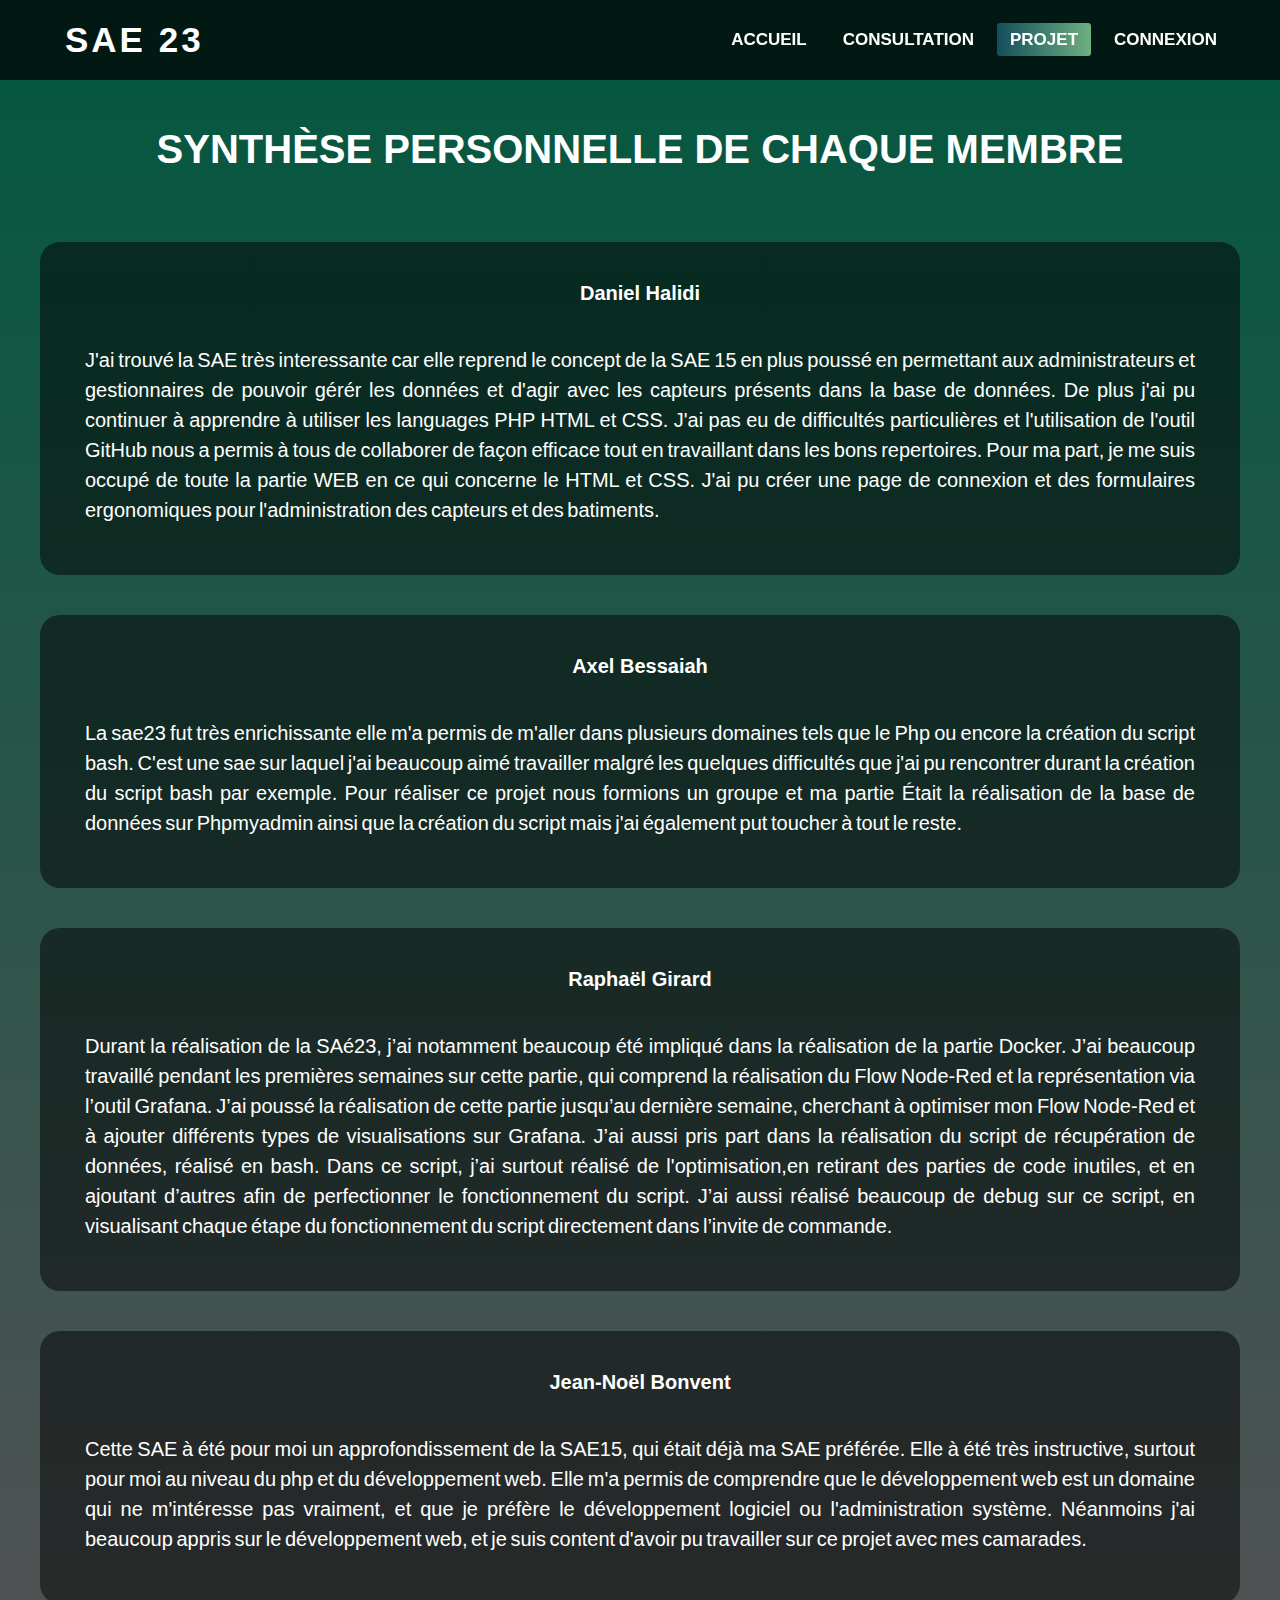
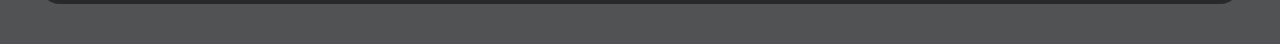
<file: web/syntheseperso.html>
<!DOCTYPE html>
<html lang="fr">
 <head>
  <title>Synthèse personnelle</title>
  <meta charset="utf-8">
  <meta name="author" content="Daniel Halidi">
  <meta name="description" content="SAE 23">
  <meta name="keywords" content="HTML, CSS" >
  <link rel="stylesheet" type="text/css" href="../styles/style23.css" media="screen">
  <meta content="width=device-width, initial-scale=1" name="viewport">
  <link rel="shortcut icon" href="../media/favicon.ico" type="image/x-icon">

</head>
<body>
    <header>

        <label class="Name">SAE 23</label>
        <input class="side-menu" type="checkbox" id="side-menu">
        <label class="hamb" for="side-menu"><span class="hamb-line"></span></label> 
        
    <nav> 

        <ul>
            <li><a href="../index.php">Accueil</a></li>
            <li><a href="consultation.php">Consultation</a></li>
            <li><a  class="current" href="gestionprojet.html">Projet</a></li>
            <li><a href="connexion.php">Connexion</a></li>
        </ul>   

    </nav>

    </header>

    <section class="TITRE">
    <h1>Synthèse personnelle de chaque membre</h1>
    </section>

<main>
<section>
    <h3>Daniel Halidi</h3>
    <p>J'ai trouvé la SAE très interessante car elle reprend le concept de la SAE 15 en plus poussé en permettant aux administrateurs et gestionnaires
        de pouvoir gérér les données et d'agir avec les capteurs présents dans la base de données. De plus j'ai pu continuer à apprendre à utiliser les languages PHP HTML et CSS.
        J'ai pas eu de difficultés particulières et l'utilisation de l'outil GitHub nous a permis à tous de collaborer de façon efficace tout en travaillant dans les bons repertoires.
        Pour ma part, je me suis occupé de toute la partie WEB en ce qui concerne le HTML et CSS. J'ai pu créer une page de connexion et des formulaires ergonomiques pour l'administration
        des capteurs et des batiments. 
    </p>  
</section>
<section>
    <h3>Axel Bessaiah</h3>
    <p>La sae23 fut très enrichissante elle m'a permis de m'aller dans plusieurs domaines tels que le Php ou encore la création du script bash.
        C'est une sae sur laquel j'ai beaucoup aimé travailler malgré les quelques difficultés que j'ai pu rencontrer durant la création du script bash par exemple.
        Pour réaliser ce projet nous formions un groupe et ma partie Était la réalisation de la base de données sur Phpmyadmin ainsi que la création du script mais j'ai
        également put toucher à tout le reste.
    </p>  
</section>
<section>
    <h3>Raphaël Girard</h3>
    <p>Durant la réalisation de la SAé23, j’ai notamment beaucoup été impliqué dans la réalisation de la partie Docker. J’ai beaucoup travaillé pendant les premières semaines sur cette partie, qui comprend la réalisation du Flow Node-Red et la représentation via l’outil Grafana. J’ai poussé la réalisation de cette partie jusqu’au dernière semaine, cherchant à optimiser mon Flow Node-Red et à ajouter différents types de visualisations sur Grafana. 
        J’ai aussi pris part dans la réalisation du script de récupération de données, réalisé en bash.
        Dans ce script, j’ai surtout réalisé de l'optimisation,en retirant des parties de code inutiles, et en ajoutant d’autres afin de perfectionner le fonctionnement du script. J’ai aussi réalisé beaucoup de debug sur ce script, en visualisant chaque étape du fonctionnement du script directement dans l’invite de commande.  
       </p>  
</section>
<section>
    <h3>Jean-Noël Bonvent</h3>
    <p>Cette SAE à été pour moi un approfondissement de la SAE15, qui était déjà ma SAE préférée. Elle à été très instructive, surtout pour moi au niveau du php et du développement web.
        Elle m'a permis de comprendre que le développement web est un domaine qui ne m'intéresse pas vraiment, et que je préfère le développement logiciel ou l'administration système.
        Néanmoins j'ai beaucoup appris sur le développement web, et je suis content d'avoir pu travailler sur ce projet avec mes camarades.
    </p>    
</section>
</main>
</file>
<file: styles/style23.css>
/* --------------------------PRINCIPAL-------------------------------------*/
@import url('http://fonts.cdnfonts.com/css/gilroy-bold');

*{                            
	padding: 0px;
	color: white;
	font-family: 'Gilroy-Medium', sans-serif;
	text-decoration: none;
	
	box-sizing: border-box;

}

body{
	margin: 0;
	font-size: 12px;
	text-align: left;

	background-color: #02583f;
	background-image: linear-gradient(180deg, #02583f 0%, #525254 100%);


}
ol ol li{ 
	list-style: circle;
}

ol li{
	font-size: 35px;
	
}
main{
	animation: entrée 1s;
}

section ul li{
	font-size: 18px;
	margin-left: 5%;
}

@keyframes entrée {   /*animation de zoom entrant*/
  0% {
    transform: scale(0.8);
    
  }
  100% {
    transform: scale(1);
  }
}
/* --------------------------FORMULAIRE------------------------------------- */

section.admin{
	width: 90%;
	display: block;
  	margin-left: auto;
  	margin-right: auto;
}
  label.nomBAT{
	font-size: 17px;
}

label.texte{
	font-size: 17px;
}

section.form{
	margin: auto;
	width: 80%;
	text-align: center;
	
}

section.batiment{
	margin: auto;
	margin-bottom: 10px;
	width: 80%;

}
legend.form{
	font-size: 20px;
	text-align: center;
	margin-bottom: 20px;
}

select{
	background-color: #303031;
	color: white;
	width: 100%;
    margin: 0;
    padding: 5px 1px;        
    cursor: pointer;
    border: none;
    border-radius: 0;
    background-color: transparent;
	
	font-size: 20px;
	text-align: center;
}

select.option{
	background-color: black;
}

select#ID-cap.selectgestion{
	background-color: white;
	color: black;
	width: 50%;
	border-radius: 10px;
	margin-left: 26%;
	
}

.valid{
	background-color: transparent;
	margin: auto;
	text-align: center;


}

input{
	font-size: 16px;
	height: 40px;
	background-color:transparent;
	border-radius: 2%;
	width: 80%;
	margin: 3%;
	text-align: center;
	border-radius: 5px;
	box-sizing: border-box;
	
}

input.gestion{
	margin: 0% 25% 1% 21%;
	width: 60%;
	/*! justify-content: center; */
	color: black;
	background-color: white;
	border-radius: 10px;
	border: none;
}

input.valider{
 background-image: linear-gradient(to right, #134E5E 0%, #71B280  51%, #134E5E  100%);
 margin: 1px;          
text-align: center;
text-transform: uppercase;
transition: 0.5s;
background-size: 200% auto;
color: white;            
border: none;
border-radius: 10px;
}

input.gestionvalider{
background-image: linear-gradient(to right, #134E5E 0%, #71B280  51%, #134E5E  100%);
margin: 1px;          
text-align: center;
text-transform: uppercase;
transition: 0.5s;
background-size: 200% auto;
color: white;            
border: none;
border-radius: 10px;
margin-left: 26%;
margin-top: 1%;
width: 50%;
            
}

input.gestionvalider{
  background-position: right center; /* change the direction of the change here */
  color: #fff;
  text-decoration: none;
}

input.valider:hover{
	background-position: right center; /* change the direction of the change here */
  color: #fff;
  text-decoration: none;
}



input[type=text]{
	padding: 12px 20px;
	margin: 8px 0;
	background-color: white;
	color: black;
	border: none;
	box-sizing: border-box;
}

input#nom {
	background-image: url("../media/name.png");
	background-repeat: no-repeat;
	color: black;
	background-position: 2%;
	background-size: 30px;
	font-size: 16px;
  }
  
  input#login {
	background-image: url("../media/user1.svg");
	background-repeat: no-repeat;
	color: black;
	background-position: 2%;
	background-size: 20px;
	font-size: 16px;
  }

  input#mdp {
	background-image: url("../media/pass.png");
	background-repeat: no-repeat;
	color: black;
	background-position: 2%;
	background-size: 20px;
	font-size: 16px;
  }

  input#password {
	background-image: url("../media/pass.png");
	background-repeat: no-repeat;
	color: black;
	background-position: 2%;
	background-size: 20px;
	font-size: 16px;
  }

  input#ID-cap {
	background-image: url("../media/sensor.png");
	background-repeat: no-repeat;
	color: black;
	background-position: 2%;
	background-size: 20px;
	font-size: 16px;
  }
legend{
	text-align: center;
	margin-bottom: 10px;
}
/* --------------------------FORMULAIRE------------------------------------- */

/* --------------------------PRINCIPAL------------------------------------- */


/* --------------------------NAVBAR------------------------------------- */

label.Name{				/*style du logo DANIEL HALIDI*/
	color: white;
	font-size: 35px;
	line-height: 80px;
	padding:0 50px;
	letter-spacing: 3px;
	font-weight:bold ;
	
}



header{ 				/*style du header*/
	 position: fixed;
	 background-color: #011813;
	 padding-left: 15px;
	 padding-right: 15px;
	 margin-top: 0px;
	 height: 80px;
	 width: 100%;
	 top: 0;
	 border-collapse: collapse;
	 animation: nav-load 1s;
	 z-index: 2;  /*permet de faire passer le header devant les autres elements*/
}

nav{				/*style de la navbar*/
	width: 100%;
	top: 0;
	position: fixed;
	right: 0;


}

nav ul{
	float: right;
	display: flex;
	margin: 0;
	margin-right: 45px ;
}

nav ul li{
	display: inline-block;
	line-height: 80px ;
	margin: 0 5px ;
}

nav ul li a{
	color: white;
	font-size: 17px;
	padding: 7px 13px;
	border-radius: 3px;
	font-weight: bold ;
	text-transform: uppercase;
}

nav ul li a:hover{				/*style du hover des liens de la navbar */
   background-position: right center;
   transition:.5s;
   background-image: linear-gradient(to left, #134E5E 0%, #71B280  51%, #134E5E  100%);







transition: .5s ;
}

.current{						/*colorer l'onglet actif */
	background-size: 200% auto;
  background-image: linear-gradient(to right, #134E5E 0%, #71B280  51%, #134E5E  100%);
	transition:.5s;
  

}

legend{
	margin: auto;
}

@keyframes nav-load{			/*animation de la navbar*/
	0%{
		transform: translateY(-100%);
	}

	100%{
			transform: translateY(0%);
	}
}



/* --------------------------NAVBAR------------------------------------- */

/* --------------------------TITRES------------------------------------- */

h1{
	font-size: 40px;
	padding-top: 60px;
	margin-bottom: 10px;
	font-weight: bold;
	text-transform: uppercase;  /* transformer automatiquement les caractères en maj*/
	text-align: center;
	animation:flou .8s ;
	font-family: 'Gilroy-Bold', sans-serif;
}

@keyframes flou {            /*animation pour effet de flou*/
  0% {
    letter-spacing: 15px;
    filter: blur(12px);
    opacity: 0;
  }
  100% {
    filter: blur(0px);
    opacity: 1;
  }
}

h2.hautpage{
	text-align: center;
	font-size: 30px;
	margin-top: 7%;
}

h3{
	text-align: center;
	font-size: 20px;
}

dt{
	font-size:20px ;
}

ol{
	list-style-type: none;
}

ol li ol{
	font-size: 17px;
}


/* --------------------------TITRES------------------------------------- */

/* --------------------------SECTIONS------------------------------------- */
section{
  margin: 40px;
  background-color: rgba(0, 0, 0, 0.5);
  border-radius: 20px;  /*arrondir les bords de la section*/
  padding: 20px;
}

.parentG{
	float: left;
	clear: none;
	width: 41%;
	margin: 5%;
	
}

.parentD{
	float: right;
	clear: none;
	width: 39%;
	margin: 5%;
}
.TITRE{
	margin-top: 20px;
	margin-bottom: 40px;
	background-color:transparent ;
}

.TITREBAS{
	padding: initial;
	background-color:transparent ;
}

section p{
	font-size: 20px;
	line-height: 1.5;
	text-align: justify;
	word-spacing: -2px;
	padding-top: 20px;
	padding-right: 25px;
	padding-left: 25px;
	padding-bottom: 10px;

}




 section a:visited{
 	color: rgb(200, 200, 200);
 }
 


 /*-----------------FOOTER------------------------------------------*/

footer{
	position: relative;
	background-color: #011813;
	background-image: linear-gradient(91deg, #011813 0%, #303031 100%);
	padding: 0;

}

footer ul{
	margin-top: 5%;
	padding: 0;
	list-style: none;
	font-size: 20px;
	line-height: 1.6;
	margin-bottom: 0;
	text-align: center;
}

footer ul li{
	display: inline-block;
	padding: 0 15px;
	margin-top: 3%;

}

footer ul li a{
	color: white;
	font-size: 17px;
	padding: 7px 13px;
	border-radius: 3px;
	text-align: center;
	display: flex;
	font-weight: bold ;
	text-transform: uppercase;
}

footer ul li a:hover{
	background-position: right center;
   transition:.5s;
   background-image: linear-gradient(to left, #134E5E 0%, #71B280  51%, #134E5E  100%);
}


footer p{
	text-align: center;
	font-size: 13px;
}

img.validator{
	display: block;
	margin-left: auto;
	margin-right: auto;
}



.side-menu{
	display: none;
}
 
/*---------------------------------RESPONSIVE-------------------------------------*/
@media screen and ( max-width: 1090px ){
	label.Name{
		display: none;
	}

	.global {
		flex-direction: column-reverse;  
	}


	nav ul {
		margin-right: 20%;
		}


	nav ul li a{
		padding: 3px 3px;
	}

	.parentD{
		margin-top: 10%;
		float: none;
		margin: auto;
		width: 80%;
	}

	.parentG{
		margin-top: 5%;
		float: none;
		margin: auto;
		width: 80%;
	}
}


@media screen and (max-width: 690px) { 

	label.Name{
		display: initial;
		padding: 0;
		font-size: 25px;
		letter-spacing: 0;
		margin-left: auto;
		margin-right: auto;	
	}

	nav{		/*disposition de menu navbar en colonne */
    height: 100%;
    top: 0;
    background-color: rgb(0, 0, 0);
   	overflow: hidden;
  
}

	nav ul{
		flex-direction: column;
		float: none;
		text-align: center;
		padding-top: 45%;
		padding-left: 10%;
}

	nav ul li a{
    display: block;
    padding: 0;
    color: rgb(255, 255, 255);
}
 	nav ul li a:hover{
    background-color: rgb(244, 244, 244);
}
 	nav{
    max-height: 0;
    transition: max-height .5s ease-out;
}


	section{
	margin: 10px;
}


 a{
 	word-break: break-all;
 }


/* Icone du menu */
.hamb{
	cursor: pointer;
    z-index: 5;
    float: right;
    padding: 40px 40px;
}



.hamb-line {
    background: rgb(255, 255, 255); /*ligne du milieu*/
    display: block;
    height: 2px;
    position: absolute;
    width: 24px;
} 

/* Style de l'icone (lignes du menu hamburger) */
.hamb-line::before,
.hamb-line::after{
    background: rgb(255, 255, 255);/*lignes du haut et du bas*/
    content: '';
    display: block;
    height: 100%;
    position: absolute;
    transition: all .2s ease-out;
    width: 100%;
}
.hamb-line::before{
    top: 5px;
}
.hamb-line::after{
    top: -5px;
}

.side-menu {      /* Checkbox non apparente*/
    display: none;
  }

/* Une fois que l'on clique sur l'icone */
.side-menu:checked ~ nav{  /* afficher la navbar*/
    max-height: 100%;
    padding: 0px;
    z-index: -1;
}


.side-menu:checked ~ .hamb .hamb-line {  /*la ligne du milieu devient transparente*/
    background: transparent;
}
.side-menu:checked ~ .hamb .hamb-line::before { /*la première ligne forme une croix*/
    transform: rotate(-45deg);
    top:0;
}
.side-menu:checked ~ .hamb .hamb-line::after { /*la troisieme ligne forme une croix*/
    transform: rotate(45deg);
    top:0;
}

}

canvas {
		width: 400px;
		height: 500px;
}

.chart-canvas {
	width: 400px;
	height: 500px;
}
</file>
<file: styles/tableau.css>
*{
	color: white;
}


table{
 border-collapse: collapse;
  border-radius: 20px;
  overflow: hidden;
	width: 80%;
	margin: auto;

}

caption{
	background-color: rgb(57,57,57);
	color: white;
	font-style: normal;
	font-size: 18px;
	height: 50px;
	text-align: center;
	position: sticky;
	font-weight: bold;
	border-collapse:collapse;
	padding-top: 15px;
}
th{
background-color: rgb(60,60,60);
	color: rgb(77,170,102);
	font-style: normal;
	font-size: 15px;
	position: sticky;
	height:30px;
	text-align:center;
	font-weight:bold;
	border-collapse: collapse;
	padding-bottom: 10px;
	padding-top: 10px;	
}
td{
	background-color: rgb(34,34,34);
	color: rgb(200,200,200);
	height: 50px;
	text-align: center;
	;
	border-collapse:collapse;
	text-indent: 11px;
}
td.td1{
	width:150px;
	height: 15px;
	text-align: right	
}

tr:nth-child(even) td {
  background-color: rgb(20,20,20);
}

td a :hover, td a :visited {
	color: white;
}

@media screen and (max-width: 1080px ){
	table{
		width: 50%;
		height: 300px;
	}
	th{
		height: 1%;
		}	}
</file>
